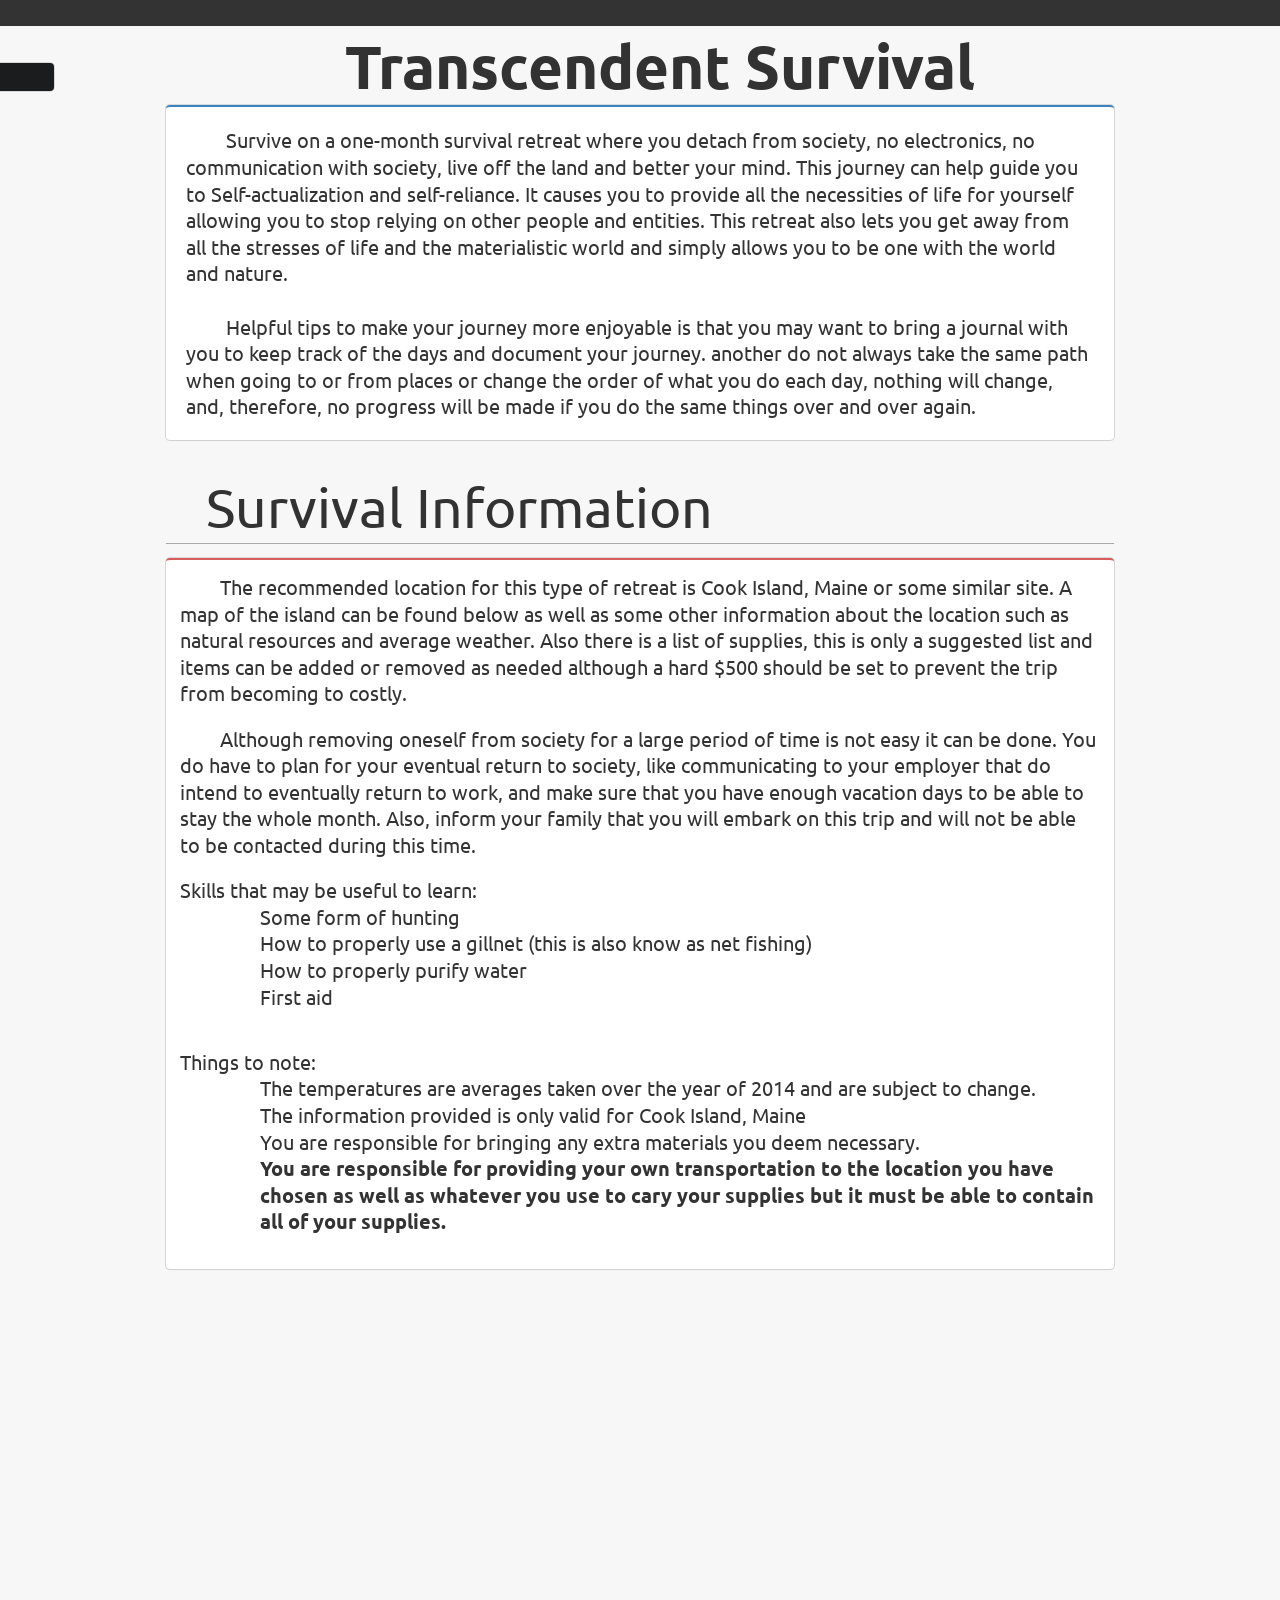
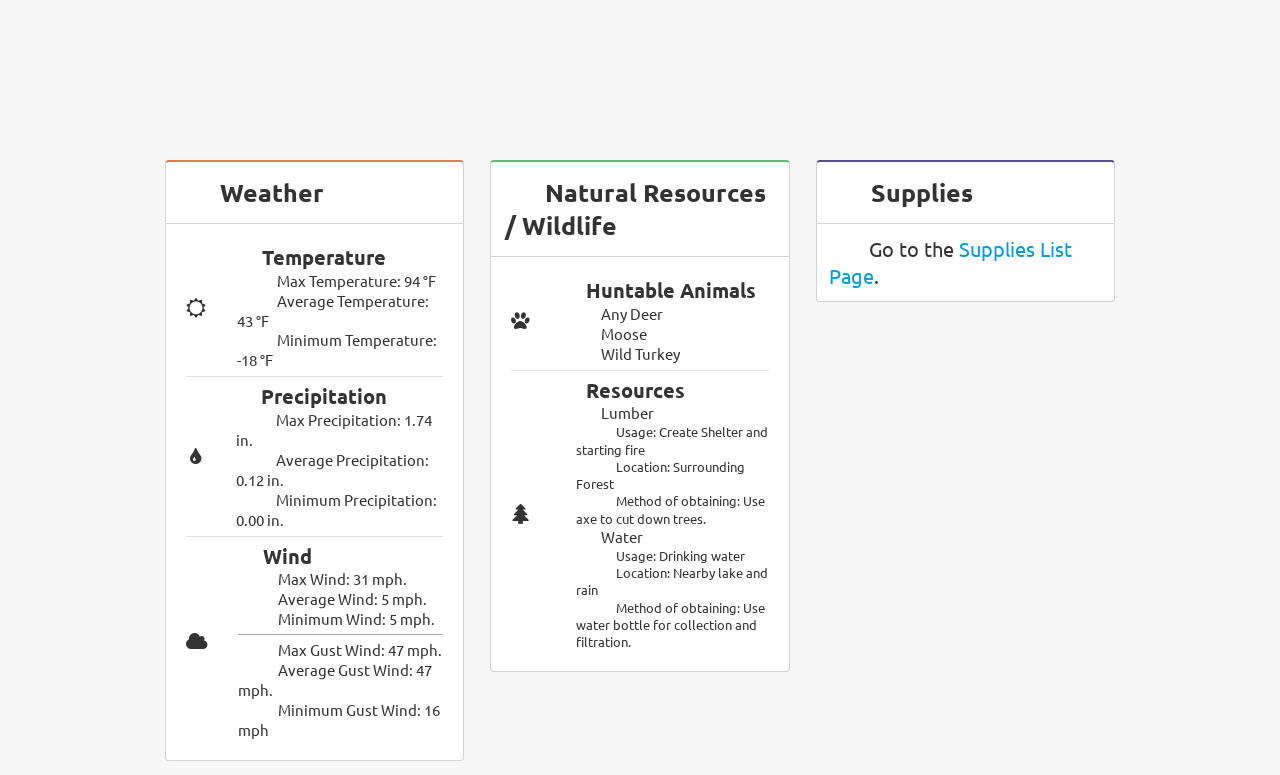
<file: html/index.html>
<!DOCTYPE html>
<html>
<head lang="en">
    <meta charset="UTF-8">
    <title>Transcendent Survival</title>
    <link rel="stylesheet" type="text/css" href="css/semantic/semantic.min.css"/>
    <link rel="stylesheet" type="text/css" href="css/main.css"/>
    <link rel="stylesheet" type="text/css" href="css/index.css"/>

    <link rel="shortcut icon" href="images/icon.png">

    <script src="//ajax.googleapis.com/ajax/libs/jquery/2.1.1/jquery.min.js"></script>
    <script type="text/javascript" src="css/semantic/semantic.min.js"></script>
    <script type="text/javascript" src="scripts/nav.js"></script>
    <script type="text/javascript" src="scripts/index.js"></script>

    <!-- Enabling HTML5 support for Internet Explorer -->
    <!--[if lt IE 9]>
    <script src="http://html5shiv.googlecode.com/svn/trunk/html5.js"></script>
    <![endif]-->
    <!---->
</head>
<body class="pushable">
<div id="navBar" class="ui left demo vertical inverted labeled icon sidebar menu"></div>
<div id="navButton" class="ui black big launch right attached fixed button" onclick="showNav()"></div>

<div class="pusher">
    <article>
        <p class="title">Transcendent Survival</p>

        <div class="column">
            <div class="desc ui blue segment">
                <p>Survive on a one-month survival retreat where you detach from society, no electronics, no
                    communication with society, live off the land and better your mind. This journey can help guide you
                    to Self-actualization and self-reliance. It causes you to provide all the necessities of life for
                    yourself allowing you to stop relying on other people and entities. This retreat also lets you get
                    away from all the stresses of life and the materialistic world and simply allows you to be one with
                    the world and nature.</p>
                <br>

                <!--<p>During this journey, you will break away from society. Secede from its tyrannous rule over its-->
                <!--individual, become your own person. No longer conform to their standards or rules. Become a true-->
                <!--individual. Find your own path, discover your true purpose. Realize how society is only taking away your-->
                <!--individuality and liberty.The isolation allows you to redefine yourself without influence from any-->
                <!--person-->
                <!--or entity.</p>-->
                <!--<br>-->

                <p>Helpful tips to make your journey more enjoyable is that you may want to bring a journal with you to
                    keep track of the days and document your journey. another do not always take the same path when
                    going to or from places or change the order of what you do each day, nothing will change, and,
                    therefore, no progress will be made if you do the same things over and over again. </p>
            </div>
        </div>
        <p class="subTitle">Survival Information</p>

        <div id="infoDiv" class="ui fitted inverted segment"></div>
        <div class="fullWidth column">
            <div id="survivalInfo" class="ui red segment">
                <p class="desc">The recommended location for this type of retreat is Cook Island, Maine or some similar
                    site. A map of the island can be found below as well as some other information about the location
                    such as natural resources and average weather. Also there is a list of supplies, this is only
                    a suggested list and items can be added or removed as needed although a hard $500 should be set
                    to prevent the trip from becoming to costly.</p>
                <br>

                <p>Although removing oneself from society for a large period of time is not easy it can be done. You do
                    have to plan for your eventual return to society, like communicating to your employer that do intend
                    to eventually return to work, and make sure that you have enough vacation days to be able to stay
                    the whole month. Also, inform your family that you will embark on this trip and will not be able to
                    be contacted during this time.</p>
                <br>

                <p class="listHead">Skills that may be useful to learn:</p>
                <ul>
                    <li>Some form of hunting</li>
                    <li>How to properly use a gillnet (this is also know as net fishing)</li>
                    <li>How to properly purify water</li>
                    <li>First aid</li>
                </ul>
                <br>

                <p class="listHead">Things to note:</p>
                <ul>
                    <li>The temperatures are averages taken over the year of 2014 and are subject to change.</li>
                    <li>The information provided is only valid for Cook Island, Maine</li>
                    <li>You are responsible for bringing any extra materials you deem necessary.</li>
                    <li><b class="notice">You are responsible for providing your own transportation to the location you
                        have chosen as well as whatever you use to cary your supplies but it must be able to contain all
                        of your supplies.</b>
                    </li>
                </ul>
            </div>
        </div>
        <br>

        <div class="fullWidth column">
            <iframe id="map" width="600" height="450" frameborder="0" style="border:0"
                    src="https://www.google.com/maps/embed/v1/view?key=AIzaSyDS5gUNpePFAg-BJkcEIaSWw24HFOzrcOA&center=45.183792,-68.922622&zoom=15&maptype=satellite"></iframe>
        </div>
        <br>

        <div class="ui column grid">
            <div class="three column row">
                <div class="column">
                    <div class="ui orange top attached segment">
                        <p class="label">Weather</p>
                    </div>
                    <div id="weather" class="ui bottom attached segment">
                        <div class="ui divided list">
                            <div class="item">
                                <i class="sun icon"></i>

                                <div class="content">
                                    <p class="header">Temperature</p>

                                    <div class="description">
                                        <p class="weatherDisc">Max Temperature: 94 °F</p>

                                        <p class="weatherDisc">Average Temperature: 43 °F</p>

                                        <p class="weatherDisc">Minimum Temperature: -18 °F</p>
                                    </div>

                                </div>
                            </div>
                            <div class="item">
                                <i class="theme icon"></i>

                                <div class="content">
                                    <p class="header">Precipitation</p>

                                    <div class="description">
                                        <p class="weatherDisc">Max Precipitation: 1.74 in.</p>

                                        <p class="weatherDisc">Average Precipitation: 0.12 in.</p>

                                        <p class="weatherDisc">Minimum Precipitation: 0.00 in.</p>
                                    </div>

                                </div>
                            </div>
                            <div class="item">
                                <i class="cloud icon"></i>

                                <div class="content">
                                    <p class="header">Wind</p>

                                    <div class="description">
                                        <p class="weatherDisc">Max Wind: 31 mph.</p>

                                        <p class="weatherDisc">Average Wind: 5 mph.</p>

                                        <p class="weatherDisc">Minimum Wind: 5 mph.</p>

                                        <p id="wind" class="weatherDisc">Max Gust Wind: 47 mph.</p>

                                        <p class="weatherDisc">Average Gust Wind: 47 mph.</p>

                                        <p class="weatherDisc">Minimum Gust Wind: 16 mph</p>
                                    </div>

                                </div>
                            </div>
                        </div>
                    </div>
                </div>
                <div class="column">
                    <div class="ui green top attached segment">
                        <p class="label">Natural Resources / Wildlife</p>
                    </div>
                    <div id="resources" class="ui bottom attached segment">
                        <div class="ui divided list">
                            <div class="item">
                                <i class="paw icon"></i>

                                <div class="content">
                                    <p class="header">Huntable Animals</p>

                                    <div class="description">
                                        <p class="weatherDisc">Any Deer</p>

                                        <p class="weatherDisc">Moose</p>

                                        <p class="weatherDisc">Wild Turkey</p>
                                    </div>

                                </div>
                            </div>
                            <div class="item">
                                <i class="tree icon"></i>

                                <div class="content">
                                    <p class="header">Resources</p>

                                    <div class="description">
                                        <p class="resourceDisc">Lumber</p>

                                        <p class="resourceSubDisc">Usage: Create Shelter and starting fire</p>

                                        <p class="resourceSubDisc">Location: Surrounding Forest</p>

                                        <p class="resourceSubDisc">Method of obtaining: Use axe to cut down
                                            trees.</p>

                                        <p class="resourceDisc">Water</p>

                                        <p class="resourceSubDisc">Usage: Drinking water</p>

                                        <p class="resourceSubDisc">Location: Nearby lake and rain</p>

                                        <p class="resourceSubDisc">Method of obtaining: Use water bottle for
                                            collection
                                            and
                                            filtration.</p>
                                    </div>
                                </div>
                            </div>
                        </div>
                    </div>
                </div>
                <div class="column">
                    <div class="ui purple top attached segment">
                        <p class="label">Supplies</p>
                    </div>
                    <div id="suppliesContent" class="ui bottom attached segment">
                        <p>Go to the <a href="/supplies">Supplies List Page</a>.</p>
                    </div>
                </div>
            </div>
        </div>
    </article>
</div>

</body>
</html>
</file>
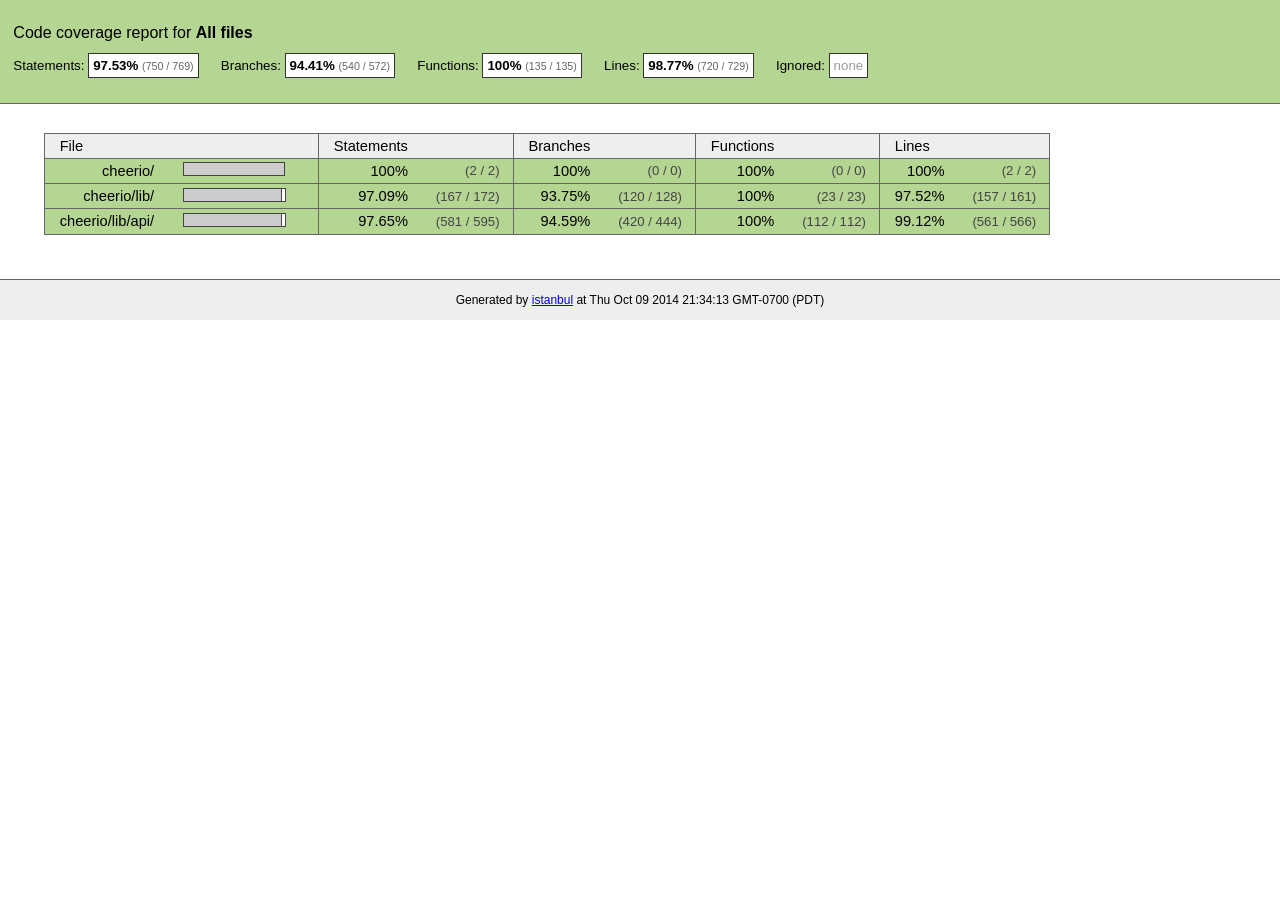
<file: node_modules/cheerio/coverage/lcov-report/index.html>
<!doctype html>
<html lang="en">
<head>
    <title>Code coverage report for All files</title>
    <meta charset="utf-8">

    <link rel="stylesheet" href="prettify.css">

    <style>
        body, html {
            margin:0; padding: 0;
        }
        body {
            font-family: Helvetica Neue, Helvetica,Arial;
            font-size: 10pt;
        }
        div.header, div.footer {
            background: #eee;
            padding: 1em;
        }
        div.header {
            z-index: 100;
            position: fixed;
            top: 0;
            border-bottom: 1px solid #666;
            width: 100%;
        }
        div.footer {
            border-top: 1px solid #666;
        }
        div.body {
            margin-top: 10em;
        }
        div.meta {
            font-size: 90%;
            text-align: center;
        }
        h1, h2, h3 {
            font-weight: normal;
        }
        h1 {
            font-size: 12pt;
        }
        h2 {
            font-size: 10pt;
        }
        pre {
            font-family: Consolas, Menlo, Monaco, monospace;
            margin: 0;
            padding: 0;
            line-height: 14px;
            font-size: 14px;
            -moz-tab-size: 2;
            -o-tab-size:  2;
            tab-size: 2;
        }

        div.path { font-size: 110%; }
        div.path a:link, div.path a:visited { color: #000; }
        table.coverage { border-collapse: collapse; margin:0; padding: 0 }

        table.coverage td {
            margin: 0;
            padding: 0;
            color: #111;
            vertical-align: top;
        }
        table.coverage td.line-count {
            width: 50px;
            text-align: right;
            padding-right: 5px;
        }
        table.coverage td.line-coverage {
            color: #777 !important;
            text-align: right;
            border-left: 1px solid #666;
            border-right: 1px solid #666;
        }

        table.coverage td.text {
        }

        table.coverage td span.cline-any {
            display: inline-block;
            padding: 0 5px;
            width: 40px;
        }
        table.coverage td span.cline-neutral {
            background: #eee;
        }
        table.coverage td span.cline-yes {
            background: #b5d592;
            color: #999;
        }
        table.coverage td span.cline-no {
            background: #fc8c84;
        }

        .cstat-yes { color: #111; }
        .cstat-no { background: #fc8c84; color: #111; }
        .fstat-no { background: #ffc520; color: #111 !important; }
        .cbranch-no { background:  yellow !important; color: #111; }

        .cstat-skip { background: #ddd; color: #111; }
        .fstat-skip { background: #ddd; color: #111 !important; }
        .cbranch-skip { background: #ddd !important; color: #111; }

        .missing-if-branch {
            display: inline-block;
            margin-right: 10px;
            position: relative;
            padding: 0 4px;
            background: black;
            color: yellow;
        }

        .skip-if-branch {
            display: none;
            margin-right: 10px;
            position: relative;
            padding: 0 4px;
            background: #ccc;
            color: white;
        }

        .missing-if-branch .typ, .skip-if-branch .typ {
            color: inherit !important;
        }

        .entity, .metric { font-weight: bold; }
        .metric { display: inline-block; border: 1px solid #333; padding: 0.3em; background: white; }
        .metric small { font-size: 80%; font-weight: normal; color: #666; }

        div.coverage-summary table { border-collapse: collapse; margin: 3em; font-size: 110%; }
        div.coverage-summary td, div.coverage-summary table  th { margin: 0; padding: 0.25em 1em; border-top: 1px solid #666; border-bottom: 1px solid #666; }
        div.coverage-summary th { text-align: left; border: 1px solid #666; background: #eee; font-weight: normal; }
        div.coverage-summary th.file { border-right: none !important; }
        div.coverage-summary th.pic { border-left: none !important; text-align: right; }
        div.coverage-summary th.pct { border-right: none !important; }
        div.coverage-summary th.abs { border-left: none !important; text-align: right; }
        div.coverage-summary td.pct { text-align: right; border-left: 1px solid #666; }
        div.coverage-summary td.abs { text-align: right; font-size: 90%; color: #444; border-right: 1px solid #666; }
        div.coverage-summary td.file { text-align: right; border-left: 1px solid #666; white-space: nowrap;  }
        div.coverage-summary td.pic { min-width: 120px !important;  }
        div.coverage-summary a:link { text-decoration: none; color: #000; }
        div.coverage-summary a:visited { text-decoration: none; color: #333; }
        div.coverage-summary a:hover { text-decoration: underline; }
        div.coverage-summary tfoot td { border-top: 1px solid #666; }

        div.coverage-summary .yui3-datatable-sort-indicator, div.coverage-summary .dummy-sort-indicator {
            height: 10px;
            width: 7px;
            display: inline-block;
            margin-left: 0.5em;
        }
        div.coverage-summary .yui3-datatable-sort-indicator {
            background: url("https://yui-s.yahooapis.com/3.6.0/build/datatable-sort/assets/skins/sam/sort-arrow-sprite.png") no-repeat scroll 0 0 transparent;
        }
        div.coverage-summary .yui3-datatable-sorted .yui3-datatable-sort-indicator {
            background-position: 0 -20px;
        }
        div.coverage-summary .yui3-datatable-sorted-desc .yui3-datatable-sort-indicator {
            background-position: 0 -10px;
        }

        .high { background: #b5d592 !important; }
        .medium { background: #ffe87c !important; }
        .low { background: #fc8c84 !important; }

        span.cover-fill, span.cover-empty {
            display:inline-block;
            border:1px solid #444;
            background: white;
            height: 12px;
        }
        span.cover-fill {
            background: #ccc;
            border-right: 1px solid #444;
        }
        span.cover-empty {
            background: white;
            border-left: none;
        }
        span.cover-full {
            border-right: none !important;
        }
        pre.prettyprint {
            border: none !important;
            padding: 0 !important;
            margin: 0 !important;
        }
        .com { color: #999 !important; }
        .ignore-none { color: #999; font-weight: normal; }

    </style>
</head>
<body>
<div class="header high">
    <h1>Code coverage report for <span class="entity">All files</span></h1>
    <h2>
        
        Statements: <span class="metric">97.53% <small>(750 / 769)</small></span> &nbsp;&nbsp;&nbsp;&nbsp;
        
        
        Branches: <span class="metric">94.41% <small>(540 / 572)</small></span> &nbsp;&nbsp;&nbsp;&nbsp;
        
        
        Functions: <span class="metric">100% <small>(135 / 135)</small></span> &nbsp;&nbsp;&nbsp;&nbsp;
        
        
        Lines: <span class="metric">98.77% <small>(720 / 729)</small></span> &nbsp;&nbsp;&nbsp;&nbsp;
        
        Ignored: <span class="metric"><span class="ignore-none">none</span></span> &nbsp;&nbsp;&nbsp;&nbsp;
    </h2>
    <div class="path"></div>
</div>
<div class="body">
<div class="coverage-summary">
<table>
<thead>
<tr>
   <th data-col="file" data-fmt="html" data-html="true" class="file">File</th>
   <th data-col="pic" data-type="number" data-fmt="html" data-html="true" class="pic"></th>
   <th data-col="statements" data-type="number" data-fmt="pct" class="pct">Statements</th>
   <th data-col="statements_raw" data-type="number" data-fmt="html" class="abs"></th>
   <th data-col="branches" data-type="number" data-fmt="pct" class="pct">Branches</th>
   <th data-col="branches_raw" data-type="number" data-fmt="html" class="abs"></th>
   <th data-col="functions" data-type="number" data-fmt="pct" class="pct">Functions</th>
   <th data-col="functions_raw" data-type="number" data-fmt="html" class="abs"></th>
   <th data-col="lines" data-type="number" data-fmt="pct" class="pct">Lines</th>
   <th data-col="lines_raw" data-type="number" data-fmt="html" class="abs"></th>
</tr>
</thead>
<tbody><tr>
	<td class="file high" data-value="cheerio/"><a href="cheerio/index.html">cheerio/</a></td>
	<td data-value="100" class="pic high"><span class="cover-fill cover-full" style="width: 100px;"></span><span class="cover-empty" style="width:0px;"></span></td>
	<td data-value="100" class="pct high">100%</td>
	<td data-value="2" class="abs high">(2&nbsp;/&nbsp;2)</td>
	<td data-value="100" class="pct high">100%</td>
	<td data-value="0" class="abs high">(0&nbsp;/&nbsp;0)</td>
	<td data-value="100" class="pct high">100%</td>
	<td data-value="0" class="abs high">(0&nbsp;/&nbsp;0)</td>
	<td data-value="100" class="pct high">100%</td>
	<td data-value="2" class="abs high">(2&nbsp;/&nbsp;2)</td>
	</tr>

<tr>
	<td class="file high" data-value="cheerio/lib/"><a href="cheerio/lib/index.html">cheerio/lib/</a></td>
	<td data-value="97.09" class="pic high"><span class="cover-fill" style="width: 97px;"></span><span class="cover-empty" style="width:3px;"></span></td>
	<td data-value="97.09" class="pct high">97.09%</td>
	<td data-value="172" class="abs high">(167&nbsp;/&nbsp;172)</td>
	<td data-value="93.75" class="pct high">93.75%</td>
	<td data-value="128" class="abs high">(120&nbsp;/&nbsp;128)</td>
	<td data-value="100" class="pct high">100%</td>
	<td data-value="23" class="abs high">(23&nbsp;/&nbsp;23)</td>
	<td data-value="97.52" class="pct high">97.52%</td>
	<td data-value="161" class="abs high">(157&nbsp;/&nbsp;161)</td>
	</tr>

<tr>
	<td class="file high" data-value="cheerio/lib/api/"><a href="cheerio/lib/api/index.html">cheerio/lib/api/</a></td>
	<td data-value="97.65" class="pic high"><span class="cover-fill" style="width: 97px;"></span><span class="cover-empty" style="width:3px;"></span></td>
	<td data-value="97.65" class="pct high">97.65%</td>
	<td data-value="595" class="abs high">(581&nbsp;/&nbsp;595)</td>
	<td data-value="94.59" class="pct high">94.59%</td>
	<td data-value="444" class="abs high">(420&nbsp;/&nbsp;444)</td>
	<td data-value="100" class="pct high">100%</td>
	<td data-value="112" class="abs high">(112&nbsp;/&nbsp;112)</td>
	<td data-value="99.12" class="pct high">99.12%</td>
	<td data-value="566" class="abs high">(561&nbsp;/&nbsp;566)</td>
	</tr>

</tbody>
</table>
</div>
</div>
<div class="footer">
    <div class="meta">Generated by <a href="http://istanbul-js.org/" target="_blank">istanbul</a> at Thu Oct 09 2014 21:34:13 GMT-0700 (PDT)</div>
</div>

<script src="prettify.js"></script>

<script src="https://yui-s.yahooapis.com/3.6.0/build/yui/yui-min.js"></script>
<script>

    YUI().use('datatable', function (Y) {

        var formatters = {
          pct: function (o) {
              o.className += o.record.get('classes')[o.column.key];
              try {
                  return o.value.toFixed(2) + '%';
              } catch (ex) { return o.value + '%'; }
          },
          html: function (o) {
              o.className += o.record.get('classes')[o.column.key];
              return o.record.get(o.column.key + '_html');
          }
        },
          defaultFormatter = function (o) {
              o.className += o.record.get('classes')[o.column.key];
              return o.value;
          };

        function getColumns(theadNode) {
            var colNodes = theadNode.all('tr th'),
                cols = [],
                col;
            colNodes.each(function (colNode) {
                col = {
                    key: colNode.getAttribute('data-col'),
                    label: colNode.get('innerHTML') || ' ',
                    sortable: !colNode.getAttribute('data-nosort'),
                    className: colNode.getAttribute('class'),
                    type: colNode.getAttribute('data-type'),
                    allowHTML: colNode.getAttribute('data-html') === 'true' || colNode.getAttribute('data-fmt') === 'html'
                };
                col.formatter = formatters[colNode.getAttribute('data-fmt')] || defaultFormatter;
                cols.push(col);
            });
            return cols;
        }

        function getRowData(trNode, cols) {
            var tdNodes = trNode.all('td'),
                    i,
                    row = { classes: {} },
                    node,
                    name;
            for (i = 0; i < cols.length; i += 1) {
                name = cols[i].key;
                node = tdNodes.item(i);
                row[name] = node.getAttribute('data-value') || node.get('innerHTML');
                row[name + '_html'] = node.get('innerHTML');
                row.classes[name] = node.getAttribute('class');
                //Y.log('Name: ' + name + '; Value: ' + row[name]);
                if (cols[i].type === 'number') { row[name] = row[name] * 1; }
            }
            //Y.log(row);
            return row;
        }

        function getData(tbodyNode, cols) {
            var data = [];
            tbodyNode.all('tr').each(function (trNode) {
                data.push(getRowData(trNode, cols));
            });
            return data;
        }

        function replaceTable(node) {
            if (!node) { return; }
            var cols = getColumns(node.one('thead')),
                data = getData(node.one('tbody'), cols),
                table,
                parent = node.get('parentNode');

            table = new Y.DataTable({
                columns: cols,
                data: data,
                sortBy: 'file'
            });
            parent.set('innerHTML', '');
            table.render(parent);
        }

        Y.on('domready', function () {
            replaceTable(Y.one('div.coverage-summary table'));
            if (typeof prettyPrint === 'function') {
                prettyPrint();
            }
        });
    });
</script>
</body>
</html>
</file>
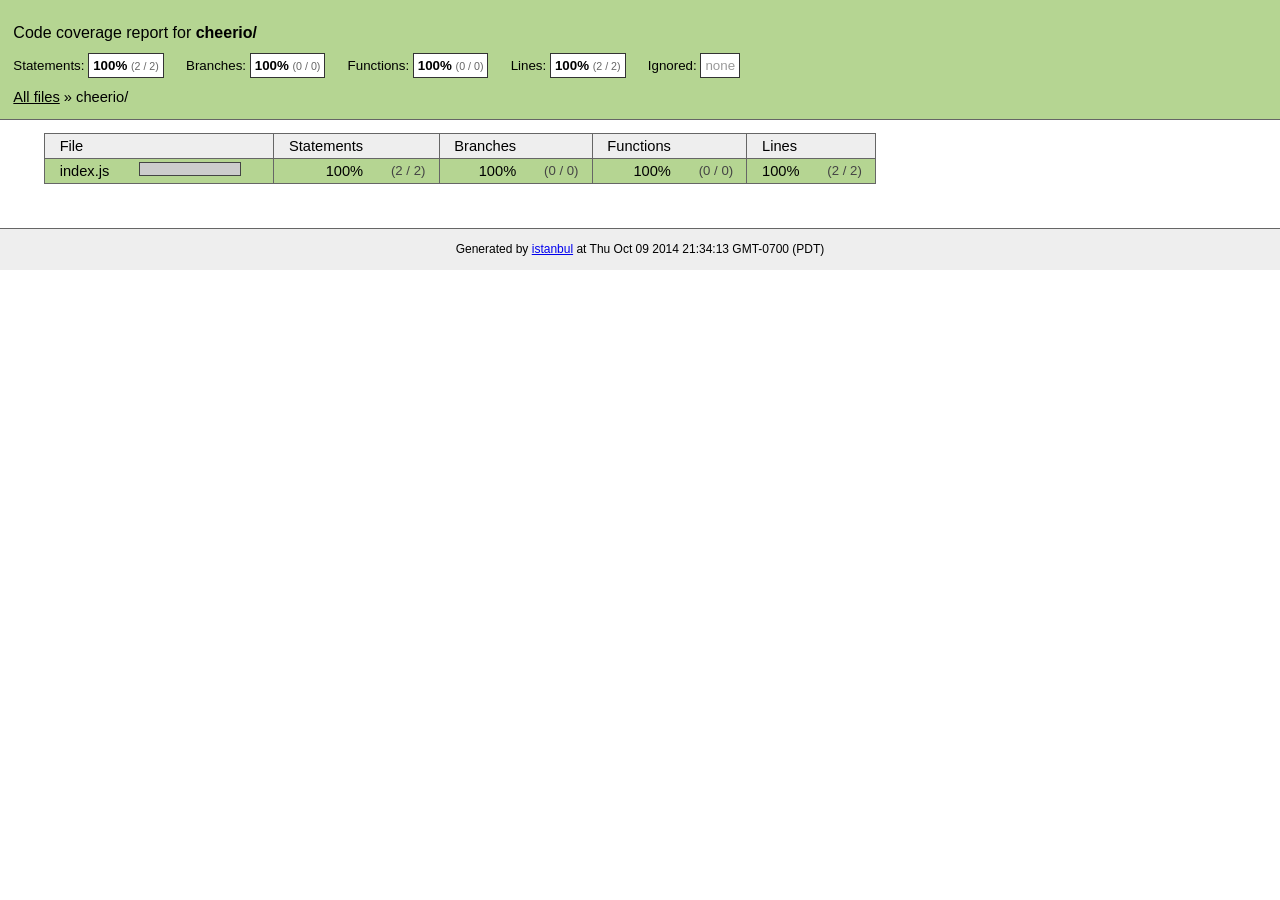
<file: node_modules/cheerio/coverage/lcov-report/cheerio/index.html>
<!doctype html>
<html lang="en">
<head>
    <title>Code coverage report for cheerio/</title>
    <meta charset="utf-8">

    <link rel="stylesheet" href="../prettify.css">

    <style>
        body, html {
            margin:0; padding: 0;
        }
        body {
            font-family: Helvetica Neue, Helvetica,Arial;
            font-size: 10pt;
        }
        div.header, div.footer {
            background: #eee;
            padding: 1em;
        }
        div.header {
            z-index: 100;
            position: fixed;
            top: 0;
            border-bottom: 1px solid #666;
            width: 100%;
        }
        div.footer {
            border-top: 1px solid #666;
        }
        div.body {
            margin-top: 10em;
        }
        div.meta {
            font-size: 90%;
            text-align: center;
        }
        h1, h2, h3 {
            font-weight: normal;
        }
        h1 {
            font-size: 12pt;
        }
        h2 {
            font-size: 10pt;
        }
        pre {
            font-family: Consolas, Menlo, Monaco, monospace;
            margin: 0;
            padding: 0;
            line-height: 14px;
            font-size: 14px;
            -moz-tab-size: 2;
            -o-tab-size:  2;
            tab-size: 2;
        }

        div.path { font-size: 110%; }
        div.path a:link, div.path a:visited { color: #000; }
        table.coverage { border-collapse: collapse; margin:0; padding: 0 }

        table.coverage td {
            margin: 0;
            padding: 0;
            color: #111;
            vertical-align: top;
        }
        table.coverage td.line-count {
            width: 50px;
            text-align: right;
            padding-right: 5px;
        }
        table.coverage td.line-coverage {
            color: #777 !important;
            text-align: right;
            border-left: 1px solid #666;
            border-right: 1px solid #666;
        }

        table.coverage td.text {
        }

        table.coverage td span.cline-any {
            display: inline-block;
            padding: 0 5px;
            width: 40px;
        }
        table.coverage td span.cline-neutral {
            background: #eee;
        }
        table.coverage td span.cline-yes {
            background: #b5d592;
            color: #999;
        }
        table.coverage td span.cline-no {
            background: #fc8c84;
        }

        .cstat-yes { color: #111; }
        .cstat-no { background: #fc8c84; color: #111; }
        .fstat-no { background: #ffc520; color: #111 !important; }
        .cbranch-no { background:  yellow !important; color: #111; }

        .cstat-skip { background: #ddd; color: #111; }
        .fstat-skip { background: #ddd; color: #111 !important; }
        .cbranch-skip { background: #ddd !important; color: #111; }

        .missing-if-branch {
            display: inline-block;
            margin-right: 10px;
            position: relative;
            padding: 0 4px;
            background: black;
            color: yellow;
        }

        .skip-if-branch {
            display: none;
            margin-right: 10px;
            position: relative;
            padding: 0 4px;
            background: #ccc;
            color: white;
        }

        .missing-if-branch .typ, .skip-if-branch .typ {
            color: inherit !important;
        }

        .entity, .metric { font-weight: bold; }
        .metric { display: inline-block; border: 1px solid #333; padding: 0.3em; background: white; }
        .metric small { font-size: 80%; font-weight: normal; color: #666; }

        div.coverage-summary table { border-collapse: collapse; margin: 3em; font-size: 110%; }
        div.coverage-summary td, div.coverage-summary table  th { margin: 0; padding: 0.25em 1em; border-top: 1px solid #666; border-bottom: 1px solid #666; }
        div.coverage-summary th { text-align: left; border: 1px solid #666; background: #eee; font-weight: normal; }
        div.coverage-summary th.file { border-right: none !important; }
        div.coverage-summary th.pic { border-left: none !important; text-align: right; }
        div.coverage-summary th.pct { border-right: none !important; }
        div.coverage-summary th.abs { border-left: none !important; text-align: right; }
        div.coverage-summary td.pct { text-align: right; border-left: 1px solid #666; }
        div.coverage-summary td.abs { text-align: right; font-size: 90%; color: #444; border-right: 1px solid #666; }
        div.coverage-summary td.file { text-align: right; border-left: 1px solid #666; white-space: nowrap;  }
        div.coverage-summary td.pic { min-width: 120px !important;  }
        div.coverage-summary a:link { text-decoration: none; color: #000; }
        div.coverage-summary a:visited { text-decoration: none; color: #333; }
        div.coverage-summary a:hover { text-decoration: underline; }
        div.coverage-summary tfoot td { border-top: 1px solid #666; }

        div.coverage-summary .yui3-datatable-sort-indicator, div.coverage-summary .dummy-sort-indicator {
            height: 10px;
            width: 7px;
            display: inline-block;
            margin-left: 0.5em;
        }
        div.coverage-summary .yui3-datatable-sort-indicator {
            background: url("https://yui-s.yahooapis.com/3.6.0/build/datatable-sort/assets/skins/sam/sort-arrow-sprite.png") no-repeat scroll 0 0 transparent;
        }
        div.coverage-summary .yui3-datatable-sorted .yui3-datatable-sort-indicator {
            background-position: 0 -20px;
        }
        div.coverage-summary .yui3-datatable-sorted-desc .yui3-datatable-sort-indicator {
            background-position: 0 -10px;
        }

        .high { background: #b5d592 !important; }
        .medium { background: #ffe87c !important; }
        .low { background: #fc8c84 !important; }

        span.cover-fill, span.cover-empty {
            display:inline-block;
            border:1px solid #444;
            background: white;
            height: 12px;
        }
        span.cover-fill {
            background: #ccc;
            border-right: 1px solid #444;
        }
        span.cover-empty {
            background: white;
            border-left: none;
        }
        span.cover-full {
            border-right: none !important;
        }
        pre.prettyprint {
            border: none !important;
            padding: 0 !important;
            margin: 0 !important;
        }
        .com { color: #999 !important; }
        .ignore-none { color: #999; font-weight: normal; }

    </style>
</head>
<body>
<div class="header high">
    <h1>Code coverage report for <span class="entity">cheerio/</span></h1>
    <h2>
        
        Statements: <span class="metric">100% <small>(2 / 2)</small></span> &nbsp;&nbsp;&nbsp;&nbsp;
        
        
        Branches: <span class="metric">100% <small>(0 / 0)</small></span> &nbsp;&nbsp;&nbsp;&nbsp;
        
        
        Functions: <span class="metric">100% <small>(0 / 0)</small></span> &nbsp;&nbsp;&nbsp;&nbsp;
        
        
        Lines: <span class="metric">100% <small>(2 / 2)</small></span> &nbsp;&nbsp;&nbsp;&nbsp;
        
        Ignored: <span class="metric"><span class="ignore-none">none</span></span> &nbsp;&nbsp;&nbsp;&nbsp;
    </h2>
    <div class="path"><a href="../index.html">All files</a> &#187; cheerio/</div>
</div>
<div class="body">
<div class="coverage-summary">
<table>
<thead>
<tr>
   <th data-col="file" data-fmt="html" data-html="true" class="file">File</th>
   <th data-col="pic" data-type="number" data-fmt="html" data-html="true" class="pic"></th>
   <th data-col="statements" data-type="number" data-fmt="pct" class="pct">Statements</th>
   <th data-col="statements_raw" data-type="number" data-fmt="html" class="abs"></th>
   <th data-col="branches" data-type="number" data-fmt="pct" class="pct">Branches</th>
   <th data-col="branches_raw" data-type="number" data-fmt="html" class="abs"></th>
   <th data-col="functions" data-type="number" data-fmt="pct" class="pct">Functions</th>
   <th data-col="functions_raw" data-type="number" data-fmt="html" class="abs"></th>
   <th data-col="lines" data-type="number" data-fmt="pct" class="pct">Lines</th>
   <th data-col="lines_raw" data-type="number" data-fmt="html" class="abs"></th>
</tr>
</thead>
<tbody><tr>
	<td class="file high" data-value="index.js"><a href="index.js.html">index.js</a></td>
	<td data-value="100" class="pic high"><span class="cover-fill cover-full" style="width: 100px;"></span><span class="cover-empty" style="width:0px;"></span></td>
	<td data-value="100" class="pct high">100%</td>
	<td data-value="2" class="abs high">(2&nbsp;/&nbsp;2)</td>
	<td data-value="100" class="pct high">100%</td>
	<td data-value="0" class="abs high">(0&nbsp;/&nbsp;0)</td>
	<td data-value="100" class="pct high">100%</td>
	<td data-value="0" class="abs high">(0&nbsp;/&nbsp;0)</td>
	<td data-value="100" class="pct high">100%</td>
	<td data-value="2" class="abs high">(2&nbsp;/&nbsp;2)</td>
	</tr>

</tbody>
</table>
</div>
</div>
<div class="footer">
    <div class="meta">Generated by <a href="http://istanbul-js.org/" target="_blank">istanbul</a> at Thu Oct 09 2014 21:34:13 GMT-0700 (PDT)</div>
</div>

<script src="../prettify.js"></script>

<script src="https://yui-s.yahooapis.com/3.6.0/build/yui/yui-min.js"></script>
<script>

    YUI().use('datatable', function (Y) {

        var formatters = {
          pct: function (o) {
              o.className += o.record.get('classes')[o.column.key];
              try {
                  return o.value.toFixed(2) + '%';
              } catch (ex) { return o.value + '%'; }
          },
          html: function (o) {
              o.className += o.record.get('classes')[o.column.key];
              return o.record.get(o.column.key + '_html');
          }
        },
          defaultFormatter = function (o) {
              o.className += o.record.get('classes')[o.column.key];
              return o.value;
          };

        function getColumns(theadNode) {
            var colNodes = theadNode.all('tr th'),
                cols = [],
                col;
            colNodes.each(function (colNode) {
                col = {
                    key: colNode.getAttribute('data-col'),
                    label: colNode.get('innerHTML') || ' ',
                    sortable: !colNode.getAttribute('data-nosort'),
                    className: colNode.getAttribute('class'),
                    type: colNode.getAttribute('data-type'),
                    allowHTML: colNode.getAttribute('data-html') === 'true' || colNode.getAttribute('data-fmt') === 'html'
                };
                col.formatter = formatters[colNode.getAttribute('data-fmt')] || defaultFormatter;
                cols.push(col);
            });
            return cols;
        }

        function getRowData(trNode, cols) {
            var tdNodes = trNode.all('td'),
                    i,
                    row = { classes: {} },
                    node,
                    name;
            for (i = 0; i < cols.length; i += 1) {
                name = cols[i].key;
                node = tdNodes.item(i);
                row[name] = node.getAttribute('data-value') || node.get('innerHTML');
                row[name + '_html'] = node.get('innerHTML');
                row.classes[name] = node.getAttribute('class');
                //Y.log('Name: ' + name + '; Value: ' + row[name]);
                if (cols[i].type === 'number') { row[name] = row[name] * 1; }
            }
            //Y.log(row);
            return row;
        }

        function getData(tbodyNode, cols) {
            var data = [];
            tbodyNode.all('tr').each(function (trNode) {
                data.push(getRowData(trNode, cols));
            });
            return data;
        }

        function replaceTable(node) {
            if (!node) { return; }
            var cols = getColumns(node.one('thead')),
                data = getData(node.one('tbody'), cols),
                table,
                parent = node.get('parentNode');

            table = new Y.DataTable({
                columns: cols,
                data: data,
                sortBy: 'file'
            });
            parent.set('innerHTML', '');
            table.render(parent);
        }

        Y.on('domready', function () {
            replaceTable(Y.one('div.coverage-summary table'));
            if (typeof prettyPrint === 'function') {
                prettyPrint();
            }
        });
    });
</script>
</body>
</html>
</file>
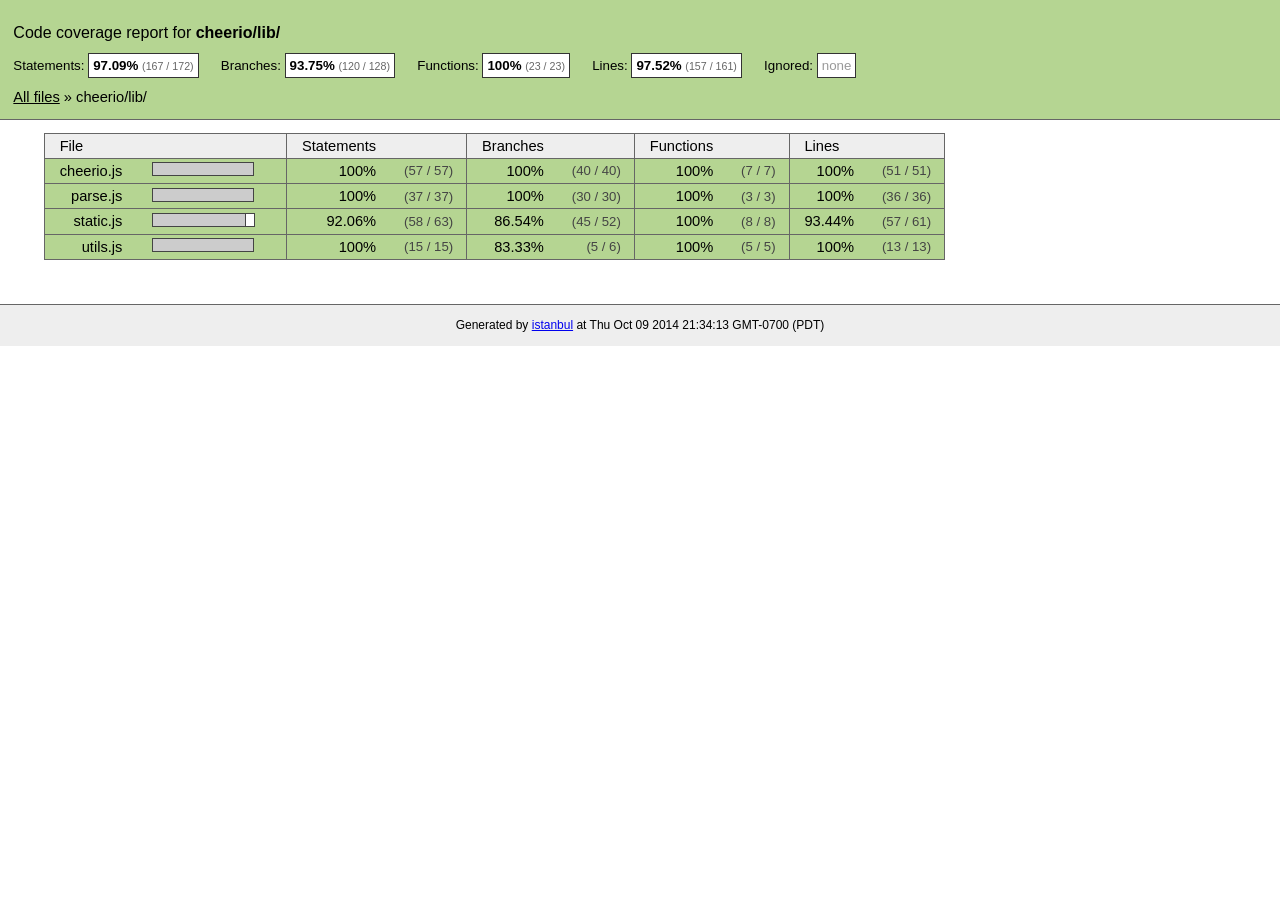
<file: node_modules/cheerio/coverage/lcov-report/cheerio/lib/index.html>
<!doctype html>
<html lang="en">
<head>
    <title>Code coverage report for cheerio/lib/</title>
    <meta charset="utf-8">

    <link rel="stylesheet" href="../../prettify.css">

    <style>
        body, html {
            margin:0; padding: 0;
        }
        body {
            font-family: Helvetica Neue, Helvetica,Arial;
            font-size: 10pt;
        }
        div.header, div.footer {
            background: #eee;
            padding: 1em;
        }
        div.header {
            z-index: 100;
            position: fixed;
            top: 0;
            border-bottom: 1px solid #666;
            width: 100%;
        }
        div.footer {
            border-top: 1px solid #666;
        }
        div.body {
            margin-top: 10em;
        }
        div.meta {
            font-size: 90%;
            text-align: center;
        }
        h1, h2, h3 {
            font-weight: normal;
        }
        h1 {
            font-size: 12pt;
        }
        h2 {
            font-size: 10pt;
        }
        pre {
            font-family: Consolas, Menlo, Monaco, monospace;
            margin: 0;
            padding: 0;
            line-height: 14px;
            font-size: 14px;
            -moz-tab-size: 2;
            -o-tab-size:  2;
            tab-size: 2;
        }

        div.path { font-size: 110%; }
        div.path a:link, div.path a:visited { color: #000; }
        table.coverage { border-collapse: collapse; margin:0; padding: 0 }

        table.coverage td {
            margin: 0;
            padding: 0;
            color: #111;
            vertical-align: top;
        }
        table.coverage td.line-count {
            width: 50px;
            text-align: right;
            padding-right: 5px;
        }
        table.coverage td.line-coverage {
            color: #777 !important;
            text-align: right;
            border-left: 1px solid #666;
            border-right: 1px solid #666;
        }

        table.coverage td.text {
        }

        table.coverage td span.cline-any {
            display: inline-block;
            padding: 0 5px;
            width: 40px;
        }
        table.coverage td span.cline-neutral {
            background: #eee;
        }
        table.coverage td span.cline-yes {
            background: #b5d592;
            color: #999;
        }
        table.coverage td span.cline-no {
            background: #fc8c84;
        }

        .cstat-yes { color: #111; }
        .cstat-no { background: #fc8c84; color: #111; }
        .fstat-no { background: #ffc520; color: #111 !important; }
        .cbranch-no { background:  yellow !important; color: #111; }

        .cstat-skip { background: #ddd; color: #111; }
        .fstat-skip { background: #ddd; color: #111 !important; }
        .cbranch-skip { background: #ddd !important; color: #111; }

        .missing-if-branch {
            display: inline-block;
            margin-right: 10px;
            position: relative;
            padding: 0 4px;
            background: black;
            color: yellow;
        }

        .skip-if-branch {
            display: none;
            margin-right: 10px;
            position: relative;
            padding: 0 4px;
            background: #ccc;
            color: white;
        }

        .missing-if-branch .typ, .skip-if-branch .typ {
            color: inherit !important;
        }

        .entity, .metric { font-weight: bold; }
        .metric { display: inline-block; border: 1px solid #333; padding: 0.3em; background: white; }
        .metric small { font-size: 80%; font-weight: normal; color: #666; }

        div.coverage-summary table { border-collapse: collapse; margin: 3em; font-size: 110%; }
        div.coverage-summary td, div.coverage-summary table  th { margin: 0; padding: 0.25em 1em; border-top: 1px solid #666; border-bottom: 1px solid #666; }
        div.coverage-summary th { text-align: left; border: 1px solid #666; background: #eee; font-weight: normal; }
        div.coverage-summary th.file { border-right: none !important; }
        div.coverage-summary th.pic { border-left: none !important; text-align: right; }
        div.coverage-summary th.pct { border-right: none !important; }
        div.coverage-summary th.abs { border-left: none !important; text-align: right; }
        div.coverage-summary td.pct { text-align: right; border-left: 1px solid #666; }
        div.coverage-summary td.abs { text-align: right; font-size: 90%; color: #444; border-right: 1px solid #666; }
        div.coverage-summary td.file { text-align: right; border-left: 1px solid #666; white-space: nowrap;  }
        div.coverage-summary td.pic { min-width: 120px !important;  }
        div.coverage-summary a:link { text-decoration: none; color: #000; }
        div.coverage-summary a:visited { text-decoration: none; color: #333; }
        div.coverage-summary a:hover { text-decoration: underline; }
        div.coverage-summary tfoot td { border-top: 1px solid #666; }

        div.coverage-summary .yui3-datatable-sort-indicator, div.coverage-summary .dummy-sort-indicator {
            height: 10px;
            width: 7px;
            display: inline-block;
            margin-left: 0.5em;
        }
        div.coverage-summary .yui3-datatable-sort-indicator {
            background: url("https://yui-s.yahooapis.com/3.6.0/build/datatable-sort/assets/skins/sam/sort-arrow-sprite.png") no-repeat scroll 0 0 transparent;
        }
        div.coverage-summary .yui3-datatable-sorted .yui3-datatable-sort-indicator {
            background-position: 0 -20px;
        }
        div.coverage-summary .yui3-datatable-sorted-desc .yui3-datatable-sort-indicator {
            background-position: 0 -10px;
        }

        .high { background: #b5d592 !important; }
        .medium { background: #ffe87c !important; }
        .low { background: #fc8c84 !important; }

        span.cover-fill, span.cover-empty {
            display:inline-block;
            border:1px solid #444;
            background: white;
            height: 12px;
        }
        span.cover-fill {
            background: #ccc;
            border-right: 1px solid #444;
        }
        span.cover-empty {
            background: white;
            border-left: none;
        }
        span.cover-full {
            border-right: none !important;
        }
        pre.prettyprint {
            border: none !important;
            padding: 0 !important;
            margin: 0 !important;
        }
        .com { color: #999 !important; }
        .ignore-none { color: #999; font-weight: normal; }

    </style>
</head>
<body>
<div class="header high">
    <h1>Code coverage report for <span class="entity">cheerio/lib/</span></h1>
    <h2>
        
        Statements: <span class="metric">97.09% <small>(167 / 172)</small></span> &nbsp;&nbsp;&nbsp;&nbsp;
        
        
        Branches: <span class="metric">93.75% <small>(120 / 128)</small></span> &nbsp;&nbsp;&nbsp;&nbsp;
        
        
        Functions: <span class="metric">100% <small>(23 / 23)</small></span> &nbsp;&nbsp;&nbsp;&nbsp;
        
        
        Lines: <span class="metric">97.52% <small>(157 / 161)</small></span> &nbsp;&nbsp;&nbsp;&nbsp;
        
        Ignored: <span class="metric"><span class="ignore-none">none</span></span> &nbsp;&nbsp;&nbsp;&nbsp;
    </h2>
    <div class="path"><a href="../../index.html">All files</a> &#187; cheerio/lib/</div>
</div>
<div class="body">
<div class="coverage-summary">
<table>
<thead>
<tr>
   <th data-col="file" data-fmt="html" data-html="true" class="file">File</th>
   <th data-col="pic" data-type="number" data-fmt="html" data-html="true" class="pic"></th>
   <th data-col="statements" data-type="number" data-fmt="pct" class="pct">Statements</th>
   <th data-col="statements_raw" data-type="number" data-fmt="html" class="abs"></th>
   <th data-col="branches" data-type="number" data-fmt="pct" class="pct">Branches</th>
   <th data-col="branches_raw" data-type="number" data-fmt="html" class="abs"></th>
   <th data-col="functions" data-type="number" data-fmt="pct" class="pct">Functions</th>
   <th data-col="functions_raw" data-type="number" data-fmt="html" class="abs"></th>
   <th data-col="lines" data-type="number" data-fmt="pct" class="pct">Lines</th>
   <th data-col="lines_raw" data-type="number" data-fmt="html" class="abs"></th>
</tr>
</thead>
<tbody><tr>
	<td class="file high" data-value="cheerio.js"><a href="cheerio.js.html">cheerio.js</a></td>
	<td data-value="100" class="pic high"><span class="cover-fill cover-full" style="width: 100px;"></span><span class="cover-empty" style="width:0px;"></span></td>
	<td data-value="100" class="pct high">100%</td>
	<td data-value="57" class="abs high">(57&nbsp;/&nbsp;57)</td>
	<td data-value="100" class="pct high">100%</td>
	<td data-value="40" class="abs high">(40&nbsp;/&nbsp;40)</td>
	<td data-value="100" class="pct high">100%</td>
	<td data-value="7" class="abs high">(7&nbsp;/&nbsp;7)</td>
	<td data-value="100" class="pct high">100%</td>
	<td data-value="51" class="abs high">(51&nbsp;/&nbsp;51)</td>
	</tr>

<tr>
	<td class="file high" data-value="parse.js"><a href="parse.js.html">parse.js</a></td>
	<td data-value="100" class="pic high"><span class="cover-fill cover-full" style="width: 100px;"></span><span class="cover-empty" style="width:0px;"></span></td>
	<td data-value="100" class="pct high">100%</td>
	<td data-value="37" class="abs high">(37&nbsp;/&nbsp;37)</td>
	<td data-value="100" class="pct high">100%</td>
	<td data-value="30" class="abs high">(30&nbsp;/&nbsp;30)</td>
	<td data-value="100" class="pct high">100%</td>
	<td data-value="3" class="abs high">(3&nbsp;/&nbsp;3)</td>
	<td data-value="100" class="pct high">100%</td>
	<td data-value="36" class="abs high">(36&nbsp;/&nbsp;36)</td>
	</tr>

<tr>
	<td class="file high" data-value="static.js"><a href="static.js.html">static.js</a></td>
	<td data-value="92.06" class="pic high"><span class="cover-fill" style="width: 92px;"></span><span class="cover-empty" style="width:8px;"></span></td>
	<td data-value="92.06" class="pct high">92.06%</td>
	<td data-value="63" class="abs high">(58&nbsp;/&nbsp;63)</td>
	<td data-value="86.54" class="pct high">86.54%</td>
	<td data-value="52" class="abs high">(45&nbsp;/&nbsp;52)</td>
	<td data-value="100" class="pct high">100%</td>
	<td data-value="8" class="abs high">(8&nbsp;/&nbsp;8)</td>
	<td data-value="93.44" class="pct high">93.44%</td>
	<td data-value="61" class="abs high">(57&nbsp;/&nbsp;61)</td>
	</tr>

<tr>
	<td class="file high" data-value="utils.js"><a href="utils.js.html">utils.js</a></td>
	<td data-value="100" class="pic high"><span class="cover-fill cover-full" style="width: 100px;"></span><span class="cover-empty" style="width:0px;"></span></td>
	<td data-value="100" class="pct high">100%</td>
	<td data-value="15" class="abs high">(15&nbsp;/&nbsp;15)</td>
	<td data-value="83.33" class="pct high">83.33%</td>
	<td data-value="6" class="abs high">(5&nbsp;/&nbsp;6)</td>
	<td data-value="100" class="pct high">100%</td>
	<td data-value="5" class="abs high">(5&nbsp;/&nbsp;5)</td>
	<td data-value="100" class="pct high">100%</td>
	<td data-value="13" class="abs high">(13&nbsp;/&nbsp;13)</td>
	</tr>

</tbody>
</table>
</div>
</div>
<div class="footer">
    <div class="meta">Generated by <a href="http://istanbul-js.org/" target="_blank">istanbul</a> at Thu Oct 09 2014 21:34:13 GMT-0700 (PDT)</div>
</div>

<script src="../../prettify.js"></script>

<script src="https://yui-s.yahooapis.com/3.6.0/build/yui/yui-min.js"></script>
<script>

    YUI().use('datatable', function (Y) {

        var formatters = {
          pct: function (o) {
              o.className += o.record.get('classes')[o.column.key];
              try {
                  return o.value.toFixed(2) + '%';
              } catch (ex) { return o.value + '%'; }
          },
          html: function (o) {
              o.className += o.record.get('classes')[o.column.key];
              return o.record.get(o.column.key + '_html');
          }
        },
          defaultFormatter = function (o) {
              o.className += o.record.get('classes')[o.column.key];
              return o.value;
          };

        function getColumns(theadNode) {
            var colNodes = theadNode.all('tr th'),
                cols = [],
                col;
            colNodes.each(function (colNode) {
                col = {
                    key: colNode.getAttribute('data-col'),
                    label: colNode.get('innerHTML') || ' ',
                    sortable: !colNode.getAttribute('data-nosort'),
                    className: colNode.getAttribute('class'),
                    type: colNode.getAttribute('data-type'),
                    allowHTML: colNode.getAttribute('data-html') === 'true' || colNode.getAttribute('data-fmt') === 'html'
                };
                col.formatter = formatters[colNode.getAttribute('data-fmt')] || defaultFormatter;
                cols.push(col);
            });
            return cols;
        }

        function getRowData(trNode, cols) {
            var tdNodes = trNode.all('td'),
                    i,
                    row = { classes: {} },
                    node,
                    name;
            for (i = 0; i < cols.length; i += 1) {
                name = cols[i].key;
                node = tdNodes.item(i);
                row[name] = node.getAttribute('data-value') || node.get('innerHTML');
                row[name + '_html'] = node.get('innerHTML');
                row.classes[name] = node.getAttribute('class');
                //Y.log('Name: ' + name + '; Value: ' + row[name]);
                if (cols[i].type === 'number') { row[name] = row[name] * 1; }
            }
            //Y.log(row);
            return row;
        }

        function getData(tbodyNode, cols) {
            var data = [];
            tbodyNode.all('tr').each(function (trNode) {
                data.push(getRowData(trNode, cols));
            });
            return data;
        }

        function replaceTable(node) {
            if (!node) { return; }
            var cols = getColumns(node.one('thead')),
                data = getData(node.one('tbody'), cols),
                table,
                parent = node.get('parentNode');

            table = new Y.DataTable({
                columns: cols,
                data: data,
                sortBy: 'file'
            });
            parent.set('innerHTML', '');
            table.render(parent);
        }

        Y.on('domready', function () {
            replaceTable(Y.one('div.coverage-summary table'));
            if (typeof prettyPrint === 'function') {
                prettyPrint();
            }
        });
    });
</script>
</body>
</html>
</file>
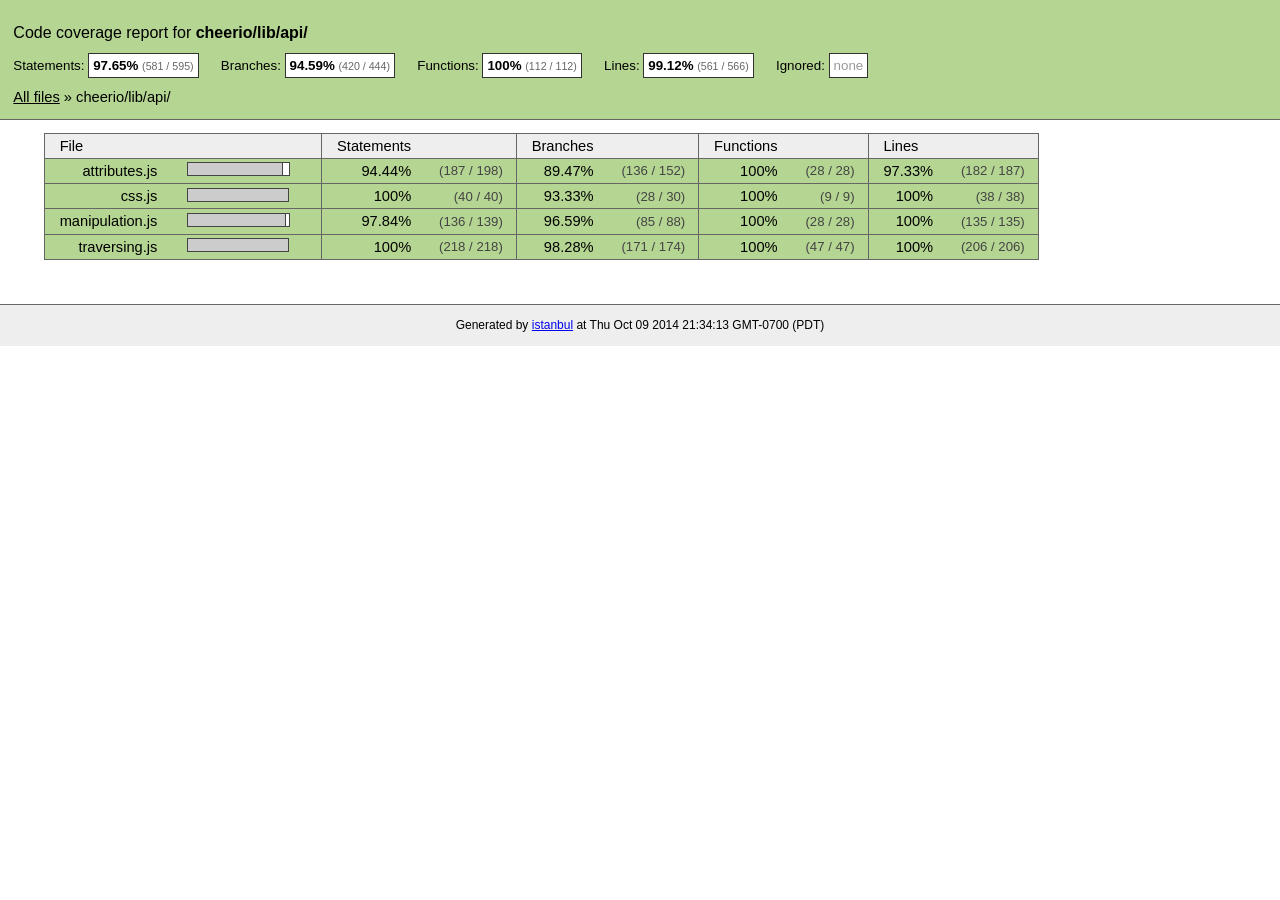
<file: node_modules/cheerio/coverage/lcov-report/cheerio/lib/api/index.html>
<!doctype html>
<html lang="en">
<head>
    <title>Code coverage report for cheerio/lib/api/</title>
    <meta charset="utf-8">

    <link rel="stylesheet" href="../../../prettify.css">

    <style>
        body, html {
            margin:0; padding: 0;
        }
        body {
            font-family: Helvetica Neue, Helvetica,Arial;
            font-size: 10pt;
        }
        div.header, div.footer {
            background: #eee;
            padding: 1em;
        }
        div.header {
            z-index: 100;
            position: fixed;
            top: 0;
            border-bottom: 1px solid #666;
            width: 100%;
        }
        div.footer {
            border-top: 1px solid #666;
        }
        div.body {
            margin-top: 10em;
        }
        div.meta {
            font-size: 90%;
            text-align: center;
        }
        h1, h2, h3 {
            font-weight: normal;
        }
        h1 {
            font-size: 12pt;
        }
        h2 {
            font-size: 10pt;
        }
        pre {
            font-family: Consolas, Menlo, Monaco, monospace;
            margin: 0;
            padding: 0;
            line-height: 14px;
            font-size: 14px;
            -moz-tab-size: 2;
            -o-tab-size:  2;
            tab-size: 2;
        }

        div.path { font-size: 110%; }
        div.path a:link, div.path a:visited { color: #000; }
        table.coverage { border-collapse: collapse; margin:0; padding: 0 }

        table.coverage td {
            margin: 0;
            padding: 0;
            color: #111;
            vertical-align: top;
        }
        table.coverage td.line-count {
            width: 50px;
            text-align: right;
            padding-right: 5px;
        }
        table.coverage td.line-coverage {
            color: #777 !important;
            text-align: right;
            border-left: 1px solid #666;
            border-right: 1px solid #666;
        }

        table.coverage td.text {
        }

        table.coverage td span.cline-any {
            display: inline-block;
            padding: 0 5px;
            width: 40px;
        }
        table.coverage td span.cline-neutral {
            background: #eee;
        }
        table.coverage td span.cline-yes {
            background: #b5d592;
            color: #999;
        }
        table.coverage td span.cline-no {
            background: #fc8c84;
        }

        .cstat-yes { color: #111; }
        .cstat-no { background: #fc8c84; color: #111; }
        .fstat-no { background: #ffc520; color: #111 !important; }
        .cbranch-no { background:  yellow !important; color: #111; }

        .cstat-skip { background: #ddd; color: #111; }
        .fstat-skip { background: #ddd; color: #111 !important; }
        .cbranch-skip { background: #ddd !important; color: #111; }

        .missing-if-branch {
            display: inline-block;
            margin-right: 10px;
            position: relative;
            padding: 0 4px;
            background: black;
            color: yellow;
        }

        .skip-if-branch {
            display: none;
            margin-right: 10px;
            position: relative;
            padding: 0 4px;
            background: #ccc;
            color: white;
        }

        .missing-if-branch .typ, .skip-if-branch .typ {
            color: inherit !important;
        }

        .entity, .metric { font-weight: bold; }
        .metric { display: inline-block; border: 1px solid #333; padding: 0.3em; background: white; }
        .metric small { font-size: 80%; font-weight: normal; color: #666; }

        div.coverage-summary table { border-collapse: collapse; margin: 3em; font-size: 110%; }
        div.coverage-summary td, div.coverage-summary table  th { margin: 0; padding: 0.25em 1em; border-top: 1px solid #666; border-bottom: 1px solid #666; }
        div.coverage-summary th { text-align: left; border: 1px solid #666; background: #eee; font-weight: normal; }
        div.coverage-summary th.file { border-right: none !important; }
        div.coverage-summary th.pic { border-left: none !important; text-align: right; }
        div.coverage-summary th.pct { border-right: none !important; }
        div.coverage-summary th.abs { border-left: none !important; text-align: right; }
        div.coverage-summary td.pct { text-align: right; border-left: 1px solid #666; }
        div.coverage-summary td.abs { text-align: right; font-size: 90%; color: #444; border-right: 1px solid #666; }
        div.coverage-summary td.file { text-align: right; border-left: 1px solid #666; white-space: nowrap;  }
        div.coverage-summary td.pic { min-width: 120px !important;  }
        div.coverage-summary a:link { text-decoration: none; color: #000; }
        div.coverage-summary a:visited { text-decoration: none; color: #333; }
        div.coverage-summary a:hover { text-decoration: underline; }
        div.coverage-summary tfoot td { border-top: 1px solid #666; }

        div.coverage-summary .yui3-datatable-sort-indicator, div.coverage-summary .dummy-sort-indicator {
            height: 10px;
            width: 7px;
            display: inline-block;
            margin-left: 0.5em;
        }
        div.coverage-summary .yui3-datatable-sort-indicator {
            background: url("https://yui-s.yahooapis.com/3.6.0/build/datatable-sort/assets/skins/sam/sort-arrow-sprite.png") no-repeat scroll 0 0 transparent;
        }
        div.coverage-summary .yui3-datatable-sorted .yui3-datatable-sort-indicator {
            background-position: 0 -20px;
        }
        div.coverage-summary .yui3-datatable-sorted-desc .yui3-datatable-sort-indicator {
            background-position: 0 -10px;
        }

        .high { background: #b5d592 !important; }
        .medium { background: #ffe87c !important; }
        .low { background: #fc8c84 !important; }

        span.cover-fill, span.cover-empty {
            display:inline-block;
            border:1px solid #444;
            background: white;
            height: 12px;
        }
        span.cover-fill {
            background: #ccc;
            border-right: 1px solid #444;
        }
        span.cover-empty {
            background: white;
            border-left: none;
        }
        span.cover-full {
            border-right: none !important;
        }
        pre.prettyprint {
            border: none !important;
            padding: 0 !important;
            margin: 0 !important;
        }
        .com { color: #999 !important; }
        .ignore-none { color: #999; font-weight: normal; }

    </style>
</head>
<body>
<div class="header high">
    <h1>Code coverage report for <span class="entity">cheerio/lib/api/</span></h1>
    <h2>
        
        Statements: <span class="metric">97.65% <small>(581 / 595)</small></span> &nbsp;&nbsp;&nbsp;&nbsp;
        
        
        Branches: <span class="metric">94.59% <small>(420 / 444)</small></span> &nbsp;&nbsp;&nbsp;&nbsp;
        
        
        Functions: <span class="metric">100% <small>(112 / 112)</small></span> &nbsp;&nbsp;&nbsp;&nbsp;
        
        
        Lines: <span class="metric">99.12% <small>(561 / 566)</small></span> &nbsp;&nbsp;&nbsp;&nbsp;
        
        Ignored: <span class="metric"><span class="ignore-none">none</span></span> &nbsp;&nbsp;&nbsp;&nbsp;
    </h2>
    <div class="path"><a href="../../../index.html">All files</a> &#187; cheerio/lib/api/</div>
</div>
<div class="body">
<div class="coverage-summary">
<table>
<thead>
<tr>
   <th data-col="file" data-fmt="html" data-html="true" class="file">File</th>
   <th data-col="pic" data-type="number" data-fmt="html" data-html="true" class="pic"></th>
   <th data-col="statements" data-type="number" data-fmt="pct" class="pct">Statements</th>
   <th data-col="statements_raw" data-type="number" data-fmt="html" class="abs"></th>
   <th data-col="branches" data-type="number" data-fmt="pct" class="pct">Branches</th>
   <th data-col="branches_raw" data-type="number" data-fmt="html" class="abs"></th>
   <th data-col="functions" data-type="number" data-fmt="pct" class="pct">Functions</th>
   <th data-col="functions_raw" data-type="number" data-fmt="html" class="abs"></th>
   <th data-col="lines" data-type="number" data-fmt="pct" class="pct">Lines</th>
   <th data-col="lines_raw" data-type="number" data-fmt="html" class="abs"></th>
</tr>
</thead>
<tbody><tr>
	<td class="file high" data-value="attributes.js"><a href="attributes.js.html">attributes.js</a></td>
	<td data-value="94.44" class="pic high"><span class="cover-fill" style="width: 94px;"></span><span class="cover-empty" style="width:6px;"></span></td>
	<td data-value="94.44" class="pct high">94.44%</td>
	<td data-value="198" class="abs high">(187&nbsp;/&nbsp;198)</td>
	<td data-value="89.47" class="pct high">89.47%</td>
	<td data-value="152" class="abs high">(136&nbsp;/&nbsp;152)</td>
	<td data-value="100" class="pct high">100%</td>
	<td data-value="28" class="abs high">(28&nbsp;/&nbsp;28)</td>
	<td data-value="97.33" class="pct high">97.33%</td>
	<td data-value="187" class="abs high">(182&nbsp;/&nbsp;187)</td>
	</tr>

<tr>
	<td class="file high" data-value="css.js"><a href="css.js.html">css.js</a></td>
	<td data-value="100" class="pic high"><span class="cover-fill cover-full" style="width: 100px;"></span><span class="cover-empty" style="width:0px;"></span></td>
	<td data-value="100" class="pct high">100%</td>
	<td data-value="40" class="abs high">(40&nbsp;/&nbsp;40)</td>
	<td data-value="93.33" class="pct high">93.33%</td>
	<td data-value="30" class="abs high">(28&nbsp;/&nbsp;30)</td>
	<td data-value="100" class="pct high">100%</td>
	<td data-value="9" class="abs high">(9&nbsp;/&nbsp;9)</td>
	<td data-value="100" class="pct high">100%</td>
	<td data-value="38" class="abs high">(38&nbsp;/&nbsp;38)</td>
	</tr>

<tr>
	<td class="file high" data-value="manipulation.js"><a href="manipulation.js.html">manipulation.js</a></td>
	<td data-value="97.84" class="pic high"><span class="cover-fill" style="width: 97px;"></span><span class="cover-empty" style="width:3px;"></span></td>
	<td data-value="97.84" class="pct high">97.84%</td>
	<td data-value="139" class="abs high">(136&nbsp;/&nbsp;139)</td>
	<td data-value="96.59" class="pct high">96.59%</td>
	<td data-value="88" class="abs high">(85&nbsp;/&nbsp;88)</td>
	<td data-value="100" class="pct high">100%</td>
	<td data-value="28" class="abs high">(28&nbsp;/&nbsp;28)</td>
	<td data-value="100" class="pct high">100%</td>
	<td data-value="135" class="abs high">(135&nbsp;/&nbsp;135)</td>
	</tr>

<tr>
	<td class="file high" data-value="traversing.js"><a href="traversing.js.html">traversing.js</a></td>
	<td data-value="100" class="pic high"><span class="cover-fill cover-full" style="width: 100px;"></span><span class="cover-empty" style="width:0px;"></span></td>
	<td data-value="100" class="pct high">100%</td>
	<td data-value="218" class="abs high">(218&nbsp;/&nbsp;218)</td>
	<td data-value="98.28" class="pct high">98.28%</td>
	<td data-value="174" class="abs high">(171&nbsp;/&nbsp;174)</td>
	<td data-value="100" class="pct high">100%</td>
	<td data-value="47" class="abs high">(47&nbsp;/&nbsp;47)</td>
	<td data-value="100" class="pct high">100%</td>
	<td data-value="206" class="abs high">(206&nbsp;/&nbsp;206)</td>
	</tr>

</tbody>
</table>
</div>
</div>
<div class="footer">
    <div class="meta">Generated by <a href="http://istanbul-js.org/" target="_blank">istanbul</a> at Thu Oct 09 2014 21:34:13 GMT-0700 (PDT)</div>
</div>

<script src="../../../prettify.js"></script>

<script src="https://yui-s.yahooapis.com/3.6.0/build/yui/yui-min.js"></script>
<script>

    YUI().use('datatable', function (Y) {

        var formatters = {
          pct: function (o) {
              o.className += o.record.get('classes')[o.column.key];
              try {
                  return o.value.toFixed(2) + '%';
              } catch (ex) { return o.value + '%'; }
          },
          html: function (o) {
              o.className += o.record.get('classes')[o.column.key];
              return o.record.get(o.column.key + '_html');
          }
        },
          defaultFormatter = function (o) {
              o.className += o.record.get('classes')[o.column.key];
              return o.value;
          };

        function getColumns(theadNode) {
            var colNodes = theadNode.all('tr th'),
                cols = [],
                col;
            colNodes.each(function (colNode) {
                col = {
                    key: colNode.getAttribute('data-col'),
                    label: colNode.get('innerHTML') || ' ',
                    sortable: !colNode.getAttribute('data-nosort'),
                    className: colNode.getAttribute('class'),
                    type: colNode.getAttribute('data-type'),
                    allowHTML: colNode.getAttribute('data-html') === 'true' || colNode.getAttribute('data-fmt') === 'html'
                };
                col.formatter = formatters[colNode.getAttribute('data-fmt')] || defaultFormatter;
                cols.push(col);
            });
            return cols;
        }

        function getRowData(trNode, cols) {
            var tdNodes = trNode.all('td'),
                    i,
                    row = { classes: {} },
                    node,
                    name;
            for (i = 0; i < cols.length; i += 1) {
                name = cols[i].key;
                node = tdNodes.item(i);
                row[name] = node.getAttribute('data-value') || node.get('innerHTML');
                row[name + '_html'] = node.get('innerHTML');
                row.classes[name] = node.getAttribute('class');
                //Y.log('Name: ' + name + '; Value: ' + row[name]);
                if (cols[i].type === 'number') { row[name] = row[name] * 1; }
            }
            //Y.log(row);
            return row;
        }

        function getData(tbodyNode, cols) {
            var data = [];
            tbodyNode.all('tr').each(function (trNode) {
                data.push(getRowData(trNode, cols));
            });
            return data;
        }

        function replaceTable(node) {
            if (!node) { return; }
            var cols = getColumns(node.one('thead')),
                data = getData(node.one('tbody'), cols),
                table,
                parent = node.get('parentNode');

            table = new Y.DataTable({
                columns: cols,
                data: data,
                sortBy: 'file'
            });
            parent.set('innerHTML', '');
            table.render(parent);
        }

        Y.on('domready', function () {
            replaceTable(Y.one('div.coverage-summary table'));
            if (typeof prettyPrint === 'function') {
                prettyPrint();
            }
        });
    });
</script>
</body>
</html>
</file>
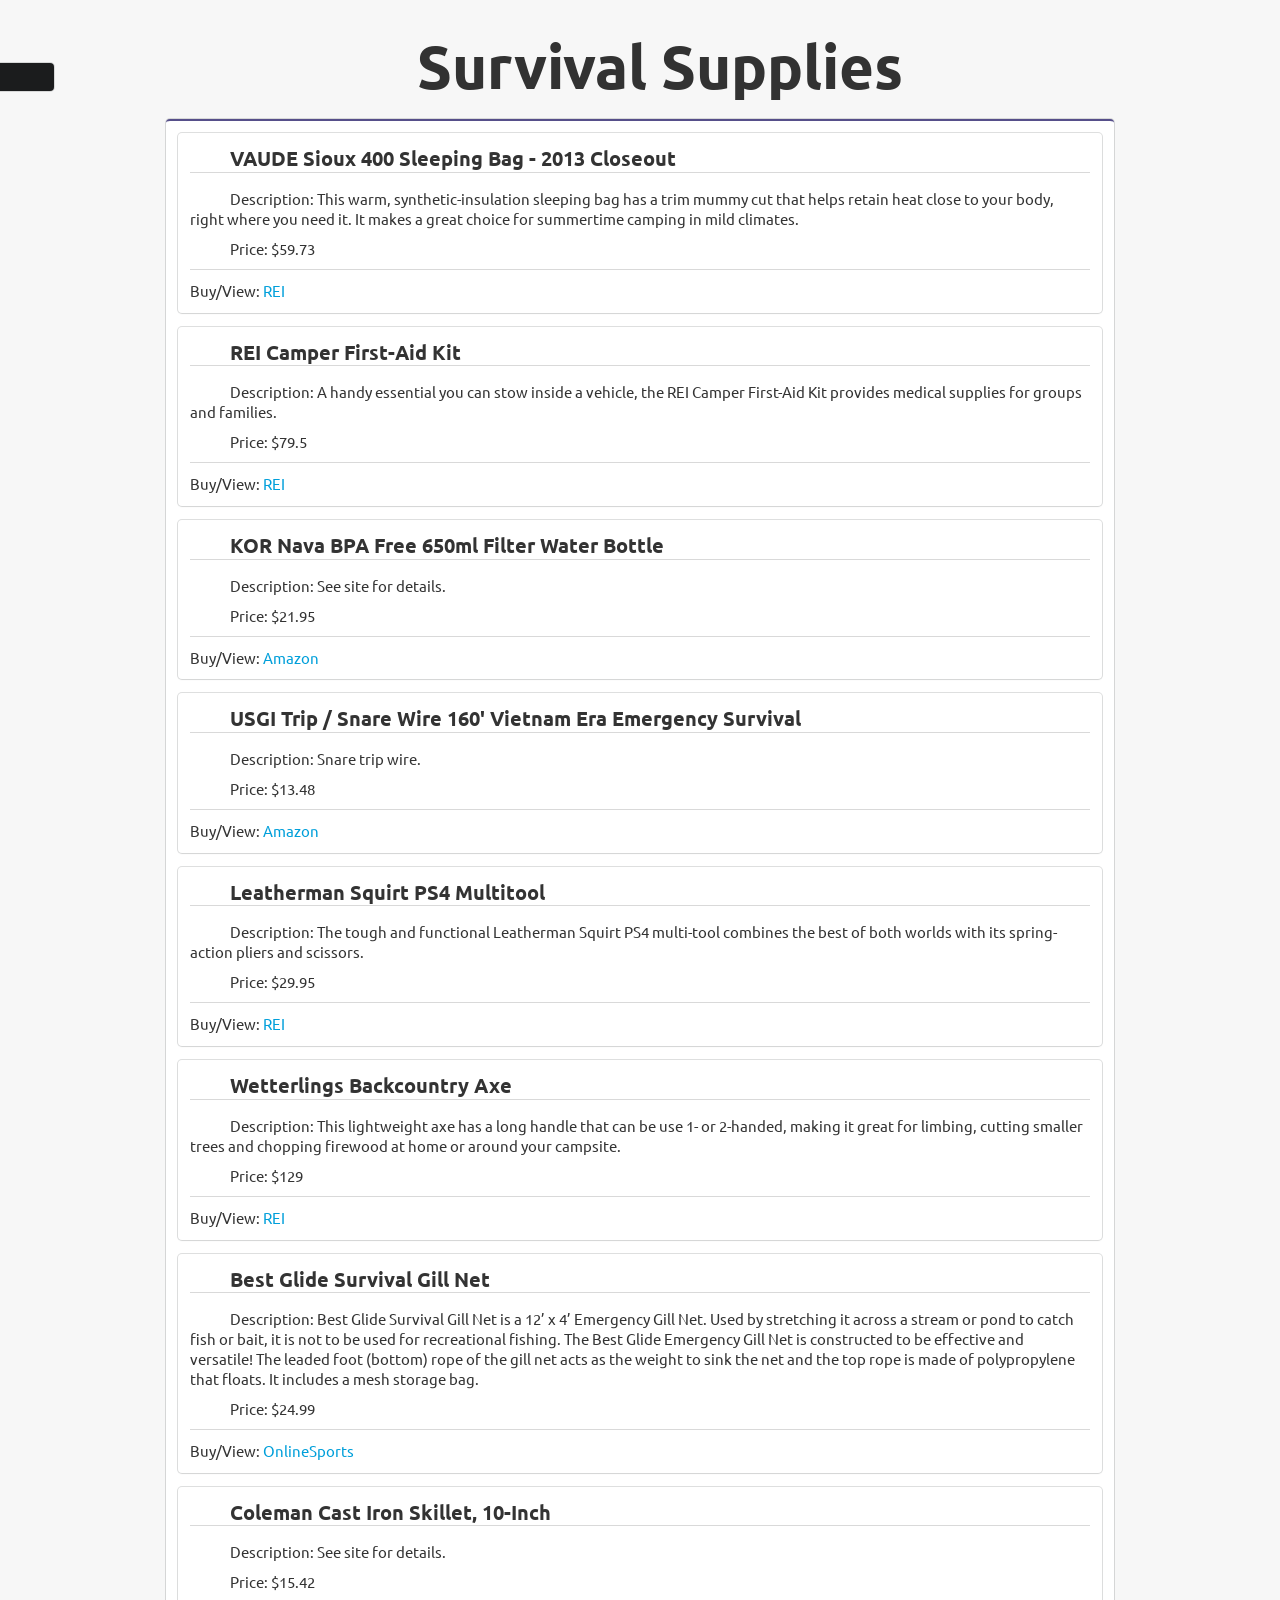
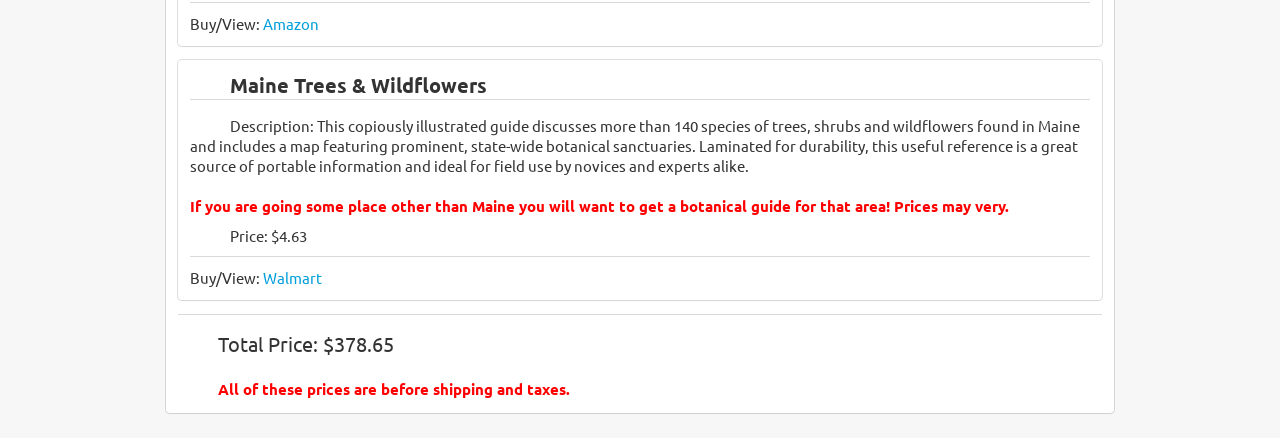
<file: html/supplies.html>
<!DOCTYPE html>
<html>
<head lang="en">
    <meta charset="UTF-8">
    <title>Transcendent Survival</title>
    <link rel="stylesheet" type="text/css" href="css/semantic/semantic.min.css"/>
    <link rel="stylesheet" type="text/css" href="css/main.css"/>
    <link rel="stylesheet" type="text/css" href="css/supplies.css"/>

    <link rel="shortcut icon" href="images/icon.png">

    <script src="//ajax.googleapis.com/ajax/libs/jquery/2.1.1/jquery.min.js"></script>
    <script type="text/javascript" src="css/semantic/semantic.min.js"></script>
    <script type="text/javascript" src="scripts/nav.js"></script>
    <script type="text/javascript" src="scripts/supplies.js"></script>

    <!-- Enabling HTML5 support for Internet Explorer -->
    <!--[if lt IE 9]>
    <script src="http://html5shiv.googlecode.com/svn/trunk/html5.js"></script>
    <![endif]-->
    <!---->
</head>
<body class="pushable">
<div id="navBar" class="ui left demo vertical inverted labeled icon sidebar menu"></div>
<div id="navButton" class="ui black big launch right attached fixed button" onclick="showNav()"></div>

<div class="pusher">
    <article>
        <p class="title">Survival Supplies</p>
        <div id="suppliesContent" class="ui purple segment"></div>
    </article>
</div>

</body>
</html>
</file>
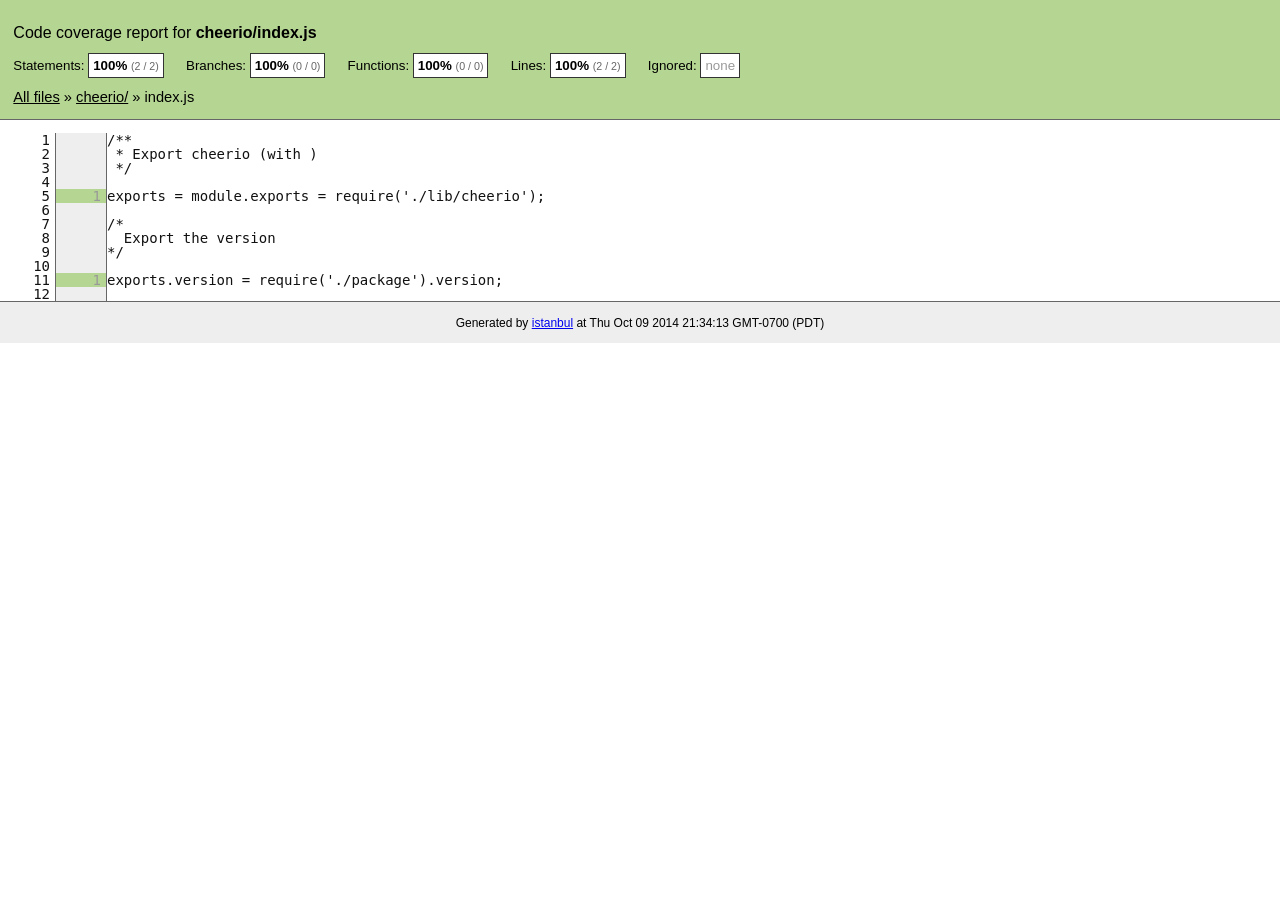
<file: node_modules/cheerio/coverage/lcov-report/cheerio/index.js.html>
<!doctype html>
<html lang="en">
<head>
    <title>Code coverage report for cheerio/index.js</title>
    <meta charset="utf-8">

    <link rel="stylesheet" href="../prettify.css">

    <style>
        body, html {
            margin:0; padding: 0;
        }
        body {
            font-family: Helvetica Neue, Helvetica,Arial;
            font-size: 10pt;
        }
        div.header, div.footer {
            background: #eee;
            padding: 1em;
        }
        div.header {
            z-index: 100;
            position: fixed;
            top: 0;
            border-bottom: 1px solid #666;
            width: 100%;
        }
        div.footer {
            border-top: 1px solid #666;
        }
        div.body {
            margin-top: 10em;
        }
        div.meta {
            font-size: 90%;
            text-align: center;
        }
        h1, h2, h3 {
            font-weight: normal;
        }
        h1 {
            font-size: 12pt;
        }
        h2 {
            font-size: 10pt;
        }
        pre {
            font-family: Consolas, Menlo, Monaco, monospace;
            margin: 0;
            padding: 0;
            line-height: 14px;
            font-size: 14px;
            -moz-tab-size: 2;
            -o-tab-size:  2;
            tab-size: 2;
        }

        div.path { font-size: 110%; }
        div.path a:link, div.path a:visited { color: #000; }
        table.coverage { border-collapse: collapse; margin:0; padding: 0 }

        table.coverage td {
            margin: 0;
            padding: 0;
            color: #111;
            vertical-align: top;
        }
        table.coverage td.line-count {
            width: 50px;
            text-align: right;
            padding-right: 5px;
        }
        table.coverage td.line-coverage {
            color: #777 !important;
            text-align: right;
            border-left: 1px solid #666;
            border-right: 1px solid #666;
        }

        table.coverage td.text {
        }

        table.coverage td span.cline-any {
            display: inline-block;
            padding: 0 5px;
            width: 40px;
        }
        table.coverage td span.cline-neutral {
            background: #eee;
        }
        table.coverage td span.cline-yes {
            background: #b5d592;
            color: #999;
        }
        table.coverage td span.cline-no {
            background: #fc8c84;
        }

        .cstat-yes { color: #111; }
        .cstat-no { background: #fc8c84; color: #111; }
        .fstat-no { background: #ffc520; color: #111 !important; }
        .cbranch-no { background:  yellow !important; color: #111; }

        .cstat-skip { background: #ddd; color: #111; }
        .fstat-skip { background: #ddd; color: #111 !important; }
        .cbranch-skip { background: #ddd !important; color: #111; }

        .missing-if-branch {
            display: inline-block;
            margin-right: 10px;
            position: relative;
            padding: 0 4px;
            background: black;
            color: yellow;
        }

        .skip-if-branch {
            display: none;
            margin-right: 10px;
            position: relative;
            padding: 0 4px;
            background: #ccc;
            color: white;
        }

        .missing-if-branch .typ, .skip-if-branch .typ {
            color: inherit !important;
        }

        .entity, .metric { font-weight: bold; }
        .metric { display: inline-block; border: 1px solid #333; padding: 0.3em; background: white; }
        .metric small { font-size: 80%; font-weight: normal; color: #666; }

        div.coverage-summary table { border-collapse: collapse; margin: 3em; font-size: 110%; }
        div.coverage-summary td, div.coverage-summary table  th { margin: 0; padding: 0.25em 1em; border-top: 1px solid #666; border-bottom: 1px solid #666; }
        div.coverage-summary th { text-align: left; border: 1px solid #666; background: #eee; font-weight: normal; }
        div.coverage-summary th.file { border-right: none !important; }
        div.coverage-summary th.pic { border-left: none !important; text-align: right; }
        div.coverage-summary th.pct { border-right: none !important; }
        div.coverage-summary th.abs { border-left: none !important; text-align: right; }
        div.coverage-summary td.pct { text-align: right; border-left: 1px solid #666; }
        div.coverage-summary td.abs { text-align: right; font-size: 90%; color: #444; border-right: 1px solid #666; }
        div.coverage-summary td.file { text-align: right; border-left: 1px solid #666; white-space: nowrap;  }
        div.coverage-summary td.pic { min-width: 120px !important;  }
        div.coverage-summary a:link { text-decoration: none; color: #000; }
        div.coverage-summary a:visited { text-decoration: none; color: #333; }
        div.coverage-summary a:hover { text-decoration: underline; }
        div.coverage-summary tfoot td { border-top: 1px solid #666; }

        div.coverage-summary .yui3-datatable-sort-indicator, div.coverage-summary .dummy-sort-indicator {
            height: 10px;
            width: 7px;
            display: inline-block;
            margin-left: 0.5em;
        }
        div.coverage-summary .yui3-datatable-sort-indicator {
            background: url("https://yui-s.yahooapis.com/3.6.0/build/datatable-sort/assets/skins/sam/sort-arrow-sprite.png") no-repeat scroll 0 0 transparent;
        }
        div.coverage-summary .yui3-datatable-sorted .yui3-datatable-sort-indicator {
            background-position: 0 -20px;
        }
        div.coverage-summary .yui3-datatable-sorted-desc .yui3-datatable-sort-indicator {
            background-position: 0 -10px;
        }

        .high { background: #b5d592 !important; }
        .medium { background: #ffe87c !important; }
        .low { background: #fc8c84 !important; }

        span.cover-fill, span.cover-empty {
            display:inline-block;
            border:1px solid #444;
            background: white;
            height: 12px;
        }
        span.cover-fill {
            background: #ccc;
            border-right: 1px solid #444;
        }
        span.cover-empty {
            background: white;
            border-left: none;
        }
        span.cover-full {
            border-right: none !important;
        }
        pre.prettyprint {
            border: none !important;
            padding: 0 !important;
            margin: 0 !important;
        }
        .com { color: #999 !important; }
        .ignore-none { color: #999; font-weight: normal; }

    </style>
</head>
<body>
<div class="header high">
    <h1>Code coverage report for <span class="entity">cheerio/index.js</span></h1>
    <h2>
        
        Statements: <span class="metric">100% <small>(2 / 2)</small></span> &nbsp;&nbsp;&nbsp;&nbsp;
        
        
        Branches: <span class="metric">100% <small>(0 / 0)</small></span> &nbsp;&nbsp;&nbsp;&nbsp;
        
        
        Functions: <span class="metric">100% <small>(0 / 0)</small></span> &nbsp;&nbsp;&nbsp;&nbsp;
        
        
        Lines: <span class="metric">100% <small>(2 / 2)</small></span> &nbsp;&nbsp;&nbsp;&nbsp;
        
        Ignored: <span class="metric"><span class="ignore-none">none</span></span> &nbsp;&nbsp;&nbsp;&nbsp;
    </h2>
    <div class="path"><a href="../index.html">All files</a> &#187; <a href="index.html">cheerio/</a> &#187; index.js</div>
</div>
<div class="body">
<pre><table class="coverage">
<tr><td class="line-count">1
2
3
4
5
6
7
8
9
10
11
12</td><td class="line-coverage"><span class="cline-any cline-neutral">&nbsp;</span>
<span class="cline-any cline-neutral">&nbsp;</span>
<span class="cline-any cline-neutral">&nbsp;</span>
<span class="cline-any cline-neutral">&nbsp;</span>
<span class="cline-any cline-yes">1</span>
<span class="cline-any cline-neutral">&nbsp;</span>
<span class="cline-any cline-neutral">&nbsp;</span>
<span class="cline-any cline-neutral">&nbsp;</span>
<span class="cline-any cline-neutral">&nbsp;</span>
<span class="cline-any cline-neutral">&nbsp;</span>
<span class="cline-any cline-yes">1</span>
<span class="cline-any cline-neutral">&nbsp;</span></td><td class="text"><pre class="prettyprint lang-js">/**
 * Export cheerio (with )
 */
&nbsp;
exports = module.exports = require('./lib/cheerio');
&nbsp;
/*
  Export the version
*/
&nbsp;
exports.version = require('./package').version;
&nbsp;</pre></td></tr>
</table></pre>

</div>
<div class="footer">
    <div class="meta">Generated by <a href="http://istanbul-js.org/" target="_blank">istanbul</a> at Thu Oct 09 2014 21:34:13 GMT-0700 (PDT)</div>
</div>

<script src="../prettify.js"></script>

<script src="https://yui-s.yahooapis.com/3.6.0/build/yui/yui-min.js"></script>
<script>

    YUI().use('datatable', function (Y) {

        var formatters = {
          pct: function (o) {
              o.className += o.record.get('classes')[o.column.key];
              try {
                  return o.value.toFixed(2) + '%';
              } catch (ex) { return o.value + '%'; }
          },
          html: function (o) {
              o.className += o.record.get('classes')[o.column.key];
              return o.record.get(o.column.key + '_html');
          }
        },
          defaultFormatter = function (o) {
              o.className += o.record.get('classes')[o.column.key];
              return o.value;
          };

        function getColumns(theadNode) {
            var colNodes = theadNode.all('tr th'),
                cols = [],
                col;
            colNodes.each(function (colNode) {
                col = {
                    key: colNode.getAttribute('data-col'),
                    label: colNode.get('innerHTML') || ' ',
                    sortable: !colNode.getAttribute('data-nosort'),
                    className: colNode.getAttribute('class'),
                    type: colNode.getAttribute('data-type'),
                    allowHTML: colNode.getAttribute('data-html') === 'true' || colNode.getAttribute('data-fmt') === 'html'
                };
                col.formatter = formatters[colNode.getAttribute('data-fmt')] || defaultFormatter;
                cols.push(col);
            });
            return cols;
        }

        function getRowData(trNode, cols) {
            var tdNodes = trNode.all('td'),
                    i,
                    row = { classes: {} },
                    node,
                    name;
            for (i = 0; i < cols.length; i += 1) {
                name = cols[i].key;
                node = tdNodes.item(i);
                row[name] = node.getAttribute('data-value') || node.get('innerHTML');
                row[name + '_html'] = node.get('innerHTML');
                row.classes[name] = node.getAttribute('class');
                //Y.log('Name: ' + name + '; Value: ' + row[name]);
                if (cols[i].type === 'number') { row[name] = row[name] * 1; }
            }
            //Y.log(row);
            return row;
        }

        function getData(tbodyNode, cols) {
            var data = [];
            tbodyNode.all('tr').each(function (trNode) {
                data.push(getRowData(trNode, cols));
            });
            return data;
        }

        function replaceTable(node) {
            if (!node) { return; }
            var cols = getColumns(node.one('thead')),
                data = getData(node.one('tbody'), cols),
                table,
                parent = node.get('parentNode');

            table = new Y.DataTable({
                columns: cols,
                data: data,
                sortBy: 'file'
            });
            parent.set('innerHTML', '');
            table.render(parent);
        }

        Y.on('domready', function () {
            replaceTable(Y.one('div.coverage-summary table'));
            if (typeof prettyPrint === 'function') {
                prettyPrint();
            }
        });
    });
</script>
</body>
</html>
</file>
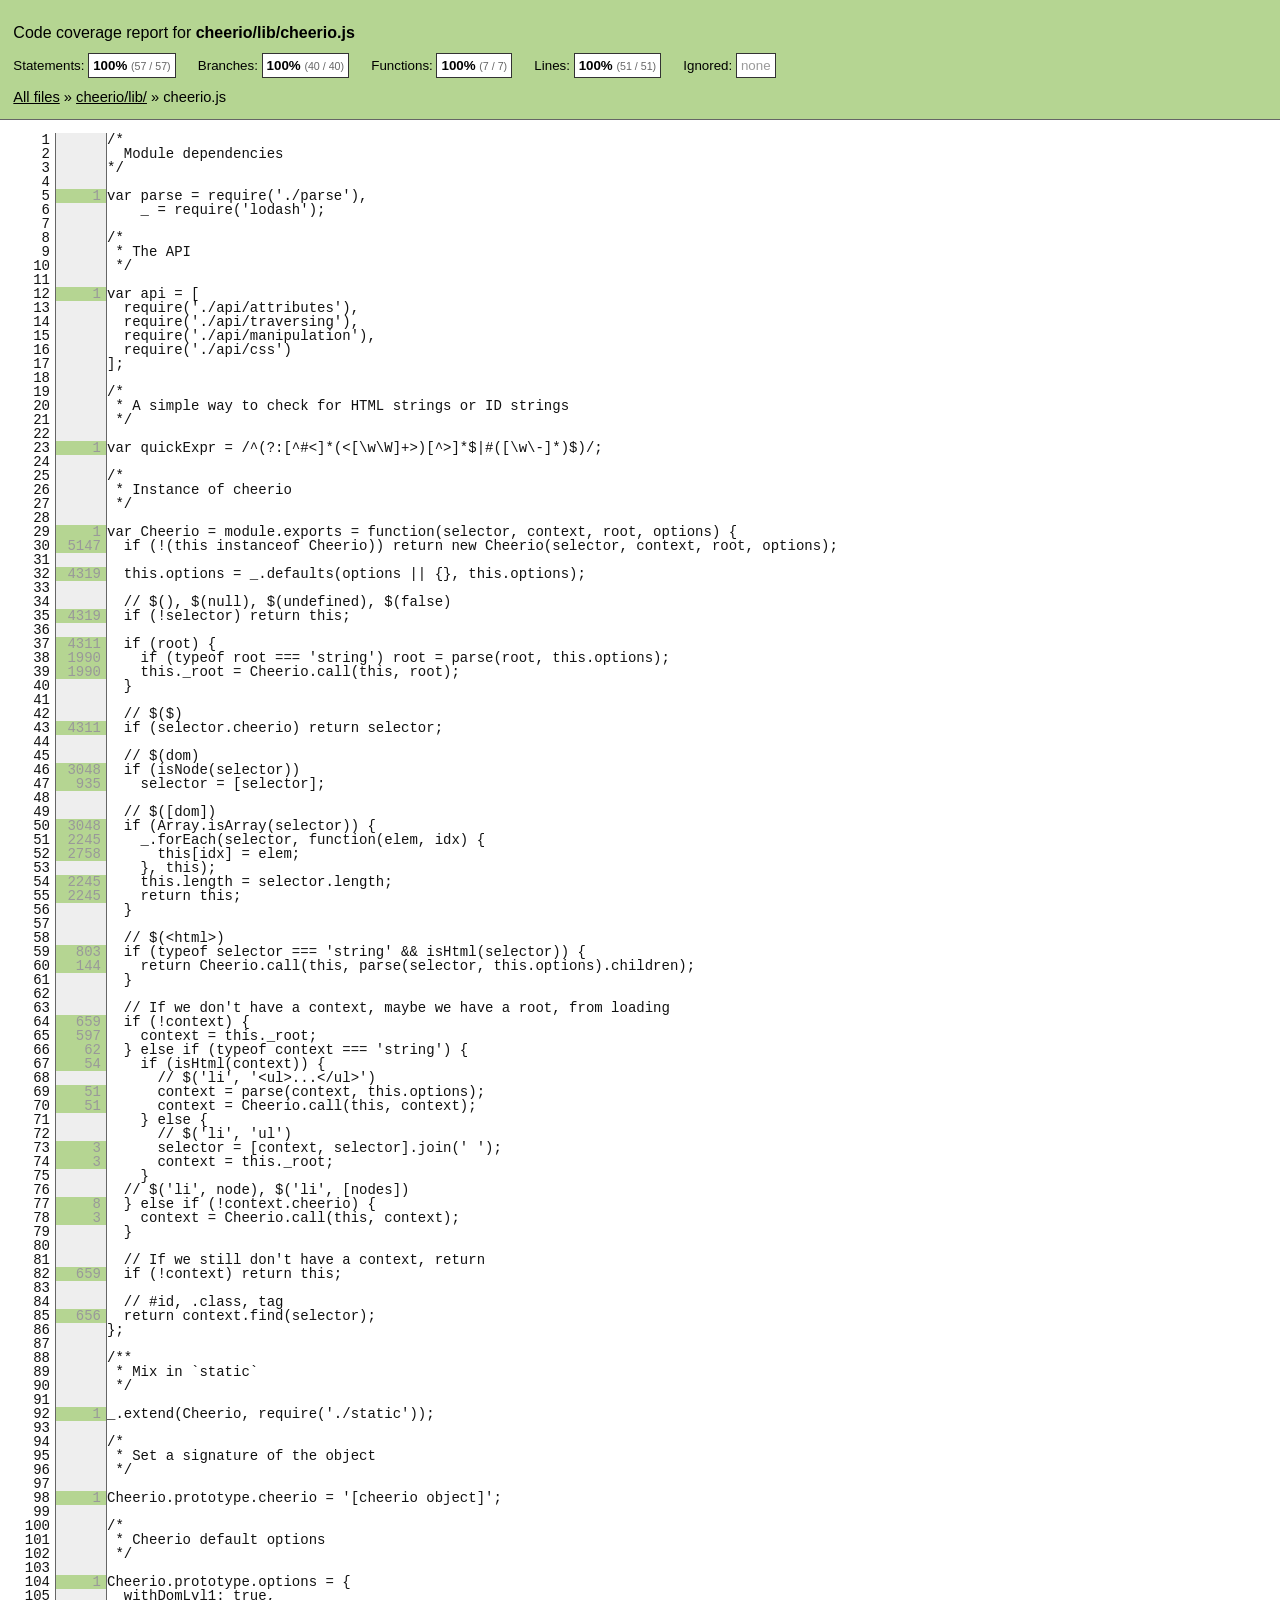
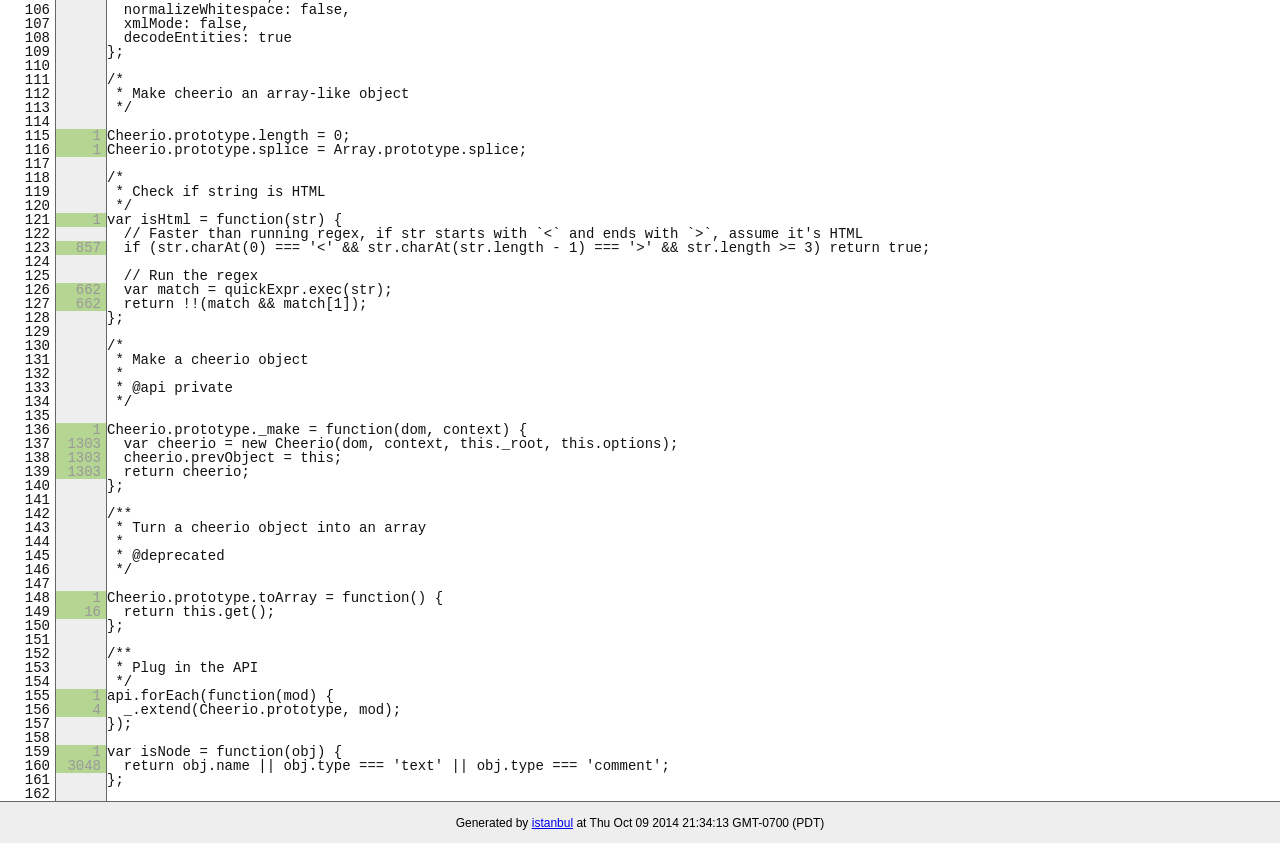
<file: node_modules/cheerio/coverage/lcov-report/cheerio/lib/cheerio.js.html>
<!doctype html>
<html lang="en">
<head>
    <title>Code coverage report for cheerio/lib/cheerio.js</title>
    <meta charset="utf-8">

    <link rel="stylesheet" href="../../prettify.css">

    <style>
        body, html {
            margin:0; padding: 0;
        }
        body {
            font-family: Helvetica Neue, Helvetica,Arial;
            font-size: 10pt;
        }
        div.header, div.footer {
            background: #eee;
            padding: 1em;
        }
        div.header {
            z-index: 100;
            position: fixed;
            top: 0;
            border-bottom: 1px solid #666;
            width: 100%;
        }
        div.footer {
            border-top: 1px solid #666;
        }
        div.body {
            margin-top: 10em;
        }
        div.meta {
            font-size: 90%;
            text-align: center;
        }
        h1, h2, h3 {
            font-weight: normal;
        }
        h1 {
            font-size: 12pt;
        }
        h2 {
            font-size: 10pt;
        }
        pre {
            font-family: Consolas, Menlo, Monaco, monospace;
            margin: 0;
            padding: 0;
            line-height: 14px;
            font-size: 14px;
            -moz-tab-size: 2;
            -o-tab-size:  2;
            tab-size: 2;
        }

        div.path { font-size: 110%; }
        div.path a:link, div.path a:visited { color: #000; }
        table.coverage { border-collapse: collapse; margin:0; padding: 0 }

        table.coverage td {
            margin: 0;
            padding: 0;
            color: #111;
            vertical-align: top;
        }
        table.coverage td.line-count {
            width: 50px;
            text-align: right;
            padding-right: 5px;
        }
        table.coverage td.line-coverage {
            color: #777 !important;
            text-align: right;
            border-left: 1px solid #666;
            border-right: 1px solid #666;
        }

        table.coverage td.text {
        }

        table.coverage td span.cline-any {
            display: inline-block;
            padding: 0 5px;
            width: 40px;
        }
        table.coverage td span.cline-neutral {
            background: #eee;
        }
        table.coverage td span.cline-yes {
            background: #b5d592;
            color: #999;
        }
        table.coverage td span.cline-no {
            background: #fc8c84;
        }

        .cstat-yes { color: #111; }
        .cstat-no { background: #fc8c84; color: #111; }
        .fstat-no { background: #ffc520; color: #111 !important; }
        .cbranch-no { background:  yellow !important; color: #111; }

        .cstat-skip { background: #ddd; color: #111; }
        .fstat-skip { background: #ddd; color: #111 !important; }
        .cbranch-skip { background: #ddd !important; color: #111; }

        .missing-if-branch {
            display: inline-block;
            margin-right: 10px;
            position: relative;
            padding: 0 4px;
            background: black;
            color: yellow;
        }

        .skip-if-branch {
            display: none;
            margin-right: 10px;
            position: relative;
            padding: 0 4px;
            background: #ccc;
            color: white;
        }

        .missing-if-branch .typ, .skip-if-branch .typ {
            color: inherit !important;
        }

        .entity, .metric { font-weight: bold; }
        .metric { display: inline-block; border: 1px solid #333; padding: 0.3em; background: white; }
        .metric small { font-size: 80%; font-weight: normal; color: #666; }

        div.coverage-summary table { border-collapse: collapse; margin: 3em; font-size: 110%; }
        div.coverage-summary td, div.coverage-summary table  th { margin: 0; padding: 0.25em 1em; border-top: 1px solid #666; border-bottom: 1px solid #666; }
        div.coverage-summary th { text-align: left; border: 1px solid #666; background: #eee; font-weight: normal; }
        div.coverage-summary th.file { border-right: none !important; }
        div.coverage-summary th.pic { border-left: none !important; text-align: right; }
        div.coverage-summary th.pct { border-right: none !important; }
        div.coverage-summary th.abs { border-left: none !important; text-align: right; }
        div.coverage-summary td.pct { text-align: right; border-left: 1px solid #666; }
        div.coverage-summary td.abs { text-align: right; font-size: 90%; color: #444; border-right: 1px solid #666; }
        div.coverage-summary td.file { text-align: right; border-left: 1px solid #666; white-space: nowrap;  }
        div.coverage-summary td.pic { min-width: 120px !important;  }
        div.coverage-summary a:link { text-decoration: none; color: #000; }
        div.coverage-summary a:visited { text-decoration: none; color: #333; }
        div.coverage-summary a:hover { text-decoration: underline; }
        div.coverage-summary tfoot td { border-top: 1px solid #666; }

        div.coverage-summary .yui3-datatable-sort-indicator, div.coverage-summary .dummy-sort-indicator {
            height: 10px;
            width: 7px;
            display: inline-block;
            margin-left: 0.5em;
        }
        div.coverage-summary .yui3-datatable-sort-indicator {
            background: url("https://yui-s.yahooapis.com/3.6.0/build/datatable-sort/assets/skins/sam/sort-arrow-sprite.png") no-repeat scroll 0 0 transparent;
        }
        div.coverage-summary .yui3-datatable-sorted .yui3-datatable-sort-indicator {
            background-position: 0 -20px;
        }
        div.coverage-summary .yui3-datatable-sorted-desc .yui3-datatable-sort-indicator {
            background-position: 0 -10px;
        }

        .high { background: #b5d592 !important; }
        .medium { background: #ffe87c !important; }
        .low { background: #fc8c84 !important; }

        span.cover-fill, span.cover-empty {
            display:inline-block;
            border:1px solid #444;
            background: white;
            height: 12px;
        }
        span.cover-fill {
            background: #ccc;
            border-right: 1px solid #444;
        }
        span.cover-empty {
            background: white;
            border-left: none;
        }
        span.cover-full {
            border-right: none !important;
        }
        pre.prettyprint {
            border: none !important;
            padding: 0 !important;
            margin: 0 !important;
        }
        .com { color: #999 !important; }
        .ignore-none { color: #999; font-weight: normal; }

    </style>
</head>
<body>
<div class="header high">
    <h1>Code coverage report for <span class="entity">cheerio/lib/cheerio.js</span></h1>
    <h2>
        
        Statements: <span class="metric">100% <small>(57 / 57)</small></span> &nbsp;&nbsp;&nbsp;&nbsp;
        
        
        Branches: <span class="metric">100% <small>(40 / 40)</small></span> &nbsp;&nbsp;&nbsp;&nbsp;
        
        
        Functions: <span class="metric">100% <small>(7 / 7)</small></span> &nbsp;&nbsp;&nbsp;&nbsp;
        
        
        Lines: <span class="metric">100% <small>(51 / 51)</small></span> &nbsp;&nbsp;&nbsp;&nbsp;
        
        Ignored: <span class="metric"><span class="ignore-none">none</span></span> &nbsp;&nbsp;&nbsp;&nbsp;
    </h2>
    <div class="path"><a href="../../index.html">All files</a> &#187; <a href="index.html">cheerio/lib/</a> &#187; cheerio.js</div>
</div>
<div class="body">
<pre><table class="coverage">
<tr><td class="line-count">1
2
3
4
5
6
7
8
9
10
11
12
13
14
15
16
17
18
19
20
21
22
23
24
25
26
27
28
29
30
31
32
33
34
35
36
37
38
39
40
41
42
43
44
45
46
47
48
49
50
51
52
53
54
55
56
57
58
59
60
61
62
63
64
65
66
67
68
69
70
71
72
73
74
75
76
77
78
79
80
81
82
83
84
85
86
87
88
89
90
91
92
93
94
95
96
97
98
99
100
101
102
103
104
105
106
107
108
109
110
111
112
113
114
115
116
117
118
119
120
121
122
123
124
125
126
127
128
129
130
131
132
133
134
135
136
137
138
139
140
141
142
143
144
145
146
147
148
149
150
151
152
153
154
155
156
157
158
159
160
161
162</td><td class="line-coverage"><span class="cline-any cline-neutral">&nbsp;</span>
<span class="cline-any cline-neutral">&nbsp;</span>
<span class="cline-any cline-neutral">&nbsp;</span>
<span class="cline-any cline-neutral">&nbsp;</span>
<span class="cline-any cline-yes">1</span>
<span class="cline-any cline-neutral">&nbsp;</span>
<span class="cline-any cline-neutral">&nbsp;</span>
<span class="cline-any cline-neutral">&nbsp;</span>
<span class="cline-any cline-neutral">&nbsp;</span>
<span class="cline-any cline-neutral">&nbsp;</span>
<span class="cline-any cline-neutral">&nbsp;</span>
<span class="cline-any cline-yes">1</span>
<span class="cline-any cline-neutral">&nbsp;</span>
<span class="cline-any cline-neutral">&nbsp;</span>
<span class="cline-any cline-neutral">&nbsp;</span>
<span class="cline-any cline-neutral">&nbsp;</span>
<span class="cline-any cline-neutral">&nbsp;</span>
<span class="cline-any cline-neutral">&nbsp;</span>
<span class="cline-any cline-neutral">&nbsp;</span>
<span class="cline-any cline-neutral">&nbsp;</span>
<span class="cline-any cline-neutral">&nbsp;</span>
<span class="cline-any cline-neutral">&nbsp;</span>
<span class="cline-any cline-yes">1</span>
<span class="cline-any cline-neutral">&nbsp;</span>
<span class="cline-any cline-neutral">&nbsp;</span>
<span class="cline-any cline-neutral">&nbsp;</span>
<span class="cline-any cline-neutral">&nbsp;</span>
<span class="cline-any cline-neutral">&nbsp;</span>
<span class="cline-any cline-yes">1</span>
<span class="cline-any cline-yes">5147</span>
<span class="cline-any cline-neutral">&nbsp;</span>
<span class="cline-any cline-yes">4319</span>
<span class="cline-any cline-neutral">&nbsp;</span>
<span class="cline-any cline-neutral">&nbsp;</span>
<span class="cline-any cline-yes">4319</span>
<span class="cline-any cline-neutral">&nbsp;</span>
<span class="cline-any cline-yes">4311</span>
<span class="cline-any cline-yes">1990</span>
<span class="cline-any cline-yes">1990</span>
<span class="cline-any cline-neutral">&nbsp;</span>
<span class="cline-any cline-neutral">&nbsp;</span>
<span class="cline-any cline-neutral">&nbsp;</span>
<span class="cline-any cline-yes">4311</span>
<span class="cline-any cline-neutral">&nbsp;</span>
<span class="cline-any cline-neutral">&nbsp;</span>
<span class="cline-any cline-yes">3048</span>
<span class="cline-any cline-yes">935</span>
<span class="cline-any cline-neutral">&nbsp;</span>
<span class="cline-any cline-neutral">&nbsp;</span>
<span class="cline-any cline-yes">3048</span>
<span class="cline-any cline-yes">2245</span>
<span class="cline-any cline-yes">2758</span>
<span class="cline-any cline-neutral">&nbsp;</span>
<span class="cline-any cline-yes">2245</span>
<span class="cline-any cline-yes">2245</span>
<span class="cline-any cline-neutral">&nbsp;</span>
<span class="cline-any cline-neutral">&nbsp;</span>
<span class="cline-any cline-neutral">&nbsp;</span>
<span class="cline-any cline-yes">803</span>
<span class="cline-any cline-yes">144</span>
<span class="cline-any cline-neutral">&nbsp;</span>
<span class="cline-any cline-neutral">&nbsp;</span>
<span class="cline-any cline-neutral">&nbsp;</span>
<span class="cline-any cline-yes">659</span>
<span class="cline-any cline-yes">597</span>
<span class="cline-any cline-yes">62</span>
<span class="cline-any cline-yes">54</span>
<span class="cline-any cline-neutral">&nbsp;</span>
<span class="cline-any cline-yes">51</span>
<span class="cline-any cline-yes">51</span>
<span class="cline-any cline-neutral">&nbsp;</span>
<span class="cline-any cline-neutral">&nbsp;</span>
<span class="cline-any cline-yes">3</span>
<span class="cline-any cline-yes">3</span>
<span class="cline-any cline-neutral">&nbsp;</span>
<span class="cline-any cline-neutral">&nbsp;</span>
<span class="cline-any cline-yes">8</span>
<span class="cline-any cline-yes">3</span>
<span class="cline-any cline-neutral">&nbsp;</span>
<span class="cline-any cline-neutral">&nbsp;</span>
<span class="cline-any cline-neutral">&nbsp;</span>
<span class="cline-any cline-yes">659</span>
<span class="cline-any cline-neutral">&nbsp;</span>
<span class="cline-any cline-neutral">&nbsp;</span>
<span class="cline-any cline-yes">656</span>
<span class="cline-any cline-neutral">&nbsp;</span>
<span class="cline-any cline-neutral">&nbsp;</span>
<span class="cline-any cline-neutral">&nbsp;</span>
<span class="cline-any cline-neutral">&nbsp;</span>
<span class="cline-any cline-neutral">&nbsp;</span>
<span class="cline-any cline-neutral">&nbsp;</span>
<span class="cline-any cline-yes">1</span>
<span class="cline-any cline-neutral">&nbsp;</span>
<span class="cline-any cline-neutral">&nbsp;</span>
<span class="cline-any cline-neutral">&nbsp;</span>
<span class="cline-any cline-neutral">&nbsp;</span>
<span class="cline-any cline-neutral">&nbsp;</span>
<span class="cline-any cline-yes">1</span>
<span class="cline-any cline-neutral">&nbsp;</span>
<span class="cline-any cline-neutral">&nbsp;</span>
<span class="cline-any cline-neutral">&nbsp;</span>
<span class="cline-any cline-neutral">&nbsp;</span>
<span class="cline-any cline-neutral">&nbsp;</span>
<span class="cline-any cline-yes">1</span>
<span class="cline-any cline-neutral">&nbsp;</span>
<span class="cline-any cline-neutral">&nbsp;</span>
<span class="cline-any cline-neutral">&nbsp;</span>
<span class="cline-any cline-neutral">&nbsp;</span>
<span class="cline-any cline-neutral">&nbsp;</span>
<span class="cline-any cline-neutral">&nbsp;</span>
<span class="cline-any cline-neutral">&nbsp;</span>
<span class="cline-any cline-neutral">&nbsp;</span>
<span class="cline-any cline-neutral">&nbsp;</span>
<span class="cline-any cline-neutral">&nbsp;</span>
<span class="cline-any cline-yes">1</span>
<span class="cline-any cline-yes">1</span>
<span class="cline-any cline-neutral">&nbsp;</span>
<span class="cline-any cline-neutral">&nbsp;</span>
<span class="cline-any cline-neutral">&nbsp;</span>
<span class="cline-any cline-neutral">&nbsp;</span>
<span class="cline-any cline-yes">1</span>
<span class="cline-any cline-neutral">&nbsp;</span>
<span class="cline-any cline-yes">857</span>
<span class="cline-any cline-neutral">&nbsp;</span>
<span class="cline-any cline-neutral">&nbsp;</span>
<span class="cline-any cline-yes">662</span>
<span class="cline-any cline-yes">662</span>
<span class="cline-any cline-neutral">&nbsp;</span>
<span class="cline-any cline-neutral">&nbsp;</span>
<span class="cline-any cline-neutral">&nbsp;</span>
<span class="cline-any cline-neutral">&nbsp;</span>
<span class="cline-any cline-neutral">&nbsp;</span>
<span class="cline-any cline-neutral">&nbsp;</span>
<span class="cline-any cline-neutral">&nbsp;</span>
<span class="cline-any cline-neutral">&nbsp;</span>
<span class="cline-any cline-yes">1</span>
<span class="cline-any cline-yes">1303</span>
<span class="cline-any cline-yes">1303</span>
<span class="cline-any cline-yes">1303</span>
<span class="cline-any cline-neutral">&nbsp;</span>
<span class="cline-any cline-neutral">&nbsp;</span>
<span class="cline-any cline-neutral">&nbsp;</span>
<span class="cline-any cline-neutral">&nbsp;</span>
<span class="cline-any cline-neutral">&nbsp;</span>
<span class="cline-any cline-neutral">&nbsp;</span>
<span class="cline-any cline-neutral">&nbsp;</span>
<span class="cline-any cline-neutral">&nbsp;</span>
<span class="cline-any cline-yes">1</span>
<span class="cline-any cline-yes">16</span>
<span class="cline-any cline-neutral">&nbsp;</span>
<span class="cline-any cline-neutral">&nbsp;</span>
<span class="cline-any cline-neutral">&nbsp;</span>
<span class="cline-any cline-neutral">&nbsp;</span>
<span class="cline-any cline-neutral">&nbsp;</span>
<span class="cline-any cline-yes">1</span>
<span class="cline-any cline-yes">4</span>
<span class="cline-any cline-neutral">&nbsp;</span>
<span class="cline-any cline-neutral">&nbsp;</span>
<span class="cline-any cline-yes">1</span>
<span class="cline-any cline-yes">3048</span>
<span class="cline-any cline-neutral">&nbsp;</span>
<span class="cline-any cline-neutral">&nbsp;</span></td><td class="text"><pre class="prettyprint lang-js">/*
  Module dependencies
*/
&nbsp;
var parse = require('./parse'),
    _ = require('lodash');
&nbsp;
/*
 * The API
 */
&nbsp;
var api = [
  require('./api/attributes'),
  require('./api/traversing'),
  require('./api/manipulation'),
  require('./api/css')
];
&nbsp;
/*
 * A simple way to check for HTML strings or ID strings
 */
&nbsp;
var quickExpr = /^(?:[^#&lt;]*(&lt;[\w\W]+&gt;)[^&gt;]*$|#([\w\-]*)$)/;
&nbsp;
/*
 * Instance of cheerio
 */
&nbsp;
var Cheerio = module.exports = function(selector, context, root, options) {
  if (!(this instanceof Cheerio)) return new Cheerio(selector, context, root, options);
&nbsp;
  this.options = _.defaults(options || {}, this.options);
&nbsp;
  // $(), $(null), $(undefined), $(false)
  if (!selector) return this;
&nbsp;
  if (root) {
    if (typeof root === 'string') root = parse(root, this.options);
    this._root = Cheerio.call(this, root);
  }
&nbsp;
  // $($)
  if (selector.cheerio) return selector;
&nbsp;
  // $(dom)
  if (isNode(selector))
    selector = [selector];
&nbsp;
  // $([dom])
  if (Array.isArray(selector)) {
    _.forEach(selector, function(elem, idx) {
      this[idx] = elem;
    }, this);
    this.length = selector.length;
    return this;
  }
&nbsp;
  // $(&lt;html&gt;)
  if (typeof selector === 'string' &amp;&amp; isHtml(selector)) {
    return Cheerio.call(this, parse(selector, this.options).children);
  }
&nbsp;
  // If we don't have a context, maybe we have a root, from loading
  if (!context) {
    context = this._root;
  } else if (typeof context === 'string') {
    if (isHtml(context)) {
      // $('li', '&lt;ul&gt;...&lt;/ul&gt;')
      context = parse(context, this.options);
      context = Cheerio.call(this, context);
    } else {
      // $('li', 'ul')
      selector = [context, selector].join(' ');
      context = this._root;
    }
  // $('li', node), $('li', [nodes])
  } else if (!context.cheerio) {
    context = Cheerio.call(this, context);
  }
&nbsp;
  // If we still don't have a context, return
  if (!context) return this;
&nbsp;
  // #id, .class, tag
  return context.find(selector);
};
&nbsp;
/**
 * Mix in `static`
 */
&nbsp;
_.extend(Cheerio, require('./static'));
&nbsp;
/*
 * Set a signature of the object
 */
&nbsp;
Cheerio.prototype.cheerio = '[cheerio object]';
&nbsp;
/*
 * Cheerio default options
 */
&nbsp;
Cheerio.prototype.options = {
  withDomLvl1: true,
  normalizeWhitespace: false,
  xmlMode: false,
  decodeEntities: true
};
&nbsp;
/*
 * Make cheerio an array-like object
 */
&nbsp;
Cheerio.prototype.length = 0;
Cheerio.prototype.splice = Array.prototype.splice;
&nbsp;
/*
 * Check if string is HTML
 */
var isHtml = function(str) {
  // Faster than running regex, if str starts with `&lt;` and ends with `&gt;`, assume it's HTML
  if (str.charAt(0) === '&lt;' &amp;&amp; str.charAt(str.length - 1) === '&gt;' &amp;&amp; str.length &gt;= 3) return true;
&nbsp;
  // Run the regex
  var match = quickExpr.exec(str);
  return !!(match &amp;&amp; match[1]);
};
&nbsp;
/*
 * Make a cheerio object
 *
 * @api private
 */
&nbsp;
Cheerio.prototype._make = function(dom, context) {
  var cheerio = new Cheerio(dom, context, this._root, this.options);
  cheerio.prevObject = this;
  return cheerio;
};
&nbsp;
/**
 * Turn a cheerio object into an array
 *
 * @deprecated
 */
&nbsp;
Cheerio.prototype.toArray = function() {
  return this.get();
};
&nbsp;
/**
 * Plug in the API
 */
api.forEach(function(mod) {
  _.extend(Cheerio.prototype, mod);
});
&nbsp;
var isNode = function(obj) {
  return obj.name || obj.type === 'text' || obj.type === 'comment';
};
&nbsp;</pre></td></tr>
</table></pre>

</div>
<div class="footer">
    <div class="meta">Generated by <a href="http://istanbul-js.org/" target="_blank">istanbul</a> at Thu Oct 09 2014 21:34:13 GMT-0700 (PDT)</div>
</div>

<script src="../../prettify.js"></script>

<script src="https://yui-s.yahooapis.com/3.6.0/build/yui/yui-min.js"></script>
<script>

    YUI().use('datatable', function (Y) {

        var formatters = {
          pct: function (o) {
              o.className += o.record.get('classes')[o.column.key];
              try {
                  return o.value.toFixed(2) + '%';
              } catch (ex) { return o.value + '%'; }
          },
          html: function (o) {
              o.className += o.record.get('classes')[o.column.key];
              return o.record.get(o.column.key + '_html');
          }
        },
          defaultFormatter = function (o) {
              o.className += o.record.get('classes')[o.column.key];
              return o.value;
          };

        function getColumns(theadNode) {
            var colNodes = theadNode.all('tr th'),
                cols = [],
                col;
            colNodes.each(function (colNode) {
                col = {
                    key: colNode.getAttribute('data-col'),
                    label: colNode.get('innerHTML') || ' ',
                    sortable: !colNode.getAttribute('data-nosort'),
                    className: colNode.getAttribute('class'),
                    type: colNode.getAttribute('data-type'),
                    allowHTML: colNode.getAttribute('data-html') === 'true' || colNode.getAttribute('data-fmt') === 'html'
                };
                col.formatter = formatters[colNode.getAttribute('data-fmt')] || defaultFormatter;
                cols.push(col);
            });
            return cols;
        }

        function getRowData(trNode, cols) {
            var tdNodes = trNode.all('td'),
                    i,
                    row = { classes: {} },
                    node,
                    name;
            for (i = 0; i < cols.length; i += 1) {
                name = cols[i].key;
                node = tdNodes.item(i);
                row[name] = node.getAttribute('data-value') || node.get('innerHTML');
                row[name + '_html'] = node.get('innerHTML');
                row.classes[name] = node.getAttribute('class');
                //Y.log('Name: ' + name + '; Value: ' + row[name]);
                if (cols[i].type === 'number') { row[name] = row[name] * 1; }
            }
            //Y.log(row);
            return row;
        }

        function getData(tbodyNode, cols) {
            var data = [];
            tbodyNode.all('tr').each(function (trNode) {
                data.push(getRowData(trNode, cols));
            });
            return data;
        }

        function replaceTable(node) {
            if (!node) { return; }
            var cols = getColumns(node.one('thead')),
                data = getData(node.one('tbody'), cols),
                table,
                parent = node.get('parentNode');

            table = new Y.DataTable({
                columns: cols,
                data: data,
                sortBy: 'file'
            });
            parent.set('innerHTML', '');
            table.render(parent);
        }

        Y.on('domready', function () {
            replaceTable(Y.one('div.coverage-summary table'));
            if (typeof prettyPrint === 'function') {
                prettyPrint();
            }
        });
    });
</script>
</body>
</html>
</file>
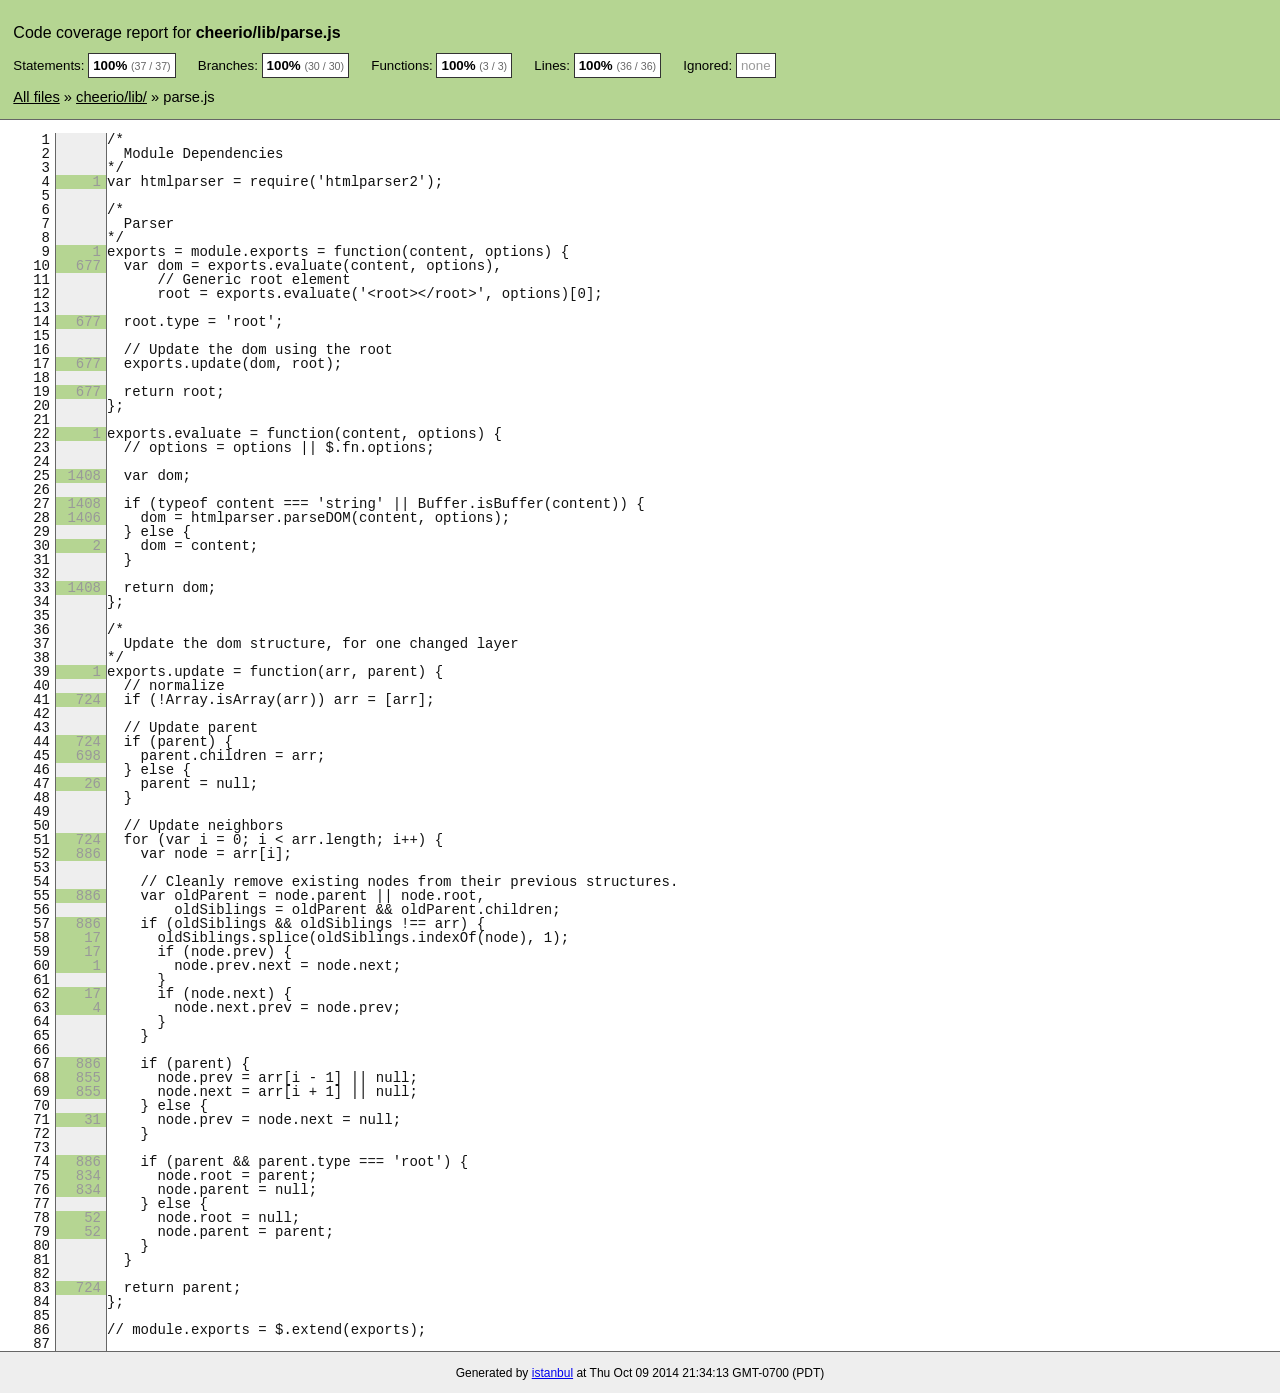
<file: node_modules/cheerio/coverage/lcov-report/cheerio/lib/parse.js.html>
<!doctype html>
<html lang="en">
<head>
    <title>Code coverage report for cheerio/lib/parse.js</title>
    <meta charset="utf-8">

    <link rel="stylesheet" href="../../prettify.css">

    <style>
        body, html {
            margin:0; padding: 0;
        }
        body {
            font-family: Helvetica Neue, Helvetica,Arial;
            font-size: 10pt;
        }
        div.header, div.footer {
            background: #eee;
            padding: 1em;
        }
        div.header {
            z-index: 100;
            position: fixed;
            top: 0;
            border-bottom: 1px solid #666;
            width: 100%;
        }
        div.footer {
            border-top: 1px solid #666;
        }
        div.body {
            margin-top: 10em;
        }
        div.meta {
            font-size: 90%;
            text-align: center;
        }
        h1, h2, h3 {
            font-weight: normal;
        }
        h1 {
            font-size: 12pt;
        }
        h2 {
            font-size: 10pt;
        }
        pre {
            font-family: Consolas, Menlo, Monaco, monospace;
            margin: 0;
            padding: 0;
            line-height: 14px;
            font-size: 14px;
            -moz-tab-size: 2;
            -o-tab-size:  2;
            tab-size: 2;
        }

        div.path { font-size: 110%; }
        div.path a:link, div.path a:visited { color: #000; }
        table.coverage { border-collapse: collapse; margin:0; padding: 0 }

        table.coverage td {
            margin: 0;
            padding: 0;
            color: #111;
            vertical-align: top;
        }
        table.coverage td.line-count {
            width: 50px;
            text-align: right;
            padding-right: 5px;
        }
        table.coverage td.line-coverage {
            color: #777 !important;
            text-align: right;
            border-left: 1px solid #666;
            border-right: 1px solid #666;
        }

        table.coverage td.text {
        }

        table.coverage td span.cline-any {
            display: inline-block;
            padding: 0 5px;
            width: 40px;
        }
        table.coverage td span.cline-neutral {
            background: #eee;
        }
        table.coverage td span.cline-yes {
            background: #b5d592;
            color: #999;
        }
        table.coverage td span.cline-no {
            background: #fc8c84;
        }

        .cstat-yes { color: #111; }
        .cstat-no { background: #fc8c84; color: #111; }
        .fstat-no { background: #ffc520; color: #111 !important; }
        .cbranch-no { background:  yellow !important; color: #111; }

        .cstat-skip { background: #ddd; color: #111; }
        .fstat-skip { background: #ddd; color: #111 !important; }
        .cbranch-skip { background: #ddd !important; color: #111; }

        .missing-if-branch {
            display: inline-block;
            margin-right: 10px;
            position: relative;
            padding: 0 4px;
            background: black;
            color: yellow;
        }

        .skip-if-branch {
            display: none;
            margin-right: 10px;
            position: relative;
            padding: 0 4px;
            background: #ccc;
            color: white;
        }

        .missing-if-branch .typ, .skip-if-branch .typ {
            color: inherit !important;
        }

        .entity, .metric { font-weight: bold; }
        .metric { display: inline-block; border: 1px solid #333; padding: 0.3em; background: white; }
        .metric small { font-size: 80%; font-weight: normal; color: #666; }

        div.coverage-summary table { border-collapse: collapse; margin: 3em; font-size: 110%; }
        div.coverage-summary td, div.coverage-summary table  th { margin: 0; padding: 0.25em 1em; border-top: 1px solid #666; border-bottom: 1px solid #666; }
        div.coverage-summary th { text-align: left; border: 1px solid #666; background: #eee; font-weight: normal; }
        div.coverage-summary th.file { border-right: none !important; }
        div.coverage-summary th.pic { border-left: none !important; text-align: right; }
        div.coverage-summary th.pct { border-right: none !important; }
        div.coverage-summary th.abs { border-left: none !important; text-align: right; }
        div.coverage-summary td.pct { text-align: right; border-left: 1px solid #666; }
        div.coverage-summary td.abs { text-align: right; font-size: 90%; color: #444; border-right: 1px solid #666; }
        div.coverage-summary td.file { text-align: right; border-left: 1px solid #666; white-space: nowrap;  }
        div.coverage-summary td.pic { min-width: 120px !important;  }
        div.coverage-summary a:link { text-decoration: none; color: #000; }
        div.coverage-summary a:visited { text-decoration: none; color: #333; }
        div.coverage-summary a:hover { text-decoration: underline; }
        div.coverage-summary tfoot td { border-top: 1px solid #666; }

        div.coverage-summary .yui3-datatable-sort-indicator, div.coverage-summary .dummy-sort-indicator {
            height: 10px;
            width: 7px;
            display: inline-block;
            margin-left: 0.5em;
        }
        div.coverage-summary .yui3-datatable-sort-indicator {
            background: url("https://yui-s.yahooapis.com/3.6.0/build/datatable-sort/assets/skins/sam/sort-arrow-sprite.png") no-repeat scroll 0 0 transparent;
        }
        div.coverage-summary .yui3-datatable-sorted .yui3-datatable-sort-indicator {
            background-position: 0 -20px;
        }
        div.coverage-summary .yui3-datatable-sorted-desc .yui3-datatable-sort-indicator {
            background-position: 0 -10px;
        }

        .high { background: #b5d592 !important; }
        .medium { background: #ffe87c !important; }
        .low { background: #fc8c84 !important; }

        span.cover-fill, span.cover-empty {
            display:inline-block;
            border:1px solid #444;
            background: white;
            height: 12px;
        }
        span.cover-fill {
            background: #ccc;
            border-right: 1px solid #444;
        }
        span.cover-empty {
            background: white;
            border-left: none;
        }
        span.cover-full {
            border-right: none !important;
        }
        pre.prettyprint {
            border: none !important;
            padding: 0 !important;
            margin: 0 !important;
        }
        .com { color: #999 !important; }
        .ignore-none { color: #999; font-weight: normal; }

    </style>
</head>
<body>
<div class="header high">
    <h1>Code coverage report for <span class="entity">cheerio/lib/parse.js</span></h1>
    <h2>
        
        Statements: <span class="metric">100% <small>(37 / 37)</small></span> &nbsp;&nbsp;&nbsp;&nbsp;
        
        
        Branches: <span class="metric">100% <small>(30 / 30)</small></span> &nbsp;&nbsp;&nbsp;&nbsp;
        
        
        Functions: <span class="metric">100% <small>(3 / 3)</small></span> &nbsp;&nbsp;&nbsp;&nbsp;
        
        
        Lines: <span class="metric">100% <small>(36 / 36)</small></span> &nbsp;&nbsp;&nbsp;&nbsp;
        
        Ignored: <span class="metric"><span class="ignore-none">none</span></span> &nbsp;&nbsp;&nbsp;&nbsp;
    </h2>
    <div class="path"><a href="../../index.html">All files</a> &#187; <a href="index.html">cheerio/lib/</a> &#187; parse.js</div>
</div>
<div class="body">
<pre><table class="coverage">
<tr><td class="line-count">1
2
3
4
5
6
7
8
9
10
11
12
13
14
15
16
17
18
19
20
21
22
23
24
25
26
27
28
29
30
31
32
33
34
35
36
37
38
39
40
41
42
43
44
45
46
47
48
49
50
51
52
53
54
55
56
57
58
59
60
61
62
63
64
65
66
67
68
69
70
71
72
73
74
75
76
77
78
79
80
81
82
83
84
85
86
87</td><td class="line-coverage"><span class="cline-any cline-neutral">&nbsp;</span>
<span class="cline-any cline-neutral">&nbsp;</span>
<span class="cline-any cline-neutral">&nbsp;</span>
<span class="cline-any cline-yes">1</span>
<span class="cline-any cline-neutral">&nbsp;</span>
<span class="cline-any cline-neutral">&nbsp;</span>
<span class="cline-any cline-neutral">&nbsp;</span>
<span class="cline-any cline-neutral">&nbsp;</span>
<span class="cline-any cline-yes">1</span>
<span class="cline-any cline-yes">677</span>
<span class="cline-any cline-neutral">&nbsp;</span>
<span class="cline-any cline-neutral">&nbsp;</span>
<span class="cline-any cline-neutral">&nbsp;</span>
<span class="cline-any cline-yes">677</span>
<span class="cline-any cline-neutral">&nbsp;</span>
<span class="cline-any cline-neutral">&nbsp;</span>
<span class="cline-any cline-yes">677</span>
<span class="cline-any cline-neutral">&nbsp;</span>
<span class="cline-any cline-yes">677</span>
<span class="cline-any cline-neutral">&nbsp;</span>
<span class="cline-any cline-neutral">&nbsp;</span>
<span class="cline-any cline-yes">1</span>
<span class="cline-any cline-neutral">&nbsp;</span>
<span class="cline-any cline-neutral">&nbsp;</span>
<span class="cline-any cline-yes">1408</span>
<span class="cline-any cline-neutral">&nbsp;</span>
<span class="cline-any cline-yes">1408</span>
<span class="cline-any cline-yes">1406</span>
<span class="cline-any cline-neutral">&nbsp;</span>
<span class="cline-any cline-yes">2</span>
<span class="cline-any cline-neutral">&nbsp;</span>
<span class="cline-any cline-neutral">&nbsp;</span>
<span class="cline-any cline-yes">1408</span>
<span class="cline-any cline-neutral">&nbsp;</span>
<span class="cline-any cline-neutral">&nbsp;</span>
<span class="cline-any cline-neutral">&nbsp;</span>
<span class="cline-any cline-neutral">&nbsp;</span>
<span class="cline-any cline-neutral">&nbsp;</span>
<span class="cline-any cline-yes">1</span>
<span class="cline-any cline-neutral">&nbsp;</span>
<span class="cline-any cline-yes">724</span>
<span class="cline-any cline-neutral">&nbsp;</span>
<span class="cline-any cline-neutral">&nbsp;</span>
<span class="cline-any cline-yes">724</span>
<span class="cline-any cline-yes">698</span>
<span class="cline-any cline-neutral">&nbsp;</span>
<span class="cline-any cline-yes">26</span>
<span class="cline-any cline-neutral">&nbsp;</span>
<span class="cline-any cline-neutral">&nbsp;</span>
<span class="cline-any cline-neutral">&nbsp;</span>
<span class="cline-any cline-yes">724</span>
<span class="cline-any cline-yes">886</span>
<span class="cline-any cline-neutral">&nbsp;</span>
<span class="cline-any cline-neutral">&nbsp;</span>
<span class="cline-any cline-yes">886</span>
<span class="cline-any cline-neutral">&nbsp;</span>
<span class="cline-any cline-yes">886</span>
<span class="cline-any cline-yes">17</span>
<span class="cline-any cline-yes">17</span>
<span class="cline-any cline-yes">1</span>
<span class="cline-any cline-neutral">&nbsp;</span>
<span class="cline-any cline-yes">17</span>
<span class="cline-any cline-yes">4</span>
<span class="cline-any cline-neutral">&nbsp;</span>
<span class="cline-any cline-neutral">&nbsp;</span>
<span class="cline-any cline-neutral">&nbsp;</span>
<span class="cline-any cline-yes">886</span>
<span class="cline-any cline-yes">855</span>
<span class="cline-any cline-yes">855</span>
<span class="cline-any cline-neutral">&nbsp;</span>
<span class="cline-any cline-yes">31</span>
<span class="cline-any cline-neutral">&nbsp;</span>
<span class="cline-any cline-neutral">&nbsp;</span>
<span class="cline-any cline-yes">886</span>
<span class="cline-any cline-yes">834</span>
<span class="cline-any cline-yes">834</span>
<span class="cline-any cline-neutral">&nbsp;</span>
<span class="cline-any cline-yes">52</span>
<span class="cline-any cline-yes">52</span>
<span class="cline-any cline-neutral">&nbsp;</span>
<span class="cline-any cline-neutral">&nbsp;</span>
<span class="cline-any cline-neutral">&nbsp;</span>
<span class="cline-any cline-yes">724</span>
<span class="cline-any cline-neutral">&nbsp;</span>
<span class="cline-any cline-neutral">&nbsp;</span>
<span class="cline-any cline-neutral">&nbsp;</span>
<span class="cline-any cline-neutral">&nbsp;</span></td><td class="text"><pre class="prettyprint lang-js">/*
  Module Dependencies
*/
var htmlparser = require('htmlparser2');
&nbsp;
/*
  Parser
*/
exports = module.exports = function(content, options) {
  var dom = exports.evaluate(content, options),
      // Generic root element
      root = exports.evaluate('&lt;root&gt;&lt;/root&gt;', options)[0];
&nbsp;
  root.type = 'root';
&nbsp;
  // Update the dom using the root
  exports.update(dom, root);
&nbsp;
  return root;
};
&nbsp;
exports.evaluate = function(content, options) {
  // options = options || $.fn.options;
&nbsp;
  var dom;
&nbsp;
  if (typeof content === 'string' || Buffer.isBuffer(content)) {
    dom = htmlparser.parseDOM(content, options);
  } else {
    dom = content;
  }
&nbsp;
  return dom;
};
&nbsp;
/*
  Update the dom structure, for one changed layer
*/
exports.update = function(arr, parent) {
  // normalize
  if (!Array.isArray(arr)) arr = [arr];
&nbsp;
  // Update parent
  if (parent) {
    parent.children = arr;
  } else {
    parent = null;
  }
&nbsp;
  // Update neighbors
  for (var i = 0; i &lt; arr.length; i++) {
    var node = arr[i];
&nbsp;
    // Cleanly remove existing nodes from their previous structures.
    var oldParent = node.parent || node.root,
        oldSiblings = oldParent &amp;&amp; oldParent.children;
    if (oldSiblings &amp;&amp; oldSiblings !== arr) {
      oldSiblings.splice(oldSiblings.indexOf(node), 1);
      if (node.prev) {
        node.prev.next = node.next;
      }
      if (node.next) {
        node.next.prev = node.prev;
      }
    }
&nbsp;
    if (parent) {
      node.prev = arr[i - 1] || null;
      node.next = arr[i + 1] || null;
    } else {
      node.prev = node.next = null;
    }
&nbsp;
    if (parent &amp;&amp; parent.type === 'root') {
      node.root = parent;
      node.parent = null;
    } else {
      node.root = null;
      node.parent = parent;
    }
  }
&nbsp;
  return parent;
};
&nbsp;
// module.exports = $.extend(exports);
&nbsp;</pre></td></tr>
</table></pre>

</div>
<div class="footer">
    <div class="meta">Generated by <a href="http://istanbul-js.org/" target="_blank">istanbul</a> at Thu Oct 09 2014 21:34:13 GMT-0700 (PDT)</div>
</div>

<script src="../../prettify.js"></script>

<script src="https://yui-s.yahooapis.com/3.6.0/build/yui/yui-min.js"></script>
<script>

    YUI().use('datatable', function (Y) {

        var formatters = {
          pct: function (o) {
              o.className += o.record.get('classes')[o.column.key];
              try {
                  return o.value.toFixed(2) + '%';
              } catch (ex) { return o.value + '%'; }
          },
          html: function (o) {
              o.className += o.record.get('classes')[o.column.key];
              return o.record.get(o.column.key + '_html');
          }
        },
          defaultFormatter = function (o) {
              o.className += o.record.get('classes')[o.column.key];
              return o.value;
          };

        function getColumns(theadNode) {
            var colNodes = theadNode.all('tr th'),
                cols = [],
                col;
            colNodes.each(function (colNode) {
                col = {
                    key: colNode.getAttribute('data-col'),
                    label: colNode.get('innerHTML') || ' ',
                    sortable: !colNode.getAttribute('data-nosort'),
                    className: colNode.getAttribute('class'),
                    type: colNode.getAttribute('data-type'),
                    allowHTML: colNode.getAttribute('data-html') === 'true' || colNode.getAttribute('data-fmt') === 'html'
                };
                col.formatter = formatters[colNode.getAttribute('data-fmt')] || defaultFormatter;
                cols.push(col);
            });
            return cols;
        }

        function getRowData(trNode, cols) {
            var tdNodes = trNode.all('td'),
                    i,
                    row = { classes: {} },
                    node,
                    name;
            for (i = 0; i < cols.length; i += 1) {
                name = cols[i].key;
                node = tdNodes.item(i);
                row[name] = node.getAttribute('data-value') || node.get('innerHTML');
                row[name + '_html'] = node.get('innerHTML');
                row.classes[name] = node.getAttribute('class');
                //Y.log('Name: ' + name + '; Value: ' + row[name]);
                if (cols[i].type === 'number') { row[name] = row[name] * 1; }
            }
            //Y.log(row);
            return row;
        }

        function getData(tbodyNode, cols) {
            var data = [];
            tbodyNode.all('tr').each(function (trNode) {
                data.push(getRowData(trNode, cols));
            });
            return data;
        }

        function replaceTable(node) {
            if (!node) { return; }
            var cols = getColumns(node.one('thead')),
                data = getData(node.one('tbody'), cols),
                table,
                parent = node.get('parentNode');

            table = new Y.DataTable({
                columns: cols,
                data: data,
                sortBy: 'file'
            });
            parent.set('innerHTML', '');
            table.render(parent);
        }

        Y.on('domready', function () {
            replaceTable(Y.one('div.coverage-summary table'));
            if (typeof prettyPrint === 'function') {
                prettyPrint();
            }
        });
    });
</script>
</body>
</html>
</file>
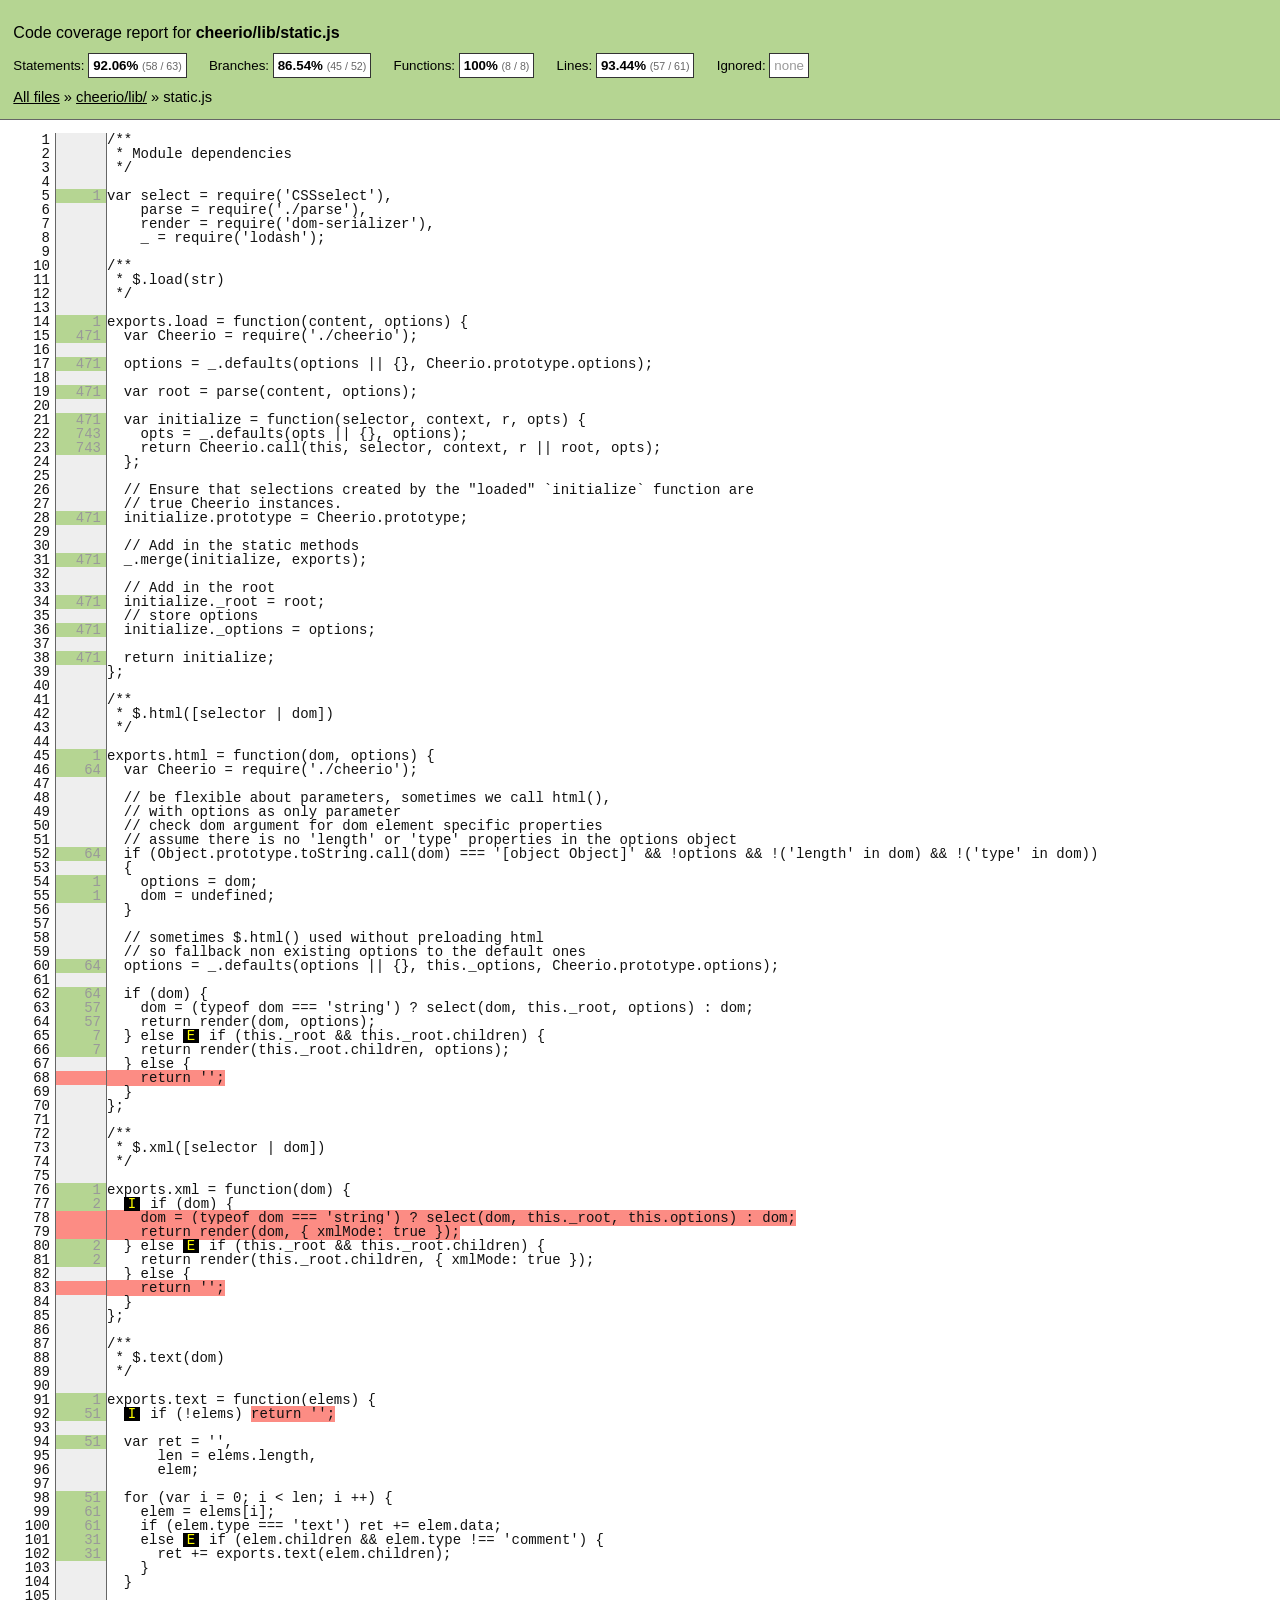
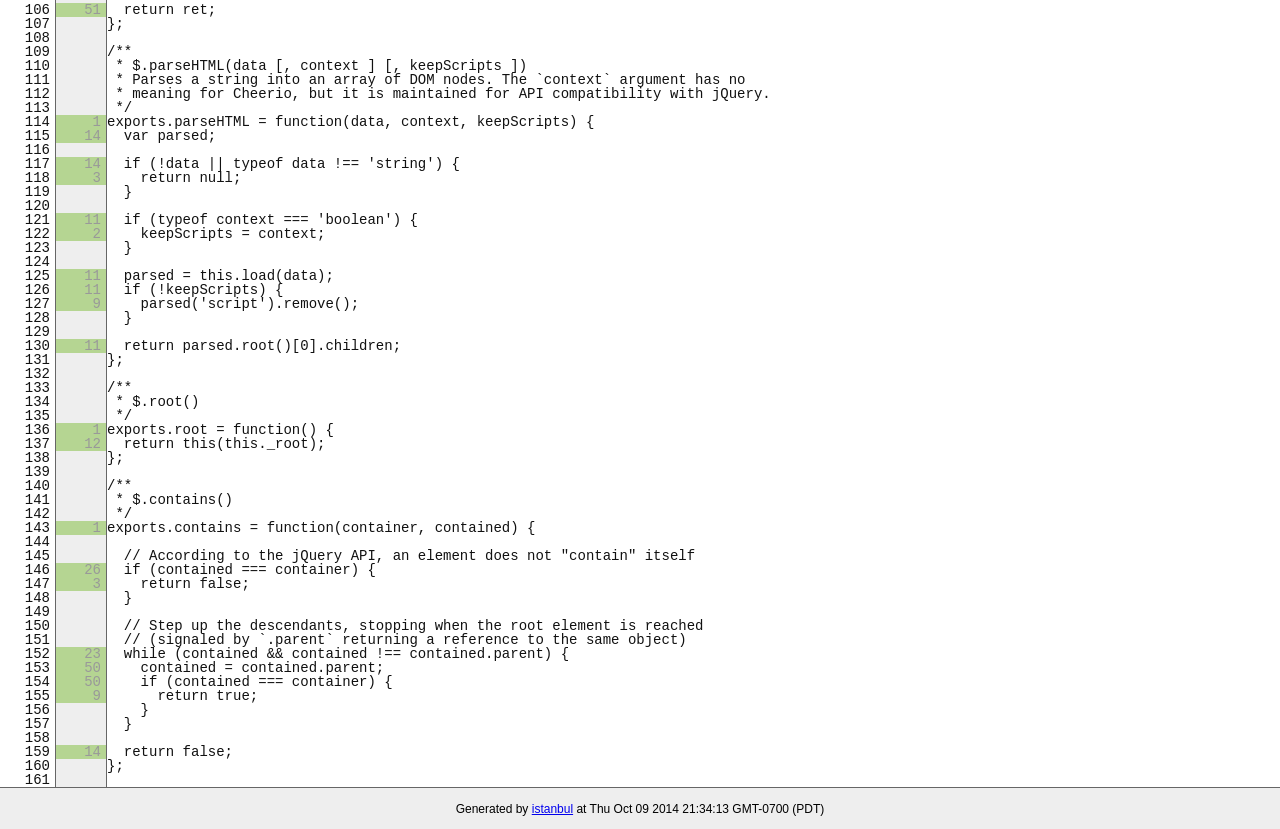
<file: node_modules/cheerio/coverage/lcov-report/cheerio/lib/static.js.html>
<!doctype html>
<html lang="en">
<head>
    <title>Code coverage report for cheerio/lib/static.js</title>
    <meta charset="utf-8">

    <link rel="stylesheet" href="../../prettify.css">

    <style>
        body, html {
            margin:0; padding: 0;
        }
        body {
            font-family: Helvetica Neue, Helvetica,Arial;
            font-size: 10pt;
        }
        div.header, div.footer {
            background: #eee;
            padding: 1em;
        }
        div.header {
            z-index: 100;
            position: fixed;
            top: 0;
            border-bottom: 1px solid #666;
            width: 100%;
        }
        div.footer {
            border-top: 1px solid #666;
        }
        div.body {
            margin-top: 10em;
        }
        div.meta {
            font-size: 90%;
            text-align: center;
        }
        h1, h2, h3 {
            font-weight: normal;
        }
        h1 {
            font-size: 12pt;
        }
        h2 {
            font-size: 10pt;
        }
        pre {
            font-family: Consolas, Menlo, Monaco, monospace;
            margin: 0;
            padding: 0;
            line-height: 14px;
            font-size: 14px;
            -moz-tab-size: 2;
            -o-tab-size:  2;
            tab-size: 2;
        }

        div.path { font-size: 110%; }
        div.path a:link, div.path a:visited { color: #000; }
        table.coverage { border-collapse: collapse; margin:0; padding: 0 }

        table.coverage td {
            margin: 0;
            padding: 0;
            color: #111;
            vertical-align: top;
        }
        table.coverage td.line-count {
            width: 50px;
            text-align: right;
            padding-right: 5px;
        }
        table.coverage td.line-coverage {
            color: #777 !important;
            text-align: right;
            border-left: 1px solid #666;
            border-right: 1px solid #666;
        }

        table.coverage td.text {
        }

        table.coverage td span.cline-any {
            display: inline-block;
            padding: 0 5px;
            width: 40px;
        }
        table.coverage td span.cline-neutral {
            background: #eee;
        }
        table.coverage td span.cline-yes {
            background: #b5d592;
            color: #999;
        }
        table.coverage td span.cline-no {
            background: #fc8c84;
        }

        .cstat-yes { color: #111; }
        .cstat-no { background: #fc8c84; color: #111; }
        .fstat-no { background: #ffc520; color: #111 !important; }
        .cbranch-no { background:  yellow !important; color: #111; }

        .cstat-skip { background: #ddd; color: #111; }
        .fstat-skip { background: #ddd; color: #111 !important; }
        .cbranch-skip { background: #ddd !important; color: #111; }

        .missing-if-branch {
            display: inline-block;
            margin-right: 10px;
            position: relative;
            padding: 0 4px;
            background: black;
            color: yellow;
        }

        .skip-if-branch {
            display: none;
            margin-right: 10px;
            position: relative;
            padding: 0 4px;
            background: #ccc;
            color: white;
        }

        .missing-if-branch .typ, .skip-if-branch .typ {
            color: inherit !important;
        }

        .entity, .metric { font-weight: bold; }
        .metric { display: inline-block; border: 1px solid #333; padding: 0.3em; background: white; }
        .metric small { font-size: 80%; font-weight: normal; color: #666; }

        div.coverage-summary table { border-collapse: collapse; margin: 3em; font-size: 110%; }
        div.coverage-summary td, div.coverage-summary table  th { margin: 0; padding: 0.25em 1em; border-top: 1px solid #666; border-bottom: 1px solid #666; }
        div.coverage-summary th { text-align: left; border: 1px solid #666; background: #eee; font-weight: normal; }
        div.coverage-summary th.file { border-right: none !important; }
        div.coverage-summary th.pic { border-left: none !important; text-align: right; }
        div.coverage-summary th.pct { border-right: none !important; }
        div.coverage-summary th.abs { border-left: none !important; text-align: right; }
        div.coverage-summary td.pct { text-align: right; border-left: 1px solid #666; }
        div.coverage-summary td.abs { text-align: right; font-size: 90%; color: #444; border-right: 1px solid #666; }
        div.coverage-summary td.file { text-align: right; border-left: 1px solid #666; white-space: nowrap;  }
        div.coverage-summary td.pic { min-width: 120px !important;  }
        div.coverage-summary a:link { text-decoration: none; color: #000; }
        div.coverage-summary a:visited { text-decoration: none; color: #333; }
        div.coverage-summary a:hover { text-decoration: underline; }
        div.coverage-summary tfoot td { border-top: 1px solid #666; }

        div.coverage-summary .yui3-datatable-sort-indicator, div.coverage-summary .dummy-sort-indicator {
            height: 10px;
            width: 7px;
            display: inline-block;
            margin-left: 0.5em;
        }
        div.coverage-summary .yui3-datatable-sort-indicator {
            background: url("https://yui-s.yahooapis.com/3.6.0/build/datatable-sort/assets/skins/sam/sort-arrow-sprite.png") no-repeat scroll 0 0 transparent;
        }
        div.coverage-summary .yui3-datatable-sorted .yui3-datatable-sort-indicator {
            background-position: 0 -20px;
        }
        div.coverage-summary .yui3-datatable-sorted-desc .yui3-datatable-sort-indicator {
            background-position: 0 -10px;
        }

        .high { background: #b5d592 !important; }
        .medium { background: #ffe87c !important; }
        .low { background: #fc8c84 !important; }

        span.cover-fill, span.cover-empty {
            display:inline-block;
            border:1px solid #444;
            background: white;
            height: 12px;
        }
        span.cover-fill {
            background: #ccc;
            border-right: 1px solid #444;
        }
        span.cover-empty {
            background: white;
            border-left: none;
        }
        span.cover-full {
            border-right: none !important;
        }
        pre.prettyprint {
            border: none !important;
            padding: 0 !important;
            margin: 0 !important;
        }
        .com { color: #999 !important; }
        .ignore-none { color: #999; font-weight: normal; }

    </style>
</head>
<body>
<div class="header high">
    <h1>Code coverage report for <span class="entity">cheerio/lib/static.js</span></h1>
    <h2>
        
        Statements: <span class="metric">92.06% <small>(58 / 63)</small></span> &nbsp;&nbsp;&nbsp;&nbsp;
        
        
        Branches: <span class="metric">86.54% <small>(45 / 52)</small></span> &nbsp;&nbsp;&nbsp;&nbsp;
        
        
        Functions: <span class="metric">100% <small>(8 / 8)</small></span> &nbsp;&nbsp;&nbsp;&nbsp;
        
        
        Lines: <span class="metric">93.44% <small>(57 / 61)</small></span> &nbsp;&nbsp;&nbsp;&nbsp;
        
        Ignored: <span class="metric"><span class="ignore-none">none</span></span> &nbsp;&nbsp;&nbsp;&nbsp;
    </h2>
    <div class="path"><a href="../../index.html">All files</a> &#187; <a href="index.html">cheerio/lib/</a> &#187; static.js</div>
</div>
<div class="body">
<pre><table class="coverage">
<tr><td class="line-count">1
2
3
4
5
6
7
8
9
10
11
12
13
14
15
16
17
18
19
20
21
22
23
24
25
26
27
28
29
30
31
32
33
34
35
36
37
38
39
40
41
42
43
44
45
46
47
48
49
50
51
52
53
54
55
56
57
58
59
60
61
62
63
64
65
66
67
68
69
70
71
72
73
74
75
76
77
78
79
80
81
82
83
84
85
86
87
88
89
90
91
92
93
94
95
96
97
98
99
100
101
102
103
104
105
106
107
108
109
110
111
112
113
114
115
116
117
118
119
120
121
122
123
124
125
126
127
128
129
130
131
132
133
134
135
136
137
138
139
140
141
142
143
144
145
146
147
148
149
150
151
152
153
154
155
156
157
158
159
160
161</td><td class="line-coverage"><span class="cline-any cline-neutral">&nbsp;</span>
<span class="cline-any cline-neutral">&nbsp;</span>
<span class="cline-any cline-neutral">&nbsp;</span>
<span class="cline-any cline-neutral">&nbsp;</span>
<span class="cline-any cline-yes">1</span>
<span class="cline-any cline-neutral">&nbsp;</span>
<span class="cline-any cline-neutral">&nbsp;</span>
<span class="cline-any cline-neutral">&nbsp;</span>
<span class="cline-any cline-neutral">&nbsp;</span>
<span class="cline-any cline-neutral">&nbsp;</span>
<span class="cline-any cline-neutral">&nbsp;</span>
<span class="cline-any cline-neutral">&nbsp;</span>
<span class="cline-any cline-neutral">&nbsp;</span>
<span class="cline-any cline-yes">1</span>
<span class="cline-any cline-yes">471</span>
<span class="cline-any cline-neutral">&nbsp;</span>
<span class="cline-any cline-yes">471</span>
<span class="cline-any cline-neutral">&nbsp;</span>
<span class="cline-any cline-yes">471</span>
<span class="cline-any cline-neutral">&nbsp;</span>
<span class="cline-any cline-yes">471</span>
<span class="cline-any cline-yes">743</span>
<span class="cline-any cline-yes">743</span>
<span class="cline-any cline-neutral">&nbsp;</span>
<span class="cline-any cline-neutral">&nbsp;</span>
<span class="cline-any cline-neutral">&nbsp;</span>
<span class="cline-any cline-neutral">&nbsp;</span>
<span class="cline-any cline-yes">471</span>
<span class="cline-any cline-neutral">&nbsp;</span>
<span class="cline-any cline-neutral">&nbsp;</span>
<span class="cline-any cline-yes">471</span>
<span class="cline-any cline-neutral">&nbsp;</span>
<span class="cline-any cline-neutral">&nbsp;</span>
<span class="cline-any cline-yes">471</span>
<span class="cline-any cline-neutral">&nbsp;</span>
<span class="cline-any cline-yes">471</span>
<span class="cline-any cline-neutral">&nbsp;</span>
<span class="cline-any cline-yes">471</span>
<span class="cline-any cline-neutral">&nbsp;</span>
<span class="cline-any cline-neutral">&nbsp;</span>
<span class="cline-any cline-neutral">&nbsp;</span>
<span class="cline-any cline-neutral">&nbsp;</span>
<span class="cline-any cline-neutral">&nbsp;</span>
<span class="cline-any cline-neutral">&nbsp;</span>
<span class="cline-any cline-yes">1</span>
<span class="cline-any cline-yes">64</span>
<span class="cline-any cline-neutral">&nbsp;</span>
<span class="cline-any cline-neutral">&nbsp;</span>
<span class="cline-any cline-neutral">&nbsp;</span>
<span class="cline-any cline-neutral">&nbsp;</span>
<span class="cline-any cline-neutral">&nbsp;</span>
<span class="cline-any cline-yes">64</span>
<span class="cline-any cline-neutral">&nbsp;</span>
<span class="cline-any cline-yes">1</span>
<span class="cline-any cline-yes">1</span>
<span class="cline-any cline-neutral">&nbsp;</span>
<span class="cline-any cline-neutral">&nbsp;</span>
<span class="cline-any cline-neutral">&nbsp;</span>
<span class="cline-any cline-neutral">&nbsp;</span>
<span class="cline-any cline-yes">64</span>
<span class="cline-any cline-neutral">&nbsp;</span>
<span class="cline-any cline-yes">64</span>
<span class="cline-any cline-yes">57</span>
<span class="cline-any cline-yes">57</span>
<span class="cline-any cline-yes">7</span>
<span class="cline-any cline-yes">7</span>
<span class="cline-any cline-neutral">&nbsp;</span>
<span class="cline-any cline-no">&nbsp;</span>
<span class="cline-any cline-neutral">&nbsp;</span>
<span class="cline-any cline-neutral">&nbsp;</span>
<span class="cline-any cline-neutral">&nbsp;</span>
<span class="cline-any cline-neutral">&nbsp;</span>
<span class="cline-any cline-neutral">&nbsp;</span>
<span class="cline-any cline-neutral">&nbsp;</span>
<span class="cline-any cline-neutral">&nbsp;</span>
<span class="cline-any cline-yes">1</span>
<span class="cline-any cline-yes">2</span>
<span class="cline-any cline-no">&nbsp;</span>
<span class="cline-any cline-no">&nbsp;</span>
<span class="cline-any cline-yes">2</span>
<span class="cline-any cline-yes">2</span>
<span class="cline-any cline-neutral">&nbsp;</span>
<span class="cline-any cline-no">&nbsp;</span>
<span class="cline-any cline-neutral">&nbsp;</span>
<span class="cline-any cline-neutral">&nbsp;</span>
<span class="cline-any cline-neutral">&nbsp;</span>
<span class="cline-any cline-neutral">&nbsp;</span>
<span class="cline-any cline-neutral">&nbsp;</span>
<span class="cline-any cline-neutral">&nbsp;</span>
<span class="cline-any cline-neutral">&nbsp;</span>
<span class="cline-any cline-yes">1</span>
<span class="cline-any cline-yes">51</span>
<span class="cline-any cline-neutral">&nbsp;</span>
<span class="cline-any cline-yes">51</span>
<span class="cline-any cline-neutral">&nbsp;</span>
<span class="cline-any cline-neutral">&nbsp;</span>
<span class="cline-any cline-neutral">&nbsp;</span>
<span class="cline-any cline-yes">51</span>
<span class="cline-any cline-yes">61</span>
<span class="cline-any cline-yes">61</span>
<span class="cline-any cline-yes">31</span>
<span class="cline-any cline-yes">31</span>
<span class="cline-any cline-neutral">&nbsp;</span>
<span class="cline-any cline-neutral">&nbsp;</span>
<span class="cline-any cline-neutral">&nbsp;</span>
<span class="cline-any cline-yes">51</span>
<span class="cline-any cline-neutral">&nbsp;</span>
<span class="cline-any cline-neutral">&nbsp;</span>
<span class="cline-any cline-neutral">&nbsp;</span>
<span class="cline-any cline-neutral">&nbsp;</span>
<span class="cline-any cline-neutral">&nbsp;</span>
<span class="cline-any cline-neutral">&nbsp;</span>
<span class="cline-any cline-neutral">&nbsp;</span>
<span class="cline-any cline-yes">1</span>
<span class="cline-any cline-yes">14</span>
<span class="cline-any cline-neutral">&nbsp;</span>
<span class="cline-any cline-yes">14</span>
<span class="cline-any cline-yes">3</span>
<span class="cline-any cline-neutral">&nbsp;</span>
<span class="cline-any cline-neutral">&nbsp;</span>
<span class="cline-any cline-yes">11</span>
<span class="cline-any cline-yes">2</span>
<span class="cline-any cline-neutral">&nbsp;</span>
<span class="cline-any cline-neutral">&nbsp;</span>
<span class="cline-any cline-yes">11</span>
<span class="cline-any cline-yes">11</span>
<span class="cline-any cline-yes">9</span>
<span class="cline-any cline-neutral">&nbsp;</span>
<span class="cline-any cline-neutral">&nbsp;</span>
<span class="cline-any cline-yes">11</span>
<span class="cline-any cline-neutral">&nbsp;</span>
<span class="cline-any cline-neutral">&nbsp;</span>
<span class="cline-any cline-neutral">&nbsp;</span>
<span class="cline-any cline-neutral">&nbsp;</span>
<span class="cline-any cline-neutral">&nbsp;</span>
<span class="cline-any cline-yes">1</span>
<span class="cline-any cline-yes">12</span>
<span class="cline-any cline-neutral">&nbsp;</span>
<span class="cline-any cline-neutral">&nbsp;</span>
<span class="cline-any cline-neutral">&nbsp;</span>
<span class="cline-any cline-neutral">&nbsp;</span>
<span class="cline-any cline-neutral">&nbsp;</span>
<span class="cline-any cline-yes">1</span>
<span class="cline-any cline-neutral">&nbsp;</span>
<span class="cline-any cline-neutral">&nbsp;</span>
<span class="cline-any cline-yes">26</span>
<span class="cline-any cline-yes">3</span>
<span class="cline-any cline-neutral">&nbsp;</span>
<span class="cline-any cline-neutral">&nbsp;</span>
<span class="cline-any cline-neutral">&nbsp;</span>
<span class="cline-any cline-neutral">&nbsp;</span>
<span class="cline-any cline-yes">23</span>
<span class="cline-any cline-yes">50</span>
<span class="cline-any cline-yes">50</span>
<span class="cline-any cline-yes">9</span>
<span class="cline-any cline-neutral">&nbsp;</span>
<span class="cline-any cline-neutral">&nbsp;</span>
<span class="cline-any cline-neutral">&nbsp;</span>
<span class="cline-any cline-yes">14</span>
<span class="cline-any cline-neutral">&nbsp;</span>
<span class="cline-any cline-neutral">&nbsp;</span></td><td class="text"><pre class="prettyprint lang-js">/**
 * Module dependencies
 */
&nbsp;
var select = require('CSSselect'),
    parse = require('./parse'),
    render = require('dom-serializer'),
    _ = require('lodash');
&nbsp;
/**
 * $.load(str)
 */
&nbsp;
exports.load = function(content, options) {
  var Cheerio = require('./cheerio');
&nbsp;
  options = _.defaults(options || {}, Cheerio.prototype.options);
&nbsp;
  var root = parse(content, options);
&nbsp;
  var initialize = function(selector, context, r, opts) {
    opts = _.defaults(opts || {}, options);
    return Cheerio.call(this, selector, context, r || root, opts);
  };
&nbsp;
  // Ensure that selections created by the "loaded" `initialize` function are
  // true Cheerio instances.
  initialize.prototype = Cheerio.prototype;
&nbsp;
  // Add in the static methods
  _.merge(initialize, exports);
&nbsp;
  // Add in the root
  initialize._root = root;
  // store options
  initialize._options = options;
&nbsp;
  return initialize;
};
&nbsp;
/**
 * $.html([selector | dom])
 */
&nbsp;
exports.html = function(dom, options) {
  var Cheerio = require('./cheerio');
&nbsp;
  // be flexible about parameters, sometimes we call html(),
  // with options as only parameter
  // check dom argument for dom element specific properties
  // assume there is no 'length' or 'type' properties in the options object
  if (Object.prototype.toString.call(dom) === '[object Object]' &amp;&amp; !options &amp;&amp; !('length' in dom) &amp;&amp; !('type' in dom))
  {
    options = dom;
    dom = undefined;
  }
&nbsp;
  // sometimes $.html() used without preloading html
  // so fallback non existing options to the default ones
  options = _.defaults(options || {}, this._options, Cheerio.prototype.options);
&nbsp;
  if (dom) {
    dom = (typeof dom === 'string') ? select(dom, this._root, options) : dom;
    return render(dom, options);
  } else <span class="missing-if-branch" title="else path not taken" >E</span>if (this._root &amp;&amp; this._root.children) {
    return render(this._root.children, options);
  } else {
<span class="cstat-no" title="statement not covered" >    return '';</span>
  }
};
&nbsp;
/**
 * $.xml([selector | dom])
 */
&nbsp;
exports.xml = function(dom) {
  <span class="missing-if-branch" title="if path not taken" >I</span>if (dom) {
<span class="cstat-no" title="statement not covered" >    dom = (typeof dom === 'string') ? select(dom, this._root, this.options) : dom;</span>
<span class="cstat-no" title="statement not covered" >    return render(dom, { xmlMode: true });</span>
  } else <span class="missing-if-branch" title="else path not taken" >E</span>if (this._root &amp;&amp; this._root.children) {
    return render(this._root.children, { xmlMode: true });
  } else {
<span class="cstat-no" title="statement not covered" >    return '';</span>
  }
};
&nbsp;
/**
 * $.text(dom)
 */
&nbsp;
exports.text = function(elems) {
  <span class="missing-if-branch" title="if path not taken" >I</span>if (!elems) <span class="cstat-no" title="statement not covered" >return '';</span>
&nbsp;
  var ret = '',
      len = elems.length,
      elem;
&nbsp;
  for (var i = 0; i &lt; len; i ++) {
    elem = elems[i];
    if (elem.type === 'text') ret += elem.data;
    else <span class="missing-if-branch" title="else path not taken" >E</span>if (elem.children &amp;&amp; elem.type !== 'comment') {
      ret += exports.text(elem.children);
    }
  }
&nbsp;
  return ret;
};
&nbsp;
/**
 * $.parseHTML(data [, context ] [, keepScripts ])
 * Parses a string into an array of DOM nodes. The `context` argument has no
 * meaning for Cheerio, but it is maintained for API compatibility with jQuery.
 */
exports.parseHTML = function(data, context, keepScripts) {
  var parsed;
&nbsp;
  if (!data || typeof data !== 'string') {
    return null;
  }
&nbsp;
  if (typeof context === 'boolean') {
    keepScripts = context;
  }
&nbsp;
  parsed = this.load(data);
  if (!keepScripts) {
    parsed('script').remove();
  }
&nbsp;
  return parsed.root()[0].children;
};
&nbsp;
/**
 * $.root()
 */
exports.root = function() {
  return this(this._root);
};
&nbsp;
/**
 * $.contains()
 */
exports.contains = function(container, contained) {
&nbsp;
  // According to the jQuery API, an element does not "contain" itself
  if (contained === container) {
    return false;
  }
&nbsp;
  // Step up the descendants, stopping when the root element is reached
  // (signaled by `.parent` returning a reference to the same object)
  while (contained &amp;&amp; contained !== contained.parent) {
    contained = contained.parent;
    if (contained === container) {
      return true;
    }
  }
&nbsp;
  return false;
};
&nbsp;</pre></td></tr>
</table></pre>

</div>
<div class="footer">
    <div class="meta">Generated by <a href="http://istanbul-js.org/" target="_blank">istanbul</a> at Thu Oct 09 2014 21:34:13 GMT-0700 (PDT)</div>
</div>

<script src="../../prettify.js"></script>

<script src="https://yui-s.yahooapis.com/3.6.0/build/yui/yui-min.js"></script>
<script>

    YUI().use('datatable', function (Y) {

        var formatters = {
          pct: function (o) {
              o.className += o.record.get('classes')[o.column.key];
              try {
                  return o.value.toFixed(2) + '%';
              } catch (ex) { return o.value + '%'; }
          },
          html: function (o) {
              o.className += o.record.get('classes')[o.column.key];
              return o.record.get(o.column.key + '_html');
          }
        },
          defaultFormatter = function (o) {
              o.className += o.record.get('classes')[o.column.key];
              return o.value;
          };

        function getColumns(theadNode) {
            var colNodes = theadNode.all('tr th'),
                cols = [],
                col;
            colNodes.each(function (colNode) {
                col = {
                    key: colNode.getAttribute('data-col'),
                    label: colNode.get('innerHTML') || ' ',
                    sortable: !colNode.getAttribute('data-nosort'),
                    className: colNode.getAttribute('class'),
                    type: colNode.getAttribute('data-type'),
                    allowHTML: colNode.getAttribute('data-html') === 'true' || colNode.getAttribute('data-fmt') === 'html'
                };
                col.formatter = formatters[colNode.getAttribute('data-fmt')] || defaultFormatter;
                cols.push(col);
            });
            return cols;
        }

        function getRowData(trNode, cols) {
            var tdNodes = trNode.all('td'),
                    i,
                    row = { classes: {} },
                    node,
                    name;
            for (i = 0; i < cols.length; i += 1) {
                name = cols[i].key;
                node = tdNodes.item(i);
                row[name] = node.getAttribute('data-value') || node.get('innerHTML');
                row[name + '_html'] = node.get('innerHTML');
                row.classes[name] = node.getAttribute('class');
                //Y.log('Name: ' + name + '; Value: ' + row[name]);
                if (cols[i].type === 'number') { row[name] = row[name] * 1; }
            }
            //Y.log(row);
            return row;
        }

        function getData(tbodyNode, cols) {
            var data = [];
            tbodyNode.all('tr').each(function (trNode) {
                data.push(getRowData(trNode, cols));
            });
            return data;
        }

        function replaceTable(node) {
            if (!node) { return; }
            var cols = getColumns(node.one('thead')),
                data = getData(node.one('tbody'), cols),
                table,
                parent = node.get('parentNode');

            table = new Y.DataTable({
                columns: cols,
                data: data,
                sortBy: 'file'
            });
            parent.set('innerHTML', '');
            table.render(parent);
        }

        Y.on('domready', function () {
            replaceTable(Y.one('div.coverage-summary table'));
            if (typeof prettyPrint === 'function') {
                prettyPrint();
            }
        });
    });
</script>
</body>
</html>
</file>
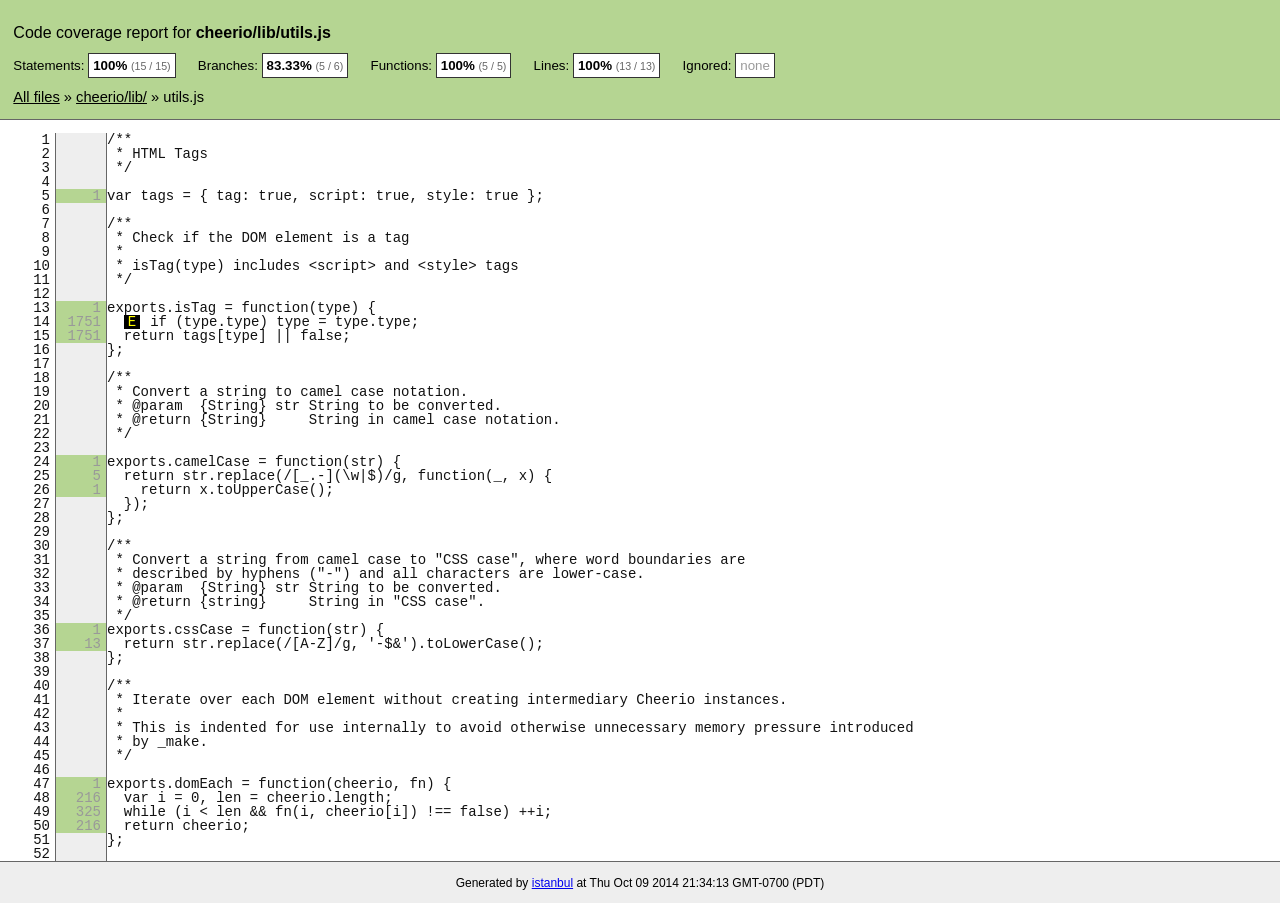
<file: node_modules/cheerio/coverage/lcov-report/cheerio/lib/utils.js.html>
<!doctype html>
<html lang="en">
<head>
    <title>Code coverage report for cheerio/lib/utils.js</title>
    <meta charset="utf-8">

    <link rel="stylesheet" href="../../prettify.css">

    <style>
        body, html {
            margin:0; padding: 0;
        }
        body {
            font-family: Helvetica Neue, Helvetica,Arial;
            font-size: 10pt;
        }
        div.header, div.footer {
            background: #eee;
            padding: 1em;
        }
        div.header {
            z-index: 100;
            position: fixed;
            top: 0;
            border-bottom: 1px solid #666;
            width: 100%;
        }
        div.footer {
            border-top: 1px solid #666;
        }
        div.body {
            margin-top: 10em;
        }
        div.meta {
            font-size: 90%;
            text-align: center;
        }
        h1, h2, h3 {
            font-weight: normal;
        }
        h1 {
            font-size: 12pt;
        }
        h2 {
            font-size: 10pt;
        }
        pre {
            font-family: Consolas, Menlo, Monaco, monospace;
            margin: 0;
            padding: 0;
            line-height: 14px;
            font-size: 14px;
            -moz-tab-size: 2;
            -o-tab-size:  2;
            tab-size: 2;
        }

        div.path { font-size: 110%; }
        div.path a:link, div.path a:visited { color: #000; }
        table.coverage { border-collapse: collapse; margin:0; padding: 0 }

        table.coverage td {
            margin: 0;
            padding: 0;
            color: #111;
            vertical-align: top;
        }
        table.coverage td.line-count {
            width: 50px;
            text-align: right;
            padding-right: 5px;
        }
        table.coverage td.line-coverage {
            color: #777 !important;
            text-align: right;
            border-left: 1px solid #666;
            border-right: 1px solid #666;
        }

        table.coverage td.text {
        }

        table.coverage td span.cline-any {
            display: inline-block;
            padding: 0 5px;
            width: 40px;
        }
        table.coverage td span.cline-neutral {
            background: #eee;
        }
        table.coverage td span.cline-yes {
            background: #b5d592;
            color: #999;
        }
        table.coverage td span.cline-no {
            background: #fc8c84;
        }

        .cstat-yes { color: #111; }
        .cstat-no { background: #fc8c84; color: #111; }
        .fstat-no { background: #ffc520; color: #111 !important; }
        .cbranch-no { background:  yellow !important; color: #111; }

        .cstat-skip { background: #ddd; color: #111; }
        .fstat-skip { background: #ddd; color: #111 !important; }
        .cbranch-skip { background: #ddd !important; color: #111; }

        .missing-if-branch {
            display: inline-block;
            margin-right: 10px;
            position: relative;
            padding: 0 4px;
            background: black;
            color: yellow;
        }

        .skip-if-branch {
            display: none;
            margin-right: 10px;
            position: relative;
            padding: 0 4px;
            background: #ccc;
            color: white;
        }

        .missing-if-branch .typ, .skip-if-branch .typ {
            color: inherit !important;
        }

        .entity, .metric { font-weight: bold; }
        .metric { display: inline-block; border: 1px solid #333; padding: 0.3em; background: white; }
        .metric small { font-size: 80%; font-weight: normal; color: #666; }

        div.coverage-summary table { border-collapse: collapse; margin: 3em; font-size: 110%; }
        div.coverage-summary td, div.coverage-summary table  th { margin: 0; padding: 0.25em 1em; border-top: 1px solid #666; border-bottom: 1px solid #666; }
        div.coverage-summary th { text-align: left; border: 1px solid #666; background: #eee; font-weight: normal; }
        div.coverage-summary th.file { border-right: none !important; }
        div.coverage-summary th.pic { border-left: none !important; text-align: right; }
        div.coverage-summary th.pct { border-right: none !important; }
        div.coverage-summary th.abs { border-left: none !important; text-align: right; }
        div.coverage-summary td.pct { text-align: right; border-left: 1px solid #666; }
        div.coverage-summary td.abs { text-align: right; font-size: 90%; color: #444; border-right: 1px solid #666; }
        div.coverage-summary td.file { text-align: right; border-left: 1px solid #666; white-space: nowrap;  }
        div.coverage-summary td.pic { min-width: 120px !important;  }
        div.coverage-summary a:link { text-decoration: none; color: #000; }
        div.coverage-summary a:visited { text-decoration: none; color: #333; }
        div.coverage-summary a:hover { text-decoration: underline; }
        div.coverage-summary tfoot td { border-top: 1px solid #666; }

        div.coverage-summary .yui3-datatable-sort-indicator, div.coverage-summary .dummy-sort-indicator {
            height: 10px;
            width: 7px;
            display: inline-block;
            margin-left: 0.5em;
        }
        div.coverage-summary .yui3-datatable-sort-indicator {
            background: url("https://yui-s.yahooapis.com/3.6.0/build/datatable-sort/assets/skins/sam/sort-arrow-sprite.png") no-repeat scroll 0 0 transparent;
        }
        div.coverage-summary .yui3-datatable-sorted .yui3-datatable-sort-indicator {
            background-position: 0 -20px;
        }
        div.coverage-summary .yui3-datatable-sorted-desc .yui3-datatable-sort-indicator {
            background-position: 0 -10px;
        }

        .high { background: #b5d592 !important; }
        .medium { background: #ffe87c !important; }
        .low { background: #fc8c84 !important; }

        span.cover-fill, span.cover-empty {
            display:inline-block;
            border:1px solid #444;
            background: white;
            height: 12px;
        }
        span.cover-fill {
            background: #ccc;
            border-right: 1px solid #444;
        }
        span.cover-empty {
            background: white;
            border-left: none;
        }
        span.cover-full {
            border-right: none !important;
        }
        pre.prettyprint {
            border: none !important;
            padding: 0 !important;
            margin: 0 !important;
        }
        .com { color: #999 !important; }
        .ignore-none { color: #999; font-weight: normal; }

    </style>
</head>
<body>
<div class="header high">
    <h1>Code coverage report for <span class="entity">cheerio/lib/utils.js</span></h1>
    <h2>
        
        Statements: <span class="metric">100% <small>(15 / 15)</small></span> &nbsp;&nbsp;&nbsp;&nbsp;
        
        
        Branches: <span class="metric">83.33% <small>(5 / 6)</small></span> &nbsp;&nbsp;&nbsp;&nbsp;
        
        
        Functions: <span class="metric">100% <small>(5 / 5)</small></span> &nbsp;&nbsp;&nbsp;&nbsp;
        
        
        Lines: <span class="metric">100% <small>(13 / 13)</small></span> &nbsp;&nbsp;&nbsp;&nbsp;
        
        Ignored: <span class="metric"><span class="ignore-none">none</span></span> &nbsp;&nbsp;&nbsp;&nbsp;
    </h2>
    <div class="path"><a href="../../index.html">All files</a> &#187; <a href="index.html">cheerio/lib/</a> &#187; utils.js</div>
</div>
<div class="body">
<pre><table class="coverage">
<tr><td class="line-count">1
2
3
4
5
6
7
8
9
10
11
12
13
14
15
16
17
18
19
20
21
22
23
24
25
26
27
28
29
30
31
32
33
34
35
36
37
38
39
40
41
42
43
44
45
46
47
48
49
50
51
52</td><td class="line-coverage"><span class="cline-any cline-neutral">&nbsp;</span>
<span class="cline-any cline-neutral">&nbsp;</span>
<span class="cline-any cline-neutral">&nbsp;</span>
<span class="cline-any cline-neutral">&nbsp;</span>
<span class="cline-any cline-yes">1</span>
<span class="cline-any cline-neutral">&nbsp;</span>
<span class="cline-any cline-neutral">&nbsp;</span>
<span class="cline-any cline-neutral">&nbsp;</span>
<span class="cline-any cline-neutral">&nbsp;</span>
<span class="cline-any cline-neutral">&nbsp;</span>
<span class="cline-any cline-neutral">&nbsp;</span>
<span class="cline-any cline-neutral">&nbsp;</span>
<span class="cline-any cline-yes">1</span>
<span class="cline-any cline-yes">1751</span>
<span class="cline-any cline-yes">1751</span>
<span class="cline-any cline-neutral">&nbsp;</span>
<span class="cline-any cline-neutral">&nbsp;</span>
<span class="cline-any cline-neutral">&nbsp;</span>
<span class="cline-any cline-neutral">&nbsp;</span>
<span class="cline-any cline-neutral">&nbsp;</span>
<span class="cline-any cline-neutral">&nbsp;</span>
<span class="cline-any cline-neutral">&nbsp;</span>
<span class="cline-any cline-neutral">&nbsp;</span>
<span class="cline-any cline-yes">1</span>
<span class="cline-any cline-yes">5</span>
<span class="cline-any cline-yes">1</span>
<span class="cline-any cline-neutral">&nbsp;</span>
<span class="cline-any cline-neutral">&nbsp;</span>
<span class="cline-any cline-neutral">&nbsp;</span>
<span class="cline-any cline-neutral">&nbsp;</span>
<span class="cline-any cline-neutral">&nbsp;</span>
<span class="cline-any cline-neutral">&nbsp;</span>
<span class="cline-any cline-neutral">&nbsp;</span>
<span class="cline-any cline-neutral">&nbsp;</span>
<span class="cline-any cline-neutral">&nbsp;</span>
<span class="cline-any cline-yes">1</span>
<span class="cline-any cline-yes">13</span>
<span class="cline-any cline-neutral">&nbsp;</span>
<span class="cline-any cline-neutral">&nbsp;</span>
<span class="cline-any cline-neutral">&nbsp;</span>
<span class="cline-any cline-neutral">&nbsp;</span>
<span class="cline-any cline-neutral">&nbsp;</span>
<span class="cline-any cline-neutral">&nbsp;</span>
<span class="cline-any cline-neutral">&nbsp;</span>
<span class="cline-any cline-neutral">&nbsp;</span>
<span class="cline-any cline-neutral">&nbsp;</span>
<span class="cline-any cline-yes">1</span>
<span class="cline-any cline-yes">216</span>
<span class="cline-any cline-yes">325</span>
<span class="cline-any cline-yes">216</span>
<span class="cline-any cline-neutral">&nbsp;</span>
<span class="cline-any cline-neutral">&nbsp;</span></td><td class="text"><pre class="prettyprint lang-js">/**
 * HTML Tags
 */
&nbsp;
var tags = { tag: true, script: true, style: true };
&nbsp;
/**
 * Check if the DOM element is a tag
 *
 * isTag(type) includes &lt;script&gt; and &lt;style&gt; tags
 */
&nbsp;
exports.isTag = function(type) {
  <span class="missing-if-branch" title="else path not taken" >E</span>if (type.type) type = type.type;
  return tags[type] || false;
};
&nbsp;
/**
 * Convert a string to camel case notation.
 * @param  {String} str String to be converted.
 * @return {String}     String in camel case notation.
 */
&nbsp;
exports.camelCase = function(str) {
  return str.replace(/[_.-](\w|$)/g, function(_, x) {
    return x.toUpperCase();
  });
};
&nbsp;
/**
 * Convert a string from camel case to "CSS case", where word boundaries are
 * described by hyphens ("-") and all characters are lower-case.
 * @param  {String} str String to be converted.
 * @return {string}     String in "CSS case".
 */
exports.cssCase = function(str) {
  return str.replace(/[A-Z]/g, '-$&amp;').toLowerCase();
};
&nbsp;
/**
 * Iterate over each DOM element without creating intermediary Cheerio instances.
 *
 * This is indented for use internally to avoid otherwise unnecessary memory pressure introduced
 * by _make.
 */
&nbsp;
exports.domEach = function(cheerio, fn) {
  var i = 0, len = cheerio.length;
  while (i &lt; len &amp;&amp; fn(i, cheerio[i]) !== false) ++i;
  return cheerio;
};
&nbsp;</pre></td></tr>
</table></pre>

</div>
<div class="footer">
    <div class="meta">Generated by <a href="http://istanbul-js.org/" target="_blank">istanbul</a> at Thu Oct 09 2014 21:34:13 GMT-0700 (PDT)</div>
</div>

<script src="../../prettify.js"></script>

<script src="https://yui-s.yahooapis.com/3.6.0/build/yui/yui-min.js"></script>
<script>

    YUI().use('datatable', function (Y) {

        var formatters = {
          pct: function (o) {
              o.className += o.record.get('classes')[o.column.key];
              try {
                  return o.value.toFixed(2) + '%';
              } catch (ex) { return o.value + '%'; }
          },
          html: function (o) {
              o.className += o.record.get('classes')[o.column.key];
              return o.record.get(o.column.key + '_html');
          }
        },
          defaultFormatter = function (o) {
              o.className += o.record.get('classes')[o.column.key];
              return o.value;
          };

        function getColumns(theadNode) {
            var colNodes = theadNode.all('tr th'),
                cols = [],
                col;
            colNodes.each(function (colNode) {
                col = {
                    key: colNode.getAttribute('data-col'),
                    label: colNode.get('innerHTML') || ' ',
                    sortable: !colNode.getAttribute('data-nosort'),
                    className: colNode.getAttribute('class'),
                    type: colNode.getAttribute('data-type'),
                    allowHTML: colNode.getAttribute('data-html') === 'true' || colNode.getAttribute('data-fmt') === 'html'
                };
                col.formatter = formatters[colNode.getAttribute('data-fmt')] || defaultFormatter;
                cols.push(col);
            });
            return cols;
        }

        function getRowData(trNode, cols) {
            var tdNodes = trNode.all('td'),
                    i,
                    row = { classes: {} },
                    node,
                    name;
            for (i = 0; i < cols.length; i += 1) {
                name = cols[i].key;
                node = tdNodes.item(i);
                row[name] = node.getAttribute('data-value') || node.get('innerHTML');
                row[name + '_html'] = node.get('innerHTML');
                row.classes[name] = node.getAttribute('class');
                //Y.log('Name: ' + name + '; Value: ' + row[name]);
                if (cols[i].type === 'number') { row[name] = row[name] * 1; }
            }
            //Y.log(row);
            return row;
        }

        function getData(tbodyNode, cols) {
            var data = [];
            tbodyNode.all('tr').each(function (trNode) {
                data.push(getRowData(trNode, cols));
            });
            return data;
        }

        function replaceTable(node) {
            if (!node) { return; }
            var cols = getColumns(node.one('thead')),
                data = getData(node.one('tbody'), cols),
                table,
                parent = node.get('parentNode');

            table = new Y.DataTable({
                columns: cols,
                data: data,
                sortBy: 'file'
            });
            parent.set('innerHTML', '');
            table.render(parent);
        }

        Y.on('domready', function () {
            replaceTable(Y.one('div.coverage-summary table'));
            if (typeof prettyPrint === 'function') {
                prettyPrint();
            }
        });
    });
</script>
</body>
</html>
</file>
<file: html/css/main.css>
body {
    font-family: Ubuntu, sans-serif;
    top: 0;
}

#pushable {
    padding: 0;
    border: 0;
    margin: 0;
}

.fixed.launch.button {
    position: fixed;
    top: 63px;
    left: -1px;

    width: 55px;
    height: auto;
    white-space: nowrap;
    overflow: hidden;
    -webkit-transition:
    0.3s width ease,
    0.5s transform ease;
    -moz-transition:
    0.3s width ease,
    0.5s transform ease;
    -o-transition:
    0.3s width ease,
    0.5s transform ease;
    -ms-transition:
    0.3s width ease,
    0.5s transform ease;
    transition:
    0.3s width ease,
    0.5s transform ease;
}

.fixed.launch.button .text {
    position: absolute;
    white-space: nowrap;
    top: auto;
    left: 54px;
    opacity: 0;
    -webkit-transition:
    0.3s opacity 0.3s;
    -moz-transition:
    0.3s opacity 0.3s;
    -o-transition:
    0.3s opacity 0.3s;
    -ms-transition:
    0.3s opacity 0.3s;
    transition:
    0.3s opacity 0.3s;
}
.fixed.launch.button:hover {
    width: 130px;
}
.fixed.launch.button:hover .text {
    opacity: 1;
}
</file>
<file: html/css/index.css>
article {
    margin: 2% 13%;
}

p {
    margin-bottom: 0;
    text-indent: 40px;
    font-size: 20px;
}

.listHead {
    text-indent: 0;
    font-size: 20px;
}

.title {
    text-align: center;
    font-size: 60px;
    font-weight: bold;
}

ul {
    list-style-type: none;
    margin-left: 40px;
    margin-top: 0;
    font-size: 20px;
}

.subTitle {
    font-size: 55px;
    padding-top: 30px;
    margin-bottom: 0;
    border-bottom: 1px solid #A9A9A9;
}

.fullWidth{
    width: 100%;
}

.desc {
    font-size: 20px;
}

.label {
    font-size: 25px;
    font-weight: bold;
}

.suppliesDesc {
    font-size: 15px;
    margin-top: 15px;
}

.suppliesPrice {
    font-size: 15px;
    margin: 10px 0;
}

.suppliesBuyView {
    font-size: 15px;
    text-indent: 0;
    margin-top: 10px;
}

.suppliesTotalPrice {
    margin-top: 15px;
    font-size: 20px;
}

#weather, #resources {
    font-size: 20px;
}

#suppliesContent{
    font-size: 12px;
}

.weatherDisc, .resourceDisc{
    margin-left: 15px;
    font-size: 15px !important;
}

#wind {
    border-top: 1px solid #A9A9A9;
    margin-top: 5px;
    padding-top: 5px;
}

.resourceSubDisc {
    font-size: 13px;
    margin-left: 30px;
}
</file>
<file: node_modules/cheerio/coverage/lcov-report/prettify.css>
.pln{color:#000}@media screen{.str{color:#080}.kwd{color:#008}.com{color:#800}.typ{color:#606}.lit{color:#066}.pun,.opn,.clo{color:#660}.tag{color:#008}.atn{color:#606}.atv{color:#080}.dec,.var{color:#606}.fun{color:red}}@media print,projection{.str{color:#060}.kwd{color:#006;font-weight:bold}.com{color:#600;font-style:italic}.typ{color:#404;font-weight:bold}.lit{color:#044}.pun,.opn,.clo{color:#440}.tag{color:#006;font-weight:bold}.atn{color:#404}.atv{color:#060}}pre.prettyprint{padding:2px;border:1px solid #888}ol.linenums{margin-top:0;margin-bottom:0}li.L0,li.L1,li.L2,li.L3,li.L5,li.L6,li.L7,li.L8{list-style-type:none}li.L1,li.L3,li.L5,li.L7,li.L9{background:#eee}
</file>
<file: html/css/supplies.css>
article {
    padding: 2% 13%;
}

p {
    margin-bottom: 0;
    text-indent: 40px;
    font-size: 20px;
}

.listHead {
    text-indent: 0;
    font-size: 20px;
}

.title {
    text-align: center;
    font-size: 60px;
    font-weight: bold;
}

ul {
    list-style-type: none;
    margin-left: 40px;
    margin-top: 0;
    font-size: 20px;
}

.subTitle {
    font-size: 55px;
    padding-top: 30px;
    margin-bottom: 0;
    border-bottom: 1px solid #A9A9A9;
}

.fullWidth{
    width: 100%;
}

.desc {
    font-size: 20px;
}

.label {
    font-size: 25px;
    font-weight: bold;
}

.suppliesDesc {
    font-size: 15px;
    margin-top: 15px;
}

.suppliesPrice {
    font-size: 15px;
    margin: 10px 0;
}

.suppliesBuyView {
    font-size: 15px;
    text-indent: 0;
    margin-top: 10px;
}

.suppliesTotalPrice {
    margin-top: 15px;
    font-size: 20px;
}

#weather, #resources {
    font-size: 20px;
}

#suppliesContent{
    font-size: 12px;
}

.weatherDisc, .resourceDisc{
    margin-left: 15px;
    font-size: 15px !important;
}

#wind {
    border-top: 1px solid #A9A9A9;
    margin-top: 5px;
    padding-top: 5px;
}

.resourceSubDisc {
    font-size: 13px;
    margin-left: 30px;
}

.notice {
    color: red;
    font-size: 15px;
}
</file>
